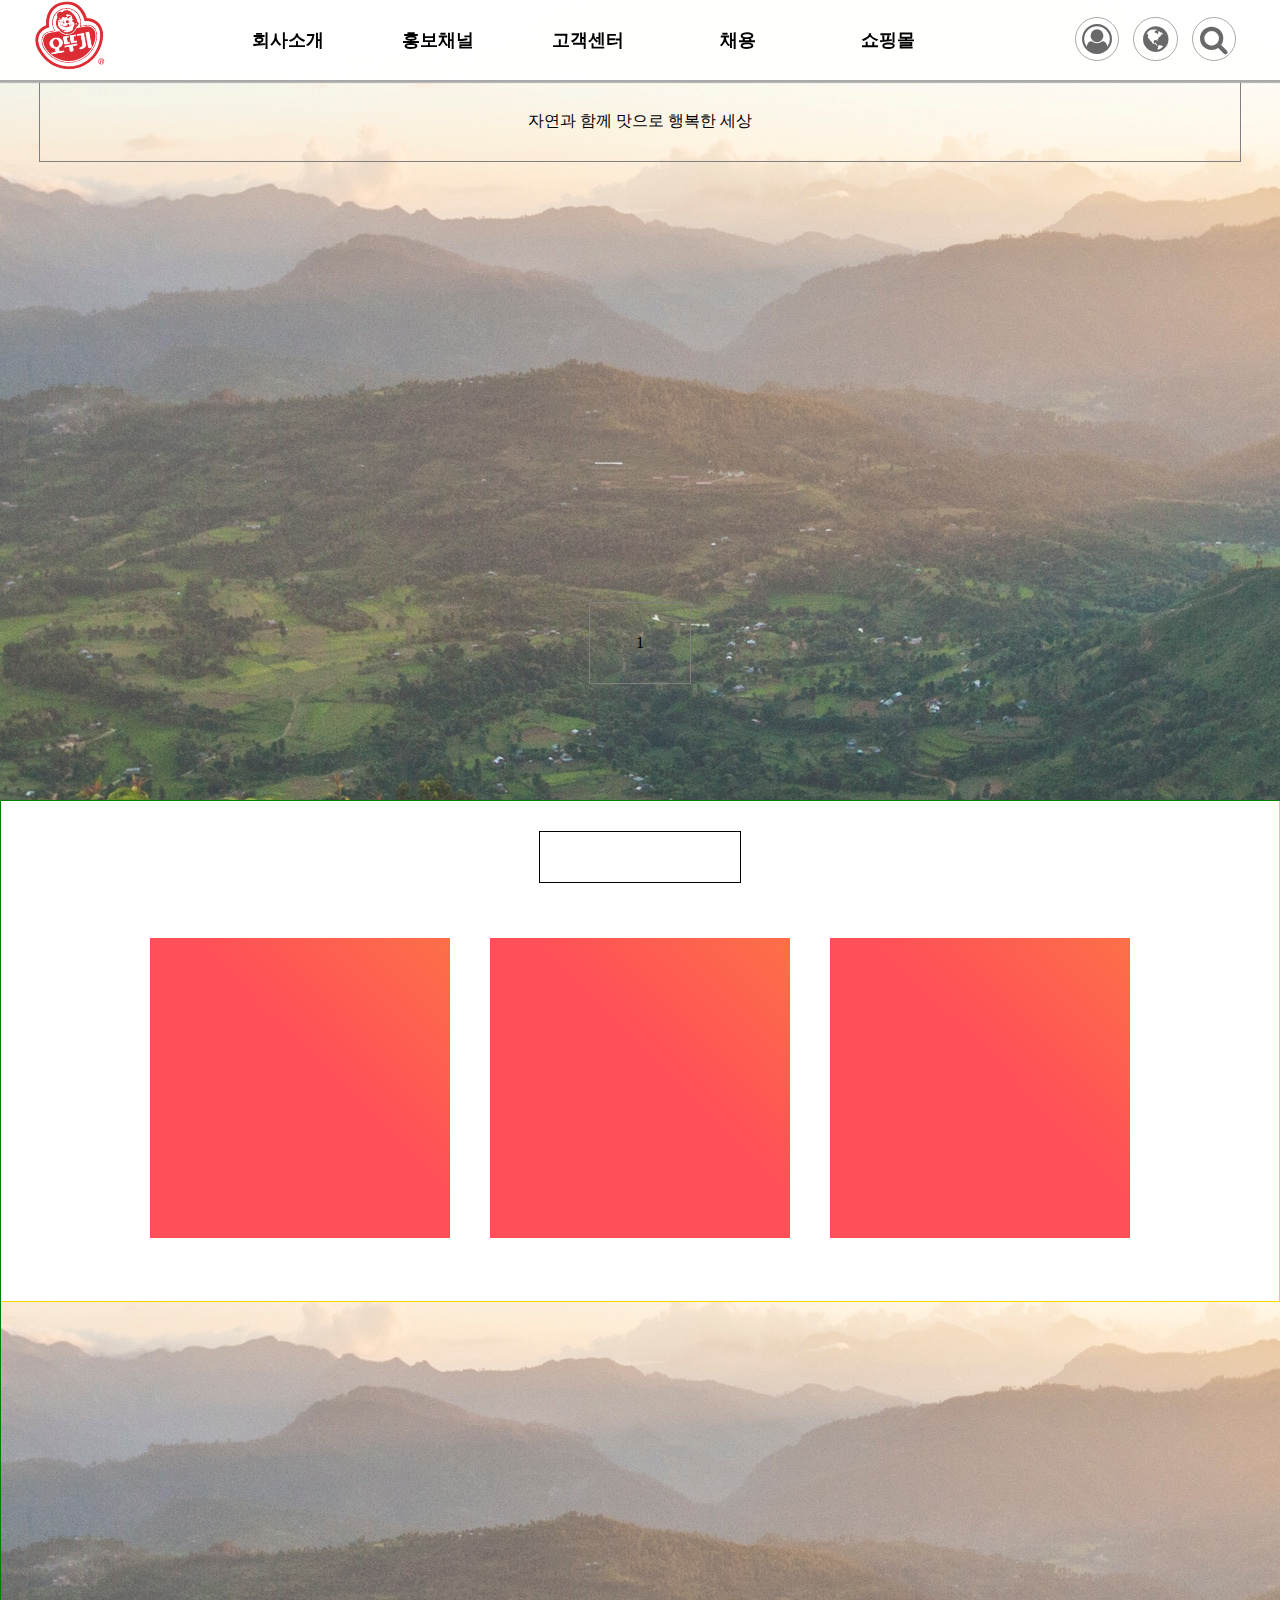
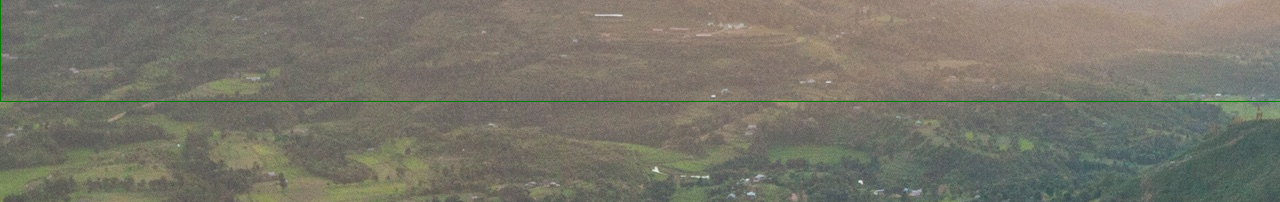
<file: index(2).html>
<!DOCTYPE html>
<html lang="ko">
<head>
    <meta charset="UTF-8">
    <title>오뚜기에 오신걸 환영합니다.</title>
    <link rel="stylesheet" href="index(2)-stylesheet.css" type="text/css">
    <link rel="shortcut icon" href="images/logo.png">
    <link rel="stylesheet" href="https://maxcdn.bootstrapcdn.com/font-awesome/4.7.0/css/font-awesome.min.css" type="text/css">
</head>
<body>
    <header>
        <div class="wrap">
            <a href="#" class="logo"></a>
            <nav id="topNavi">
                <ul class="depth1">
                    <li>
                        <a href="#"><span data-hover="회사소개">회사소개</span></a>
                        <div class="navi_icon">
                            <div class="icon"></div>
                            <div class="numb">01</div>
                        </div>
                        <ul class="depth2">
                            <li><a href="#" data-hover="(주)오뚜기 소개">(주)오뚜기 소개</a></li>
                            <li><a href="#" data-hover="연혁">연혁</a></li>
                            <li><a href="#" data-hover="CI">CI</a></li>
                            <li><a href="#" data-hover="투자정보">투자정보</a></li>
                            <li><a href="#" data-hover="오시는 길">오시는 길</a></li>
                        </ul>                
                    </li>
                    <li>
                        <a href="#"><span data-hover="홍보채널">홍보채널</span></a>
                        <div class="navi_icon">
                            <div class="icon"></div>
                            <div class="numb">02</div>
                        </div>
                        <ul class="depth2">
                            <li><a href="#" data-hover="뉴스">뉴스</a></li>
                            <li><a href="#" data-hover="미디어">미디어</a></li>
                            <li><a href="#" data-hover="SNS&amp;이벤트">SNS&amp;이벤트</a></li>
                            <li><a href="#" data-hover="행복이 가득한 집">행복이 가득한 집</a></li>
                            <li><a href="#" data-hover="견학신청">견학신청</a></li>
                        </ul>
                    </li>
                    <li>
                        <a href="#"><span data-hover="고객센터">고객센터</span></a>
                        <div class="navi_icon">
                            <div class="icon"></div>
                            <div class="numb">03</div>
                        </div>
                        <ul class="depth2">
                            <li><a href="#" data-hover="FAQ">FAQ</a></li>
                            <li><a href="#" data-hover="고객상담실">고객상담실</a></li>
                        </ul>
                    </li>
                    <li>
                        <a href="#"><span data-hover="채용">채용</span></a>
                        <div class="navi_icon">
                            <div class="icon"></div>
                            <div class="numb">04</div>
                        </div>
                        <ul class="depth2">
                            <li><a href="#" data-hover="채용공고">채용공고</a></li>
                            <li><a href="#" data-hover="인사제도">인사제도</a></li>
                            <li><a href="#" data-hover="직무소개">직무소개</a></li>
                            <li><a href="#" data-hover="FAQ">FAQ</a></li>
                            <li><a href="#" data-hover="입사지원">입사지원</a></li>
                        </ul>
                    </li>
                    <li><a href="#"><span data-hover="쇼핑몰">쇼핑몰</span></a></li>
                </ul>
                <div class="navi_layer">
                    <div class="white_bg"></div>
                </div>          
            </nav>
            <div class="naviRight">
                <a href="#"><i class="fa fa-user-circle-o" aria-hidden="true"></i></a>
                <a href="#"><i class="fa fa-globe" aria-hidden="true"></i></a>
                <a href="#"><i class="fa fa-search" aria-hidden="true"></i></a>
            </div>
        </div>
    </header>
    <section id="main">
        <aside class="slider">
            <div class= "slide1">
                <p class="slideText">자연과 함께 맛으로 행복한 세상</p>
                <div class="button">1</div>
            </div>
            <div class="slide2">
                <p class="slideText">365일 웃음 가득, 행복 가득 - 맛있는 생활</p>
                <div class="button">2</div>
            </div>
            <div class="slide3">
                <p class="slideText">최고의 맛을 향한 열정, 오뚜기 사람들</p>
                <div class="button">3</div>
            </div>
            <div class="slide4">
                <p class="slideText">맛있는 식품은 신선한 원료에서</p>
                <div class="button">4</div>
            </div>
            <div class="slide5">
                <p class="slideText">우수한 품질은 좋은 시설에</p>
                <div class="button">5</div>
            </div>
        </aside>
        <div class="block">
            
        </div>
        <!--<article id="a11">
            <p>자연과 함께 맛으로 행복한 세상</p>
        </article>-->       
    </section>
    
    <div class="wall">
        <div class="comp1"><i class="fa fa-child" aria-hidden="true"></i></div>
        <div class="comp2"><i class="fa fa-birthday-cake" aria-hidden="true"></i></div>
        <div class="comp3"><i class="fa fa-bug" aria-hidden="true"></i></div>
    </div>
    <section id="firstFloor">
        <p></p>
        <div class="aaa">
        <div class="gradient"></div>
        <div class="gradient"></div>
        <div class="gradient"></div>
        </div>
    </section>
    <section id="secondFloor">
        <div></div>
    </section>
</body>
</html>
</file>
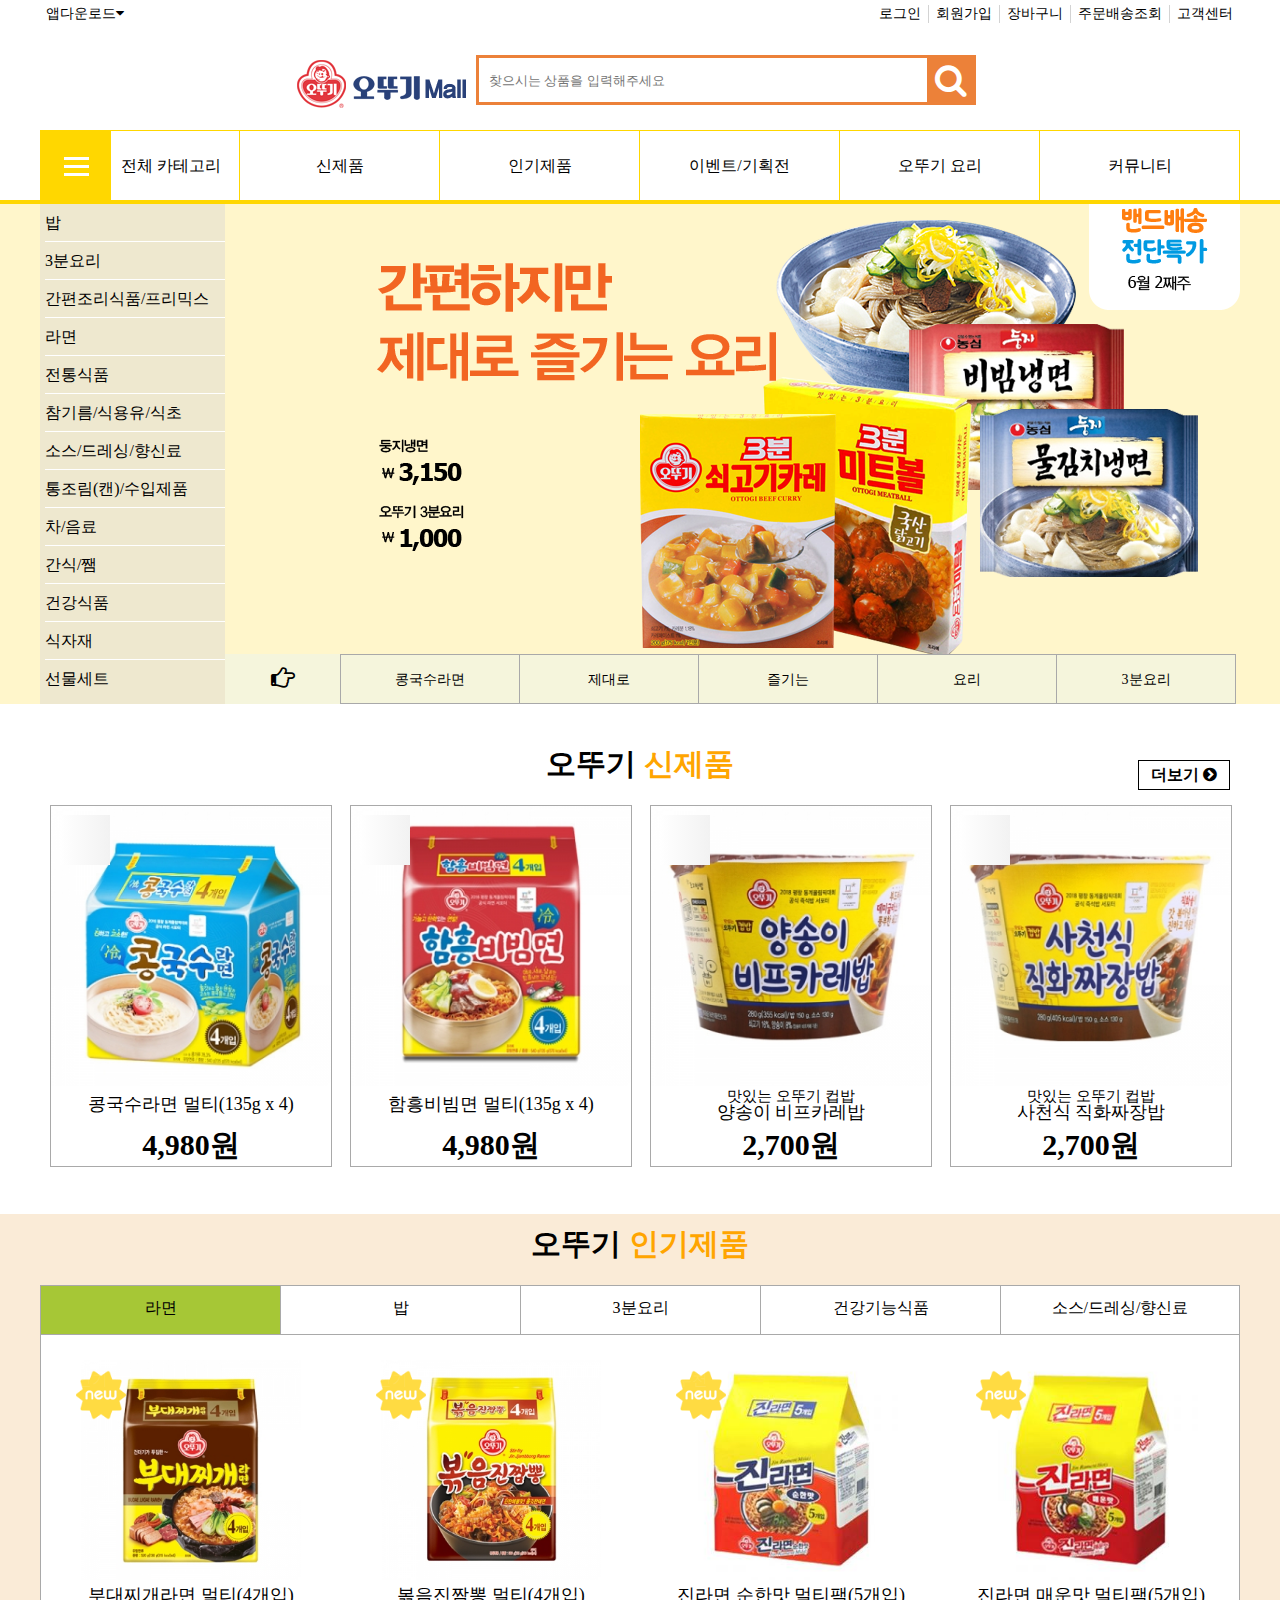
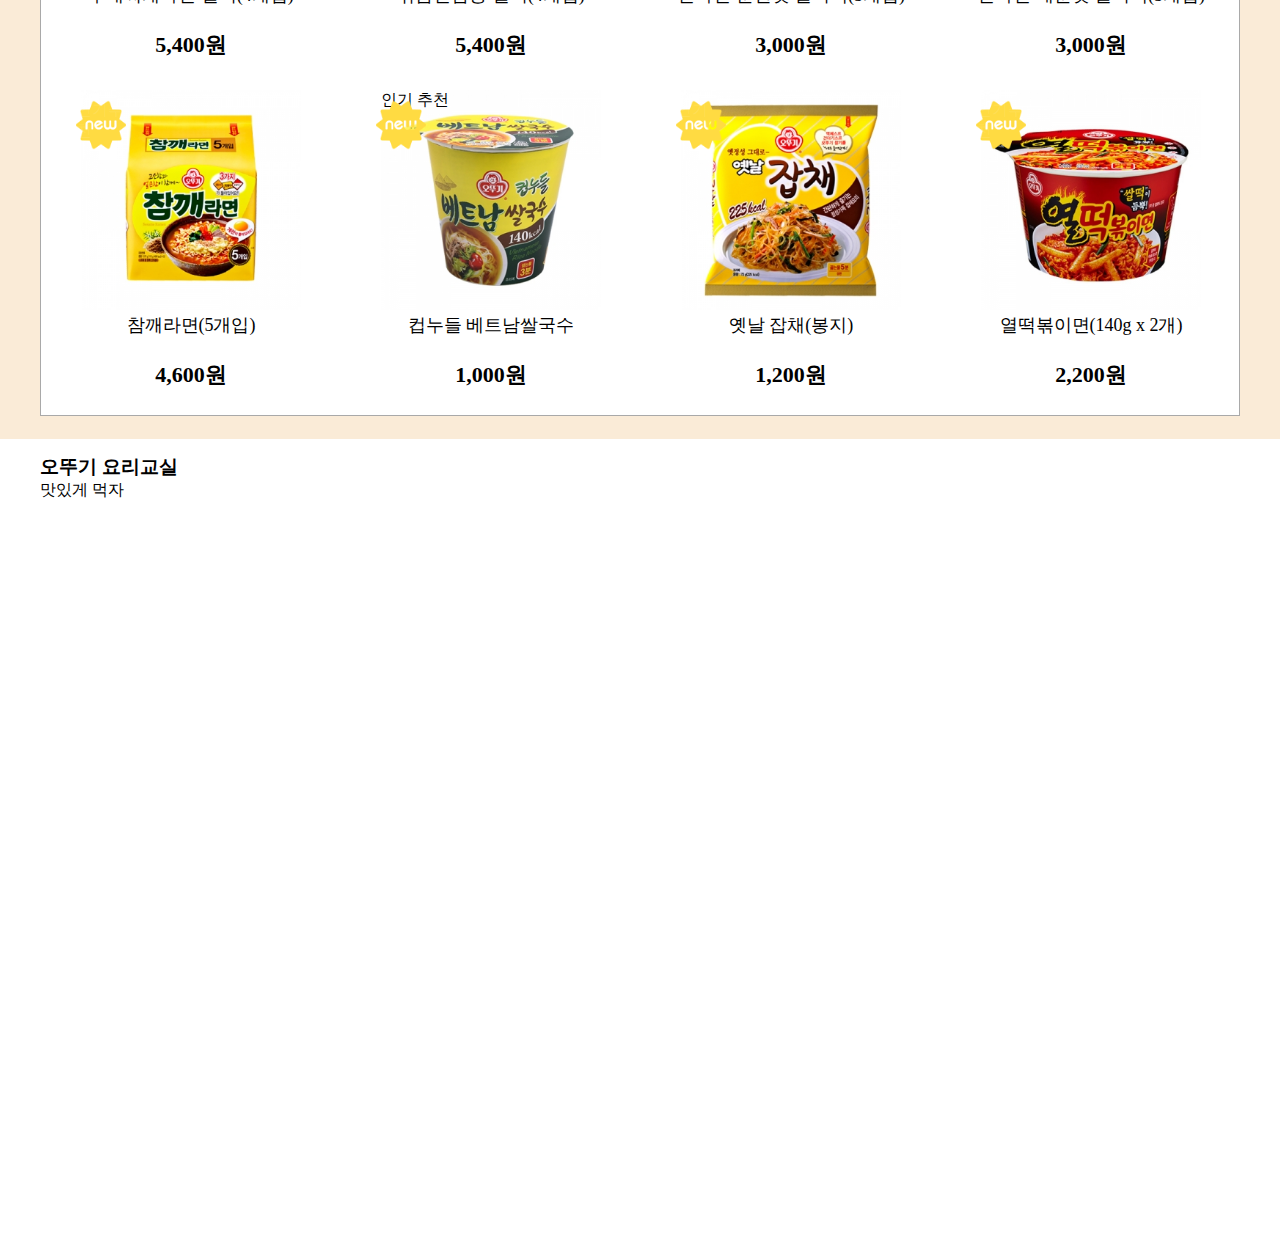
<file: sub2.html>
<!DOCTYPE html>
<html lang="ko">
<head>
    <meta charset="UTF-8">
    <title>오뚜기몰</title>
    <link rel="stylesheet" type="text/css" href="sub2-stylesheet.css">
    <link rel="shortcut icon" href="images/logo.png">
    <link rel="stylesheet" href="https://maxcdn.bootstrapcdn.com/font-awesome/4.7.0/css/font-awesome.min.css" type="text/css">
</head>
<body>
    <header>
        <div class="gnb">
            <input id="gnb-left" type="checkbox">
            <label for="gnb-left">앱다운로드<i class="fa fa-caret-down" aria-hidden="true"></i></label>
            <img src="images/qrcode.png">
            <ul class="gnb-right">
                <li><a href="#">로그인</a></li>
                <li><a href="#">회원가입</a></li>
                <li><a href="#">장바구니</a></li>
                <li><a href="#">주문배송조회</a></li>
                <li><a href="#">고객센터</a></li>
            </ul>
        </div>
        <div class="common-header">
            <a href="#" class="top-logo"></a>
            <input type="search" placeholder="찾으시는 상품을 입력해주세요"><i class="fa fa-search" aria-hidden="true"></i>
        </div>
        <nav id="top-navi">
            <input type="checkbox" href="#" class="menu-open" name="menu-open" id="menu-open" />
            <label class="menu-open-button" for="menu-open">
                <span class="lines line-1"></span>
                <span class="lines line-2"></span>
                <span class="lines line-3"></span>
                <span>전체 카테고리</span>
            </label>
            <div class="allCategory">
                <ul class="depth1">
                    <li><a href="#">밥</a>
                        <ul class="depth2">
                            <li><a href="#">씻어나온 쌀</a></li>
                            <li><a href="#">오뚜기 컵밥</a></li>
                            <li><a href="#">오뚜기 밥</a></li>
                            <li><a href="#">누룽지</a></li>
                        </ul>
                    </li>
                    <li><a href="#">3분요리</a>
                        <ul class="depth2">
                            <li><a href="#">3분 카레/짜장</a></li>
                            <li><a href="#">3분 소스/기타</a></li>
                            <li><a href="#">죽류</a></li>
                        </ul>
                    </li>
                    <li><a href="#">간편조리식품/프리믹스</a>
                        <ul class="depth2">
                            <li><a href="#">즉석국</a></li>
                            <li><a href="#">국/탕/찌개류</a></li>
                            <li><a href="#">밥친구</a></li>
                            <li><a href="#">카레/짜장</a></li>
                            <li><a href="#">스프/죽</a></li>
                            <li><a href="#">프리믹스</a></li>
                        </ul>
                    </li>
                    <li><a href="#">라면</a>
                        <ul class="depth2">
                            <li><a href="#">봉지면</a></li>
                            <li><a href="#">용기면</a></li>
                        </ul>
                    </li>
                    <li><a href="#">전통식품</a>
                        <ul class="depth2">
                            <li><a href="#">국수/당면</a></li>
                            <li><a href="#">미역/다시마</a></li>
                            <li><a href="#">벌꿀</a></li>
                            <li><a href="#">올리고당/물엿/쌀엿</a></li>
                            <li><a href="#">볶음참깨</a></li>
                            <li><a href="#">고추장/비빔장</a></li>
                        </ul>
                    </li>
                    <li><a href="#">참기름/식용유/식초</a>
                        <ul class="depth2">
                            <li><a href="#">참기름</a></li>
                            <li><a href="#">식용유</a></li>
                            <li><a href="#">고급유</a></li>
                            <li><a href="#">식초</a></li>
                        </ul>
                    </li>
                    <li><a href="#">소스/드레싱/향신료</a>
                        <ul class="depth2">
                            <li><a href="#">케챺/마요네스</a></li>
                            <li><a href="#">소스/시럽류</a></li>
                            <li><a href="#">드레싱류</a></li>
                            <li><a href="#">간장류</a></li>
                            <li><a href="#">국수장국</a></li>
                            <li><a href="#">향신료</a></li>
                        </ul>
                    </li>
                    <li><a href="#">통조림(캔)/수입제품</a>
                        <ul class="depth2">
                            <li><a href="#">참치/꽁치</a></li>
                            <li><a href="#">햄</a></li>
                            <li><a href="#">스위트콘/황도</a></li>
                            <li><a href="#">이금기</a></li>
                            <li><a href="#">타바스코</a></li>
                            <li><a href="#">파스타</a></li>
                        </ul>
                    </li>
                    <li><a href="#">차/음료</a>
                        <ul class="depth2">
                            <li><a href="#">액상차</a></li>
                            <li><a href="#">분말차</a></li>
                            <li><a href="#">침출차(티백)</a></li>
                            <li><a href="#">분말(자판용)</a></li>
                        </ul>
                    </li>
                    <li><a href="#">간식/쨈</a>
                        <ul class="depth2">
                            <li><a href="#">뿌셔뿌셔</a></li>
                            <li><a href="#">컵스프</a></li>
                            <li><a href="#">쨈류</a></li>
                        </ul>
                    </li>
                    <li><a href="#">건강식품</a>
                        <ul class="depth2">
                            <li><a href="#">건강기능식품</a></li>
                            <li><a href="#">일반식품</a></li>
                        </ul>
                    </li>
                    <li><a href="#">식자재</a>
                        <ul class="depth2">
                            <li><a href="#">카레/짜장/스프</a></li>
                            <li><a href="#">케챺/마요네스</a></li>
                            <li><a href="#">육류소스/양념장</a></li>
                            <li><a href="#">참치/스위트콘</a></li>
                            <li><a href="#">식초/미향</a></li>
                            <li><a href="#">참기름/고추맛기름</a></li>
                        </ul>
                    </li>
                    <li><a href="#">선물세트</a>
                        <ul class="depth2">
                            <li><a href="#">특선</a></li>
                            <li><a href="#">참기름</a></li>
                            <li><a href="#">참치</a></li>
                            <li><a href="#">특선고급유</a></li>
                            <li><a href="#">캔햄</a></li>
                            <li><a href="#">오뚜기차</a></li>
                            <li><a href="#">건강식품</a></li>
                        </ul>
                    </li>
                </ul>
            </div>
            <div class="cat-image">
                
            </div>
            <ul>
                <li><a href="#">신제품</a></li>
                <li><a href="#">인기제품</a></li>
                <li><a href="#">이벤트/기획전</a></li>
                <li><a href="#">오뚜기 요리</a></li>
                <li><a href="#">커뮤니티</a></li>
            </ul>
            <div class="stroke"></div>
        </nav> 
    </header>
    <section id="main">
        <ul class="mainMenu">
            <li><a href="#">밥</a>
                <div class="main-wrap-1">
                    <ul class="main-depth2">
                        <li><a href="#">씻어나온 쌀</a></li>
                        <li><a href="#">오뚜기 컵밥</a></li>
                        <li><a href="#">오뚜기 밥</a></li>
                        <li><a href="#">누룽지</a></li>
                    </ul>
                </div>
            </li>
            <li><a href="#">3분요리</a>
                <div class="main-wrap-2">
                    <ul class="main-depth2">
                        <li><a href="#">3분 카레/짜장</a></li>
                        <li><a href="#">3분 소스/기타</a></li>
                        <li><a href="#">죽류</a></li>
                    </ul>
                </div>
            </li>
            <li><a href="#">간편조리식품/프리믹스</a>
                <div class="main-wrap-3">
                    <ul class="main-depth2">
                        <li><a href="#">즉석국</a></li>
                        <li><a href="#">국/탕/찌개류</a></li>
                        <li><a href="#">밥친구</a></li>
                        <li><a href="#">카레/짜장</a></li>
                        <li><a href="#">스프/죽</a></li>
                        <li><a href="#">프리믹스</a></li>
                    </ul>
                </div>
            </li>
            <li><a href="#">라면</a>
                <div class="main-wrap-4"> 
                    <ul class="main-depth2">
                        <li><a href="#">봉지면</a></li>
                        <li><a href="#">용기면</a></li>
                    </ul>
                </div>
            </li>
            <li><a href="#">전통식품</a>
                <div class="main-wrap-5">
                    <ul class="main-depth2">
                        <li><a href="#">국수/당면</a></li>
                        <li><a href="#">미역/다시마</a></li>
                        <li><a href="#">벌꿀</a></li>
                        <li><a href="#">올리고당/물엿/쌀엿</a></li>
                        <li><a href="#">볶음참깨</a></li>
                        <li><a href="#">고추장/비빔장</a></li>
                    </ul>
                </div>
            </li>
            <li><a href="#">참기름/식용유/식초</a>
                <div class="main-wrap-6">
                    <ul class="main-depth2">
                        <li><a href="#">참기름</a></li>
                        <li><a href="#">식용유</a></li>
                        <li><a href="#">고급유</a></li>
                        <li><a href="#">식초</a></li>
                    </ul>
                </div>
            </li>
            <li><a href="#">소스/드레싱/향신료</a>
                <div class="main-wrap-7">
                    <ul class="main-depth2">
                        <li><a href="#">케챺/마요네스</a></li>
                        <li><a href="#">소스/시럽류</a></li>
                        <li><a href="#">드레싱류</a></li>
                        <li><a href="#">간장류</a></li>
                        <li><a href="#">국수장국</a></li>
                        <li><a href="#">향신료</a></li>
                    </ul>
                </div>
            </li>
            <li><a href="#">통조림(캔)/수입제품</a>
                <div class="main-wrap-8">
                    <ul class="main-depth2">
                        <li><a href="#">참치/꽁치</a></li>
                        <li><a href="#">햄</a></li>
                        <li><a href="#">스위트콘/황도</a></li>
                        <li><a href="#">이금기</a></li>
                        <li><a href="#">타바스코</a></li>
                        <li><a href="#">파스타</a></li>
                    </ul>
                </div>
            </li>
            <li><a href="#">차/음료</a>
                <div class="main-wrap-9">
                    <ul class="main-depth2">
                        <li><a href="#">액상차</a></li>
                        <li><a href="#">분말차</a></li>
                        <li><a href="#">침출차(티백)</a></li>
                        <li><a href="#">분말(자판용)</a></li>
                    </ul>
                </div>
            </li>
            <li><a href="#">간식/쨈</a>
                <div class="main-wrap-10">
                    <ul class="main-depth2">
                        <li><a href="#">뿌셔뿌셔</a></li>
                        <li><a href="#">컵스프</a></li>
                        <li><a href="#">쨈류</a></li>
                    </ul>
                </div>
            </li>
            <li><a href="#">건강식품</a>
                <div class="main-wrap-11">
                    <ul class="main-depth2">
                        <li><a href="#">건강기능식품</a></li>
                        <li><a href="#">일반식품</a></li>
                    </ul>
                </div>
            </li>
            <li><a href="#">식자재</a>
                <div class="main-wrap-12">
                    <ul class="main-depth2">
                        <li><a href="#">카레/짜장/스프</a></li>
                        <li><a href="#">케챺/마요네스</a></li>
                        <li><a href="#">육류소스/양념장</a></li>
                        <li><a href="#">참치/스위트콘</a></li>
                        <li><a href="#">식초/미향</a></li>
                        <li><a href="#">참기름/고추맛기름</a></li>
                    </ul>
                </div>
            </li>
            <li><a href="#">선물세트</a>
                <div class="main-wrap-13">
                    <ul class="main-depth2">
                        <li><a href="#">특선</a></li>
                        <li><a href="#">참기름</a></li>
                        <li><a href="#">참치</a></li>
                        <li><a href="#">특선고급유</a></li>
                        <li><a href="#">캔햄</a></li>
                        <li><a href="#">오뚜기차</a></li>
                        <li><a href="#">건강식품</a></li>
                    </ul>
                </div>
            </li>
        </ul>
        <span class="between"><i class="fa fa-hand-o-right" aria-hidden="true"></i></span>
        <div class="mainbanner">
            <ul>
                <li>
                    <span class="bg1Button">콩국수라면</span>
                    <div class="bannerWrap-a">
                        <a href="#">
                            <div class="banner bg1"></div>
                        </a>
                        <div class="bnBg layer1"></div>
                    </div>
                    <div class="lineEft long1"></div>
                </li>
                
                <li>
                    <span class="bg2Button">제대로</span>
                    <div class="bannerWrap-b">
                        <a href="#">
                            <div class="banner bg2"></div>
                        </a>
                        <div class="bnBg layer2"></div>
                    </div>
                    <div class="lineEft long2"></div>
                </li>
                <li>
                    <span class="bg3Button">즐기는</span>
                    <div class="bannerWrap-c">
                        <a href="#">
                            <div class="banner bg3"></div>
                        </a>
                        <div class="bnBg layer3"></div>
                    </div>
                    <div class="lineEft long3"></div>
                </li>
                <li>
                    <span class="bg4Button">요리</span>
                    <div class="bannerWrap-d">
                        <a href="#">
                            <div class="banner bg4"></div>
                        </a>
                        <div class="bnBg layer4"></div>
                    </div>
                    <div class="lineEft long4"></div>
                </li>
                <li>
                    <span class="bg5Button">3분요리</span>
                    <div class="bannerWrap-e">
                        <a href="#">
                            <div class="banner bg5"></div>
                        </a>
                        <div class="bnBg layer5"></div>
                    </div>
                    <div class="lineEft long5"></div>
                </li>
            </ul> 
        </div>
    </section>
    <section id="firstFloor">
        <h3>오뚜기 <b>신제품</b></h3>
        <a href="#"><b>더보기</b> <i class="fa fa-chevron-circle-right" aria-hidden="true"></i></a>
        <ul>
            <li>
                <span class="new"><div class="shimmer-shm1"></div></span>
                <a href="#">
                    <div class="product-dp1"></div>
                    <span class="pdt-Name">콩국수라면 멀티(135g x 4)</span> 
                    <span class="pdt-Price"><strong>4,980원</strong></span>
                </a>
                <div class="btn-on">
                    <a href="#"><span></span></a>
                    <a href="#"><span></span></a>
                    <a href="#"><span></span></a>
                </div>
            </li>
            <li>
                <span class="new"><div class="shimmer-shm2"></div></span>
                <a href="#">
                    <div class="product-dp2"></div>
                    <span class="pdt-Name">함흥비빔면 멀티(135g x 4)</span> 
                    <span class="pdt-Price"><strong>4,980원</strong></span>
                </a>
                <div class="btn-on">
                    <a href="#"><span></span></a>
                    <a href="#"><span></span></a>
                    <a href="#"><span></span></a>
                </div>
            </li>
            <li>
                <span class="new"><div class="shimmer-shm3"></div></span>
                <a href="#">
                    <div class="product-dp3"></div>
                    <span class="pdt-Name"><small>맛있는 오뚜기 컵밥</small><br>양송이 비프카레밥</span> 
                    <span class="pdt-Price"><strong>2,700원</strong></span>
                </a>
                <div class="btn-on">
                    <a href="#"><span></span></a>
                    <a href="#"><span></span></a>
                    <a href="#"><span></span></a>
                </div>
            </li>
            <li>
                <span class="new"><div class="shimmer-shm4"></div></span>
                <a href="#">
                    <div class="product-dp4"></div>
                    <span class="pdt-Name"><small>맛있는 오뚜기 컵밥</small><br>사천식 직화짜장밥</span> 
                    <span class="pdt-Price"><strong>2,700원</strong></span>
                </a>
                <div class="btn-on">
                    <a href="#"><span></span></a>
                    <a href="#"><span></span></a>
                    <a href="#"><span></span></a>
                </div>
            </li>
        </ul>
    </section>
    <section id="secondFloor">
        <div class="Floor2bg"></div>
        <h3>오뚜기 <b>인기제품</b></h3>
        <input id="popular1" name="popularadio" type="radio" checked>
        <label for="popular1">라면</label>
        <input id="popular2" name="popularadio" type="radio">
        <label for="popular2">밥</label>
        <input id="popular3" name="popularadio" type="radio">
        <label for="popular3">3분요리</label>
        <input id="popular4" name="popularadio" type="radio">
        <label for="popular4">건강기능식품</label>
        <input id="popular5" name="popularadio" type="radio">
        <label for="popular5">소스/드레싱/향신료</label>
        <ul class="popular">
            <li class="p1">
                <ul>
                    <li class="p-p11">
                        <span class="new">인기</span>
                        <a href="#">
                            <div class="popul-Pd11"></div>
                            <span class="Pdname">부대찌개라면 멀티(4개입)</span> 
                            <span class="Pdprice"><strong>5,400원</strong></span>
                        </a>
                    </li>
                    <li class="p-p11">
                        <span class="new">인기</span>
                        <a href="#">
                            <div class="popul-Pd12"></div>
                            <span class="Pdname">볶음진짬뽕 멀티(4개입)</span> 
                            <span class="Pdprice"><strong>5,400원</strong></span>
                        </a>
                    </li>
                    <li class="p-p11">
                        <span class="new">추천</span>
                        <a href="#">
                            <div class="popul-Pd13"></div>
                            <span class="Pdname">진라면 순한맛 멀티팩(5개입)</span> 
                            <span class="Pdprice"><strong>3,000원</strong></span>
                        </a>
                    </li>
                    <li class="p-p11">
                        <span class="new"></span>
                        <a href="#">
                            <div class="popul-Pd14"></div>
                            <span class="Pdname">진라면 매운맛 멀티팩(5개입)</span> 
                            <span class="Pdprice"><strong>3,000원</strong></span>
                        </a>
                    </li>
                    <li class="p-p11">
                        <span class="new">인기추천</span>
                        <a href="#">
                            <div class="popul-Pd15"></div>
                            <span class="Pdname">참깨라면(5개입)</span> 
                            <span class="Pdprice"><strong>4,600원</strong></span>
                        </a>
                    </li>
                    <li class="p-p11">
                        <span class="new"></span>
                        <a href="#">
                            <div class="popul-Pd16">인기 추천</div>
                            <span class="Pdname">컵누들 베트남쌀국수</span> 
                            <span class="Pdprice"><strong>1,000원</strong></span>
                        </a>
                    </li>
                    <li class="p-p11">
                        <span class="new">인기</span>
                        <a href="#">
                            <div class="popul-Pd17"></div>
                            <span class="Pdname">옛날 잡채(봉지)</span> 
                            <span class="Pdprice"><strong>1,200원</strong></span>
                        </a>
                    </li>
                    <li class="p-p11">
                        <span class="new">인기추천</span>
                        <a href="#">
                            <div class="popul-Pd18"></div>
                            <span class="Pdname">열떡볶이면(140g x 2개)</span> 
                            <span class="Pdprice"><strong>2,200원</strong></span>
                        </a>
                    </li>
                </ul>
            </li>
            <li class="p2">
                <ul>
                    <li class="p-p11">
                        <span class="new"></span>
                        <a href="#">
                            <div class="popul-Pd21"></div>
                            <span class="Pdname">전복죽(상온)</span> 
                            <span class="Pdprice"><strong>3,000원</strong></span>
                        </a>
                    </li>
                    <li class="p-p11">
                        <span class="new"></span>
                        <a href="#">
                            <div class="popul-Pd22"></div>
                            <span class="Pdname">옛날 구수한 누룽지 60G</span> 
                            <span class="Pdprice"><strong>1,400원</strong></span>
                        </a>
                    </li>
                    <li class="p-p11">
                        <span class="new"></span>
                        <a href="#">
                            <div class="popul-Pd23"></div>
                            <span class="Pdname">씻어나온 가바백미 10KG</span> 
                            <span class="Pdprice"><strong>32,500원</strong></span>
                        </a>
                    </li>
                    <li class="p-p11">
                        <span class="new"></span>
                        <a href="#">
                            <div class="popul-Pd24"></div>
                            <span class="Pdname"><small>맛있는 오뚜기 컵밥</small><br>김치참치덮밥 280g</span> 
                            <span class="Pdprice"><strong>2,900원</strong></span>
                        </a>
                    </li>
                    <li class="p-p11">
                        <span class="new"></span>
                        <a href="#">
                            <div class="popul-Pd25"></div>
                            <span class="Pdname">옛날 구수한 누룽지 300G(5봉)</span> 
                            <span class="Pdprice"><strong>5,30원</strong></span>
                        </a>
                    </li>
                    <li class="p-p11">
                        <span class="new"></span>
                        <a href="#">
                            <div class="popul-Pd26"></div>
                            <span class="Pdname">통단팥죽(상온) 285g</span> 
                            <span class="Pdprice"><strong>2,700원</strong></span>
                        </a>
                    </li>
                    <li class="p-p11">
                        <span class="new"></span>
                        <a href="#">
                            <div class="popul-Pd27"></div>
                            <span class="Pdname">맛있는 오뚜기밥 오곡 210g</span> 
                            <span class="Pdprice"><strong>1,380원</strong></span>
                        </a>
                    </li>
                    <li class="p-p11">
                        <span class="new"></span>
                        <a href="#">
                            <div class="popul-Pd28"></div>
                            <span class="Pdname">오뚜기 밥 210g 1박스(24개입)</span> 
                            <span class="Pdprice"><strong>19,200원</strong></span>
                        </a>
                    </li>
                </ul>
            </li>
            <li class="p3">
                <ul>
                    <li class="p-p11">
                        <span class="new"></span>
                        <a href="#">
                            <div class="popul-Pd31"></div>
                            <span class="Pdname">달콤한 데리야끼 치킨</span> 
                            <span class="Pdprice"><strong>2,000원</strong></span>
                        </a>
                    </li>
                    <li class="p-p11">
                        <span class="new"></span>
                        <a href="#">
                            <div class="popul-Pd32"></div>
                            <span class="Pdname">칼칼한 돼지고기김치찜</span> 
                            <span class="Pdprice"><strong>2,300원</strong></span>
                        </a>
                    </li>
                    <li class="p-p11">
                        <span class="new"></span>
                        <a href="#">
                            <div class="popul-Pd33"></div>
                            <span class="Pdname">3분 쇠고기짜장 200G</span> 
                            <span class="Pdprice"><strong>1,000원</strong></span>
                        </a>
                    </li>
                    <li class="p-p11">
                        <span class="new"></span>
                        <a href="#">
                            <div class="popul-Pd34"></div>
                            <span class="Pdname">3분 햄버그스테이크 140G</span> 
                            <span class="Pdprice"><strong>1,600원</strong></span>
                        </a>
                    </li>
                    <li class="p-p11">
                        <span class="new"></span>
                        <a href="#">
                            <div class="popul-Pd35"></div>
                            <span class="Pdname">3분 미트볼 150g</span> 
                            <span class="Pdprice"><strong>1,600원</strong></span>
                        </a>
                    </li>
                    <li class="p-p11">
                        <span class="new"></span>
                        <a href="#">
                            <div class="popul-Pd36"></div>
                            <span class="Pdname">3분 쇠고기카레 280g</span> 
                            <span class="Pdprice"><strong>1,000원</strong></span>
                        </a>
                    </li>
                    <li class="p-p11">
                        <span class="new"></span>
                        <a href="#">
                            <div class="popul-Pd37"></div>
                            <span class="Pdname">매콤한 스위트 칠리치킨</span> 
                            <span class="Pdprice"><strong>2,000원</strong></span>
                        </a>
                    </li>
                    <li class="p-p11">
                        <span class="new"></span>
                        <a href="#">
                            <div class="popul-Pd38"></div>
                            <span class="Pdname">3분 낙지덮밥소스 150g</span> 
                            <span class="Pdprice"><strong>1,700원</strong></span>
                        </a>
                    </li>
                </ul>
            </li>
            <li class="p4">
                <ul>
                    <li class="p-p11">
                        <span class="new"></span>
                        <a href="#">
                            <div class="popul-Pd41"></div>
                            <span class="Pdname">강황120g</span> 
                            <span class="Pdprice"><strong>7,000원</strong></span>
                        </a>
                    </li>
                    <li class="p-p11">
                        <span class="new"></span>
                        <a href="#">
                            <div class="popul-Pd42"></div>
                            <span class="Pdname">강황 48g</span> 
                            <span class="Pdprice"><strong>3,600원</strong></span>
                        </a>
                    </li>
                    <li class="p-p11">
                        <span class="new"></span>
                        <a href="#">
                            <div class="popul-Pd43"></div>
                            <span class="Pdname">8년숙성 흑초</span> 
                            <span class="Pdprice"><strong>15,000원</strong></span>
                        </a>
                    </li>
                    <li class="p-p11">
                        <span class="new"></span>
                        <a href="#">
                            <div class="popul-Pd44"></div>
                            <span class="Pdname">6년근홍삼진액플러스</span> 
                            <span class="Pdprice"><strong>39,700원</strong></span>
                        </a>
                    </li>
                    <li class="p-p11">
                        <span class="new"></span>
                        <a href="#">
                            <div class="popul-Pd45"></div>
                            <span class="Pdname">고려홍삼다린액골드</span> 
                            <span class="Pdprice"><strong>56,700원</strong></span>
                        </a>
                    </li>
                    <li class="p-p11">
                        <span class="new"></span>
                        <a href="#">
                            <div class="popul-Pd46"></div>
                            <span class="Pdname">백세강황환 240환</span> 
                            <span class="Pdprice"><strong>35,000원</strong></span>
                        </a>
                    </li>
                    <li class="p-p11">
                        <span class="new"></span>
                        <a href="#">
                            <div class="popul-Pd47"></div>
                            <span class="Pdname">백세강황환 360환</span> 
                            <span class="Pdprice"><strong>45,000원</strong></span>
                        </a>
                    </li>
                    <li class="p-p11">
                        <span class="new"></span>
                        <a href="#">
                            <div class="popul-Pd48"></div>
                            <span class="Pdname">진생업 홍삼앰플</span> 
                            <span class="Pdprice"><strong>51,000원</strong></span>
                        </a>
                    </li>
                </ul>
            </li>
            <li class="p5">
                <ul>
                    <li class="p-p11">
                        <span class="new"></span>
                        <a href="#">
                            <div class="popul-Pd51"></div>
                            <span class="Pdname">콩국수라면 멀티(135g x 4)</span> 
                            <span class="Pdprice"><strong>4,980원</strong></span>
                        </a>
                    </li>
                    <li class="p-p11">
                        <span class="new"></span>
                        <a href="#">
                            <div class="popul-Pd52"></div>
                            <span class="Pdname">콩국수라면 멀티(135g x 4)</span> 
                            <span class="Pdprice"><strong>4,980원</strong></span>
                        </a>
                    </li>
                    <li class="p-p11">
                        <span class="new"></span>
                        <a href="#">
                            <div class="popul-Pd53"></div>
                            <span class="Pdname">콩국수라면 멀티(135g x 4)</span> 
                            <span class="Pdprice"><strong>4,980원</strong></span>
                        </a>
                    </li>
                    <li class="p-p11">
                        <span class="new"></span>
                        <a href="#">
                            <div class="popul-Pd54"></div>
                            <span class="Pdname">콩국수라면 멀티(135g x 4)</span> 
                            <span class="Pdprice"><strong>4,980원</strong></span>
                        </a>
                    </li>
                    <li class="p-p11">
                        <span class="new"></span>
                        <a href="#">
                            <div class="popul-Pd55"></div>
                            <span class="Pdname">콩국수라면 멀티(135g x 4)</span> 
                            <span class="Pdprice"><strong>4,980원</strong></span>
                        </a>
                    </li>
                    <li class="p-p11">
                        <span class="new"></span>
                        <a href="#">
                            <div class="popul-Pd56"></div>
                            <span class="Pdname">콩국수라면 멀티(135g x 4)</span> 
                            <span class="Pdprice"><strong>4,980원</strong></span>
                        </a>
                    </li>
                    <li class="p-p11">
                        <span class="new"></span>
                        <a href="#">
                            <div class="popul-Pd57"></div>
                            <span class="Pdname">콩국수라면 멀티(135g x 4)</span> 
                            <span class="Pdprice"><strong>4,980원</strong></span>
                        </a>
                    </li>
                    <li class="p-p11">
                        <span class="new"></span>
                        <a href="#">
                            <div class="popul-Pd58"></div>
                            <span class="Pdname">콩국수라면 멀티(135g x 4)</span> 
                            <span class="Pdprice"><strong>4,980원</strong></span>
                        </a>
                    </li>
                </ul>
            </li>
        </ul>    
    </section>
    <section id="thirdFloor">
        <h3>오뚜기 요리교실</h3>
        <span>맛있게 먹자</span>
    </section>
</body>
</html>
</file>
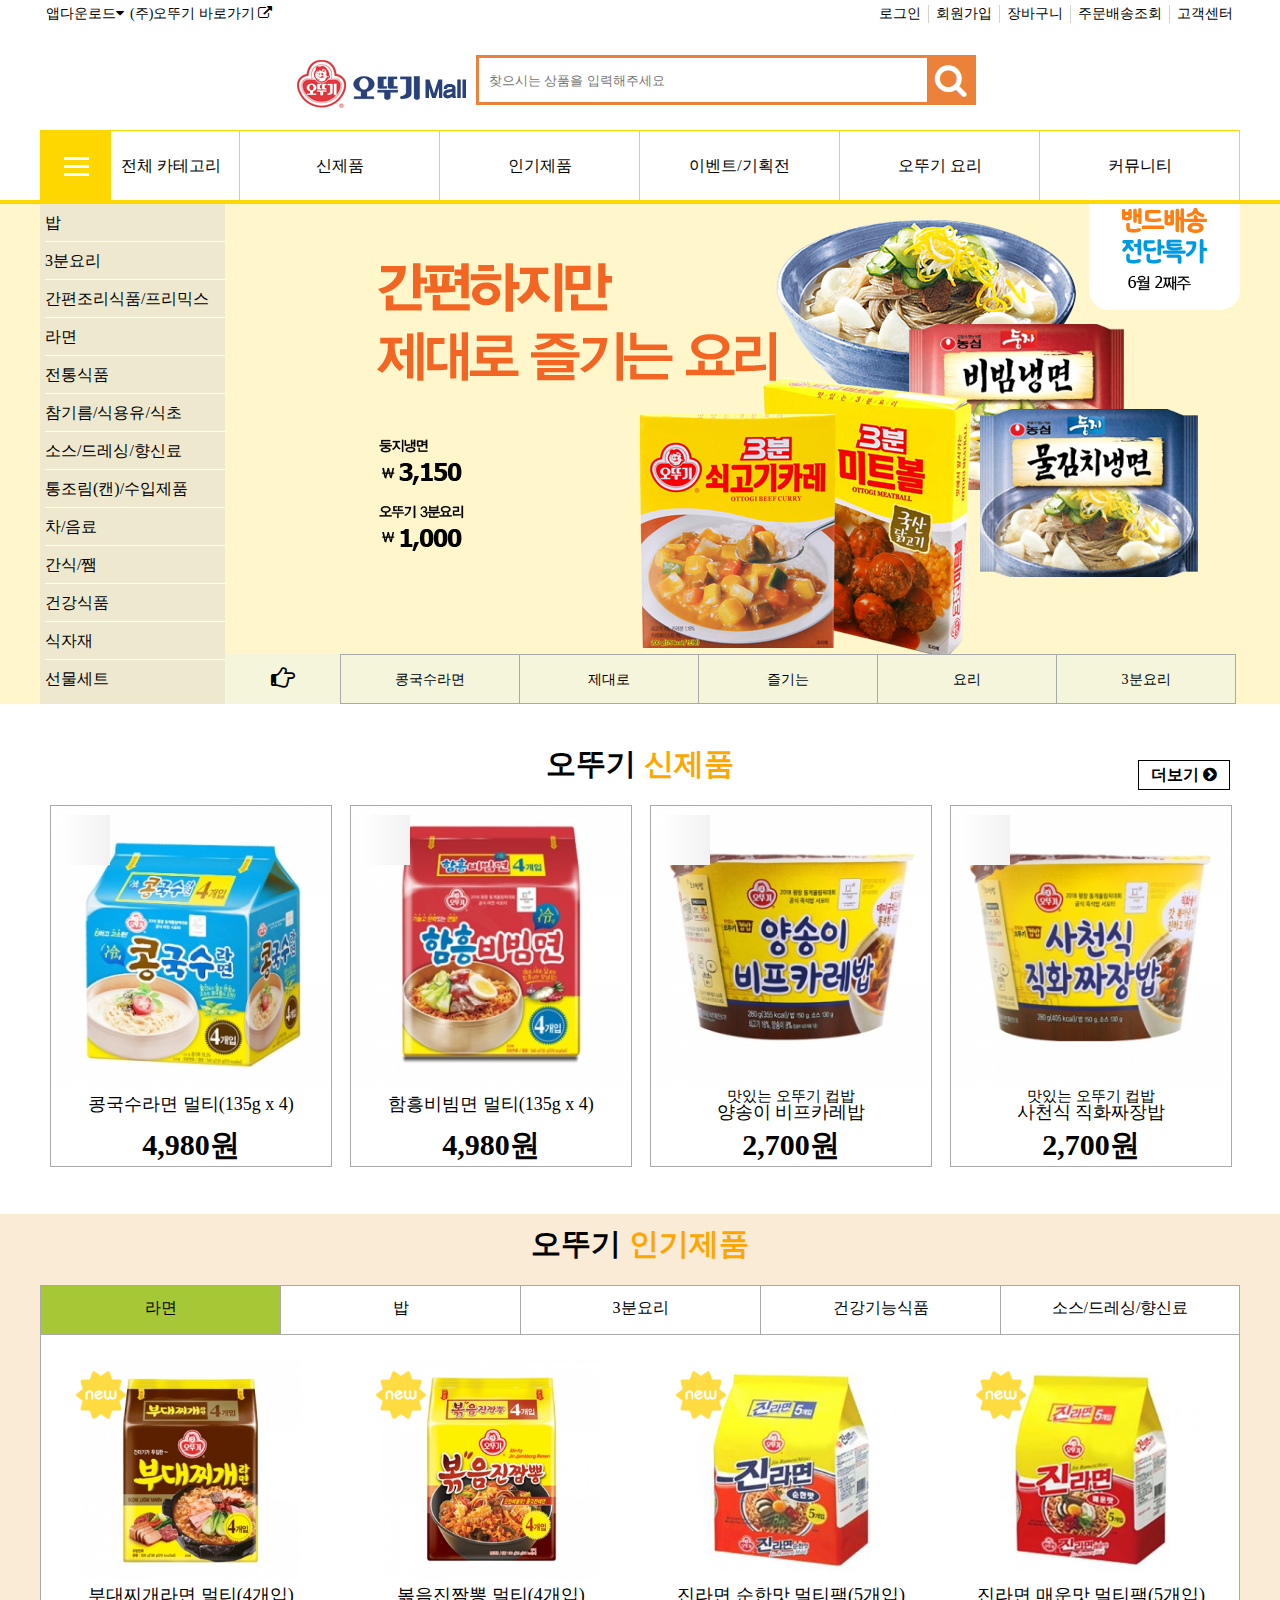
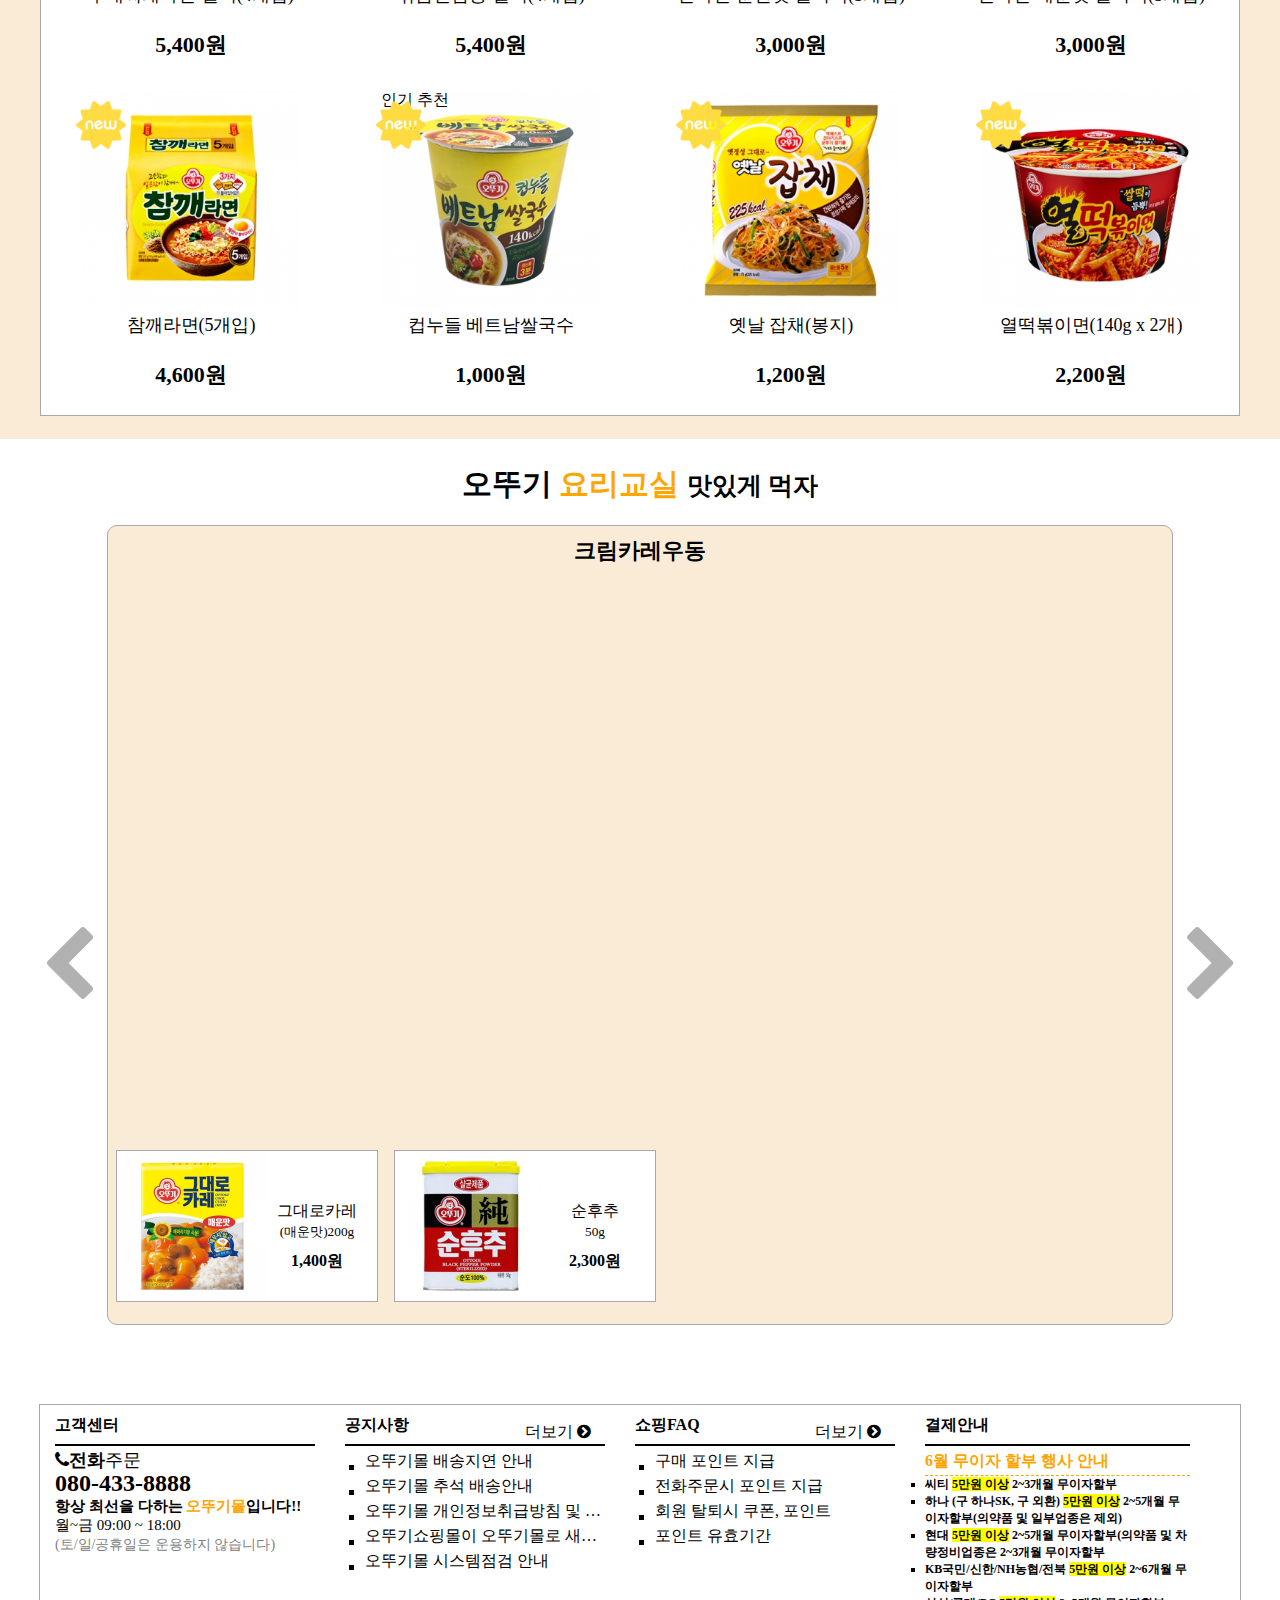
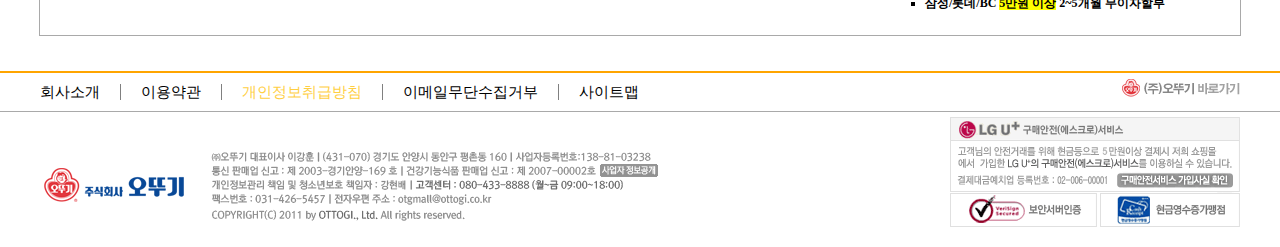
<file: sub/sub2.html>
<!DOCTYPE html>
<html lang="ko">
<head>
    <meta charset="UTF-8">
    <title>오뚜기몰</title>
    <link rel="stylesheet" type="text/css" href="sub2-stylesheet.css">
    <link rel="shortcut icon" href="images/logo.png">
    <link rel="stylesheet" href="https://maxcdn.bootstrapcdn.com/font-awesome/4.7.0/css/font-awesome.min.css" type="text/css">
</head>
<body>
    <header>
        <div class="gnb">
            <span class="brand">(주)오뚜기 바로가기 <i class="fa fa-external-link" aria-hidden="true"></i></span>
            <input id="gnb-left" type="checkbox">
            <label for="gnb-left">앱다운로드<i class="fa fa-caret-down" aria-hidden="true"></i></label>
            <img src="images/qrcode.png">
            <ul class="gnb-right">
                <li><a href="#">로그인</a></li>
                <li><a href="#">회원가입</a></li>
                <li><a href="#">장바구니</a></li>
                <li><a href="#">주문배송조회</a></li>
                <li><a href="#">고객센터</a></li>
            </ul>
        </div>
        <div class="common-header">
            <a href="#" class="top-logo"></a>
            <input type="search" placeholder="찾으시는 상품을 입력해주세요"><i class="fa fa-search" aria-hidden="true"></i>
        </div>
        <nav id="top-navi">
            <input type="checkbox" href="#" class="menu-open" name="menu-open" id="menu-open" />
            <label class="menu-open-button" for="menu-open">
                <span class="lines line-1"></span>
                <span class="lines line-2"></span>
                <span class="lines line-3"></span>
                <span>전체 카테고리</span>
            </label>
            <div class="allCategory">
                <ul class="depth1">
                    <li><a href="#">밥</a>
                        <ul class="depth2">
                            <li><a href="#">씻어나온 쌀</a></li>
                            <li><a href="#">오뚜기 컵밥</a></li>
                            <li><a href="#">오뚜기 밥</a></li>
                            <li><a href="#">누룽지</a></li>
                        </ul>
                    </li>
                    <li><a href="#">3분요리</a>
                        <ul class="depth2">
                            <li><a href="#">3분 카레/짜장</a></li>
                            <li><a href="#">3분 소스/기타</a></li>
                            <li><a href="#">죽류</a></li>
                        </ul>
                    </li>
                    <li><a href="#">간편조리식품/프리믹스</a>
                        <ul class="depth2">
                            <li><a href="#">즉석국</a></li>
                            <li><a href="#">국/탕/찌개류</a></li>
                            <li><a href="#">밥친구</a></li>
                            <li><a href="#">카레/짜장</a></li>
                            <li><a href="#">스프/죽</a></li>
                            <li><a href="#">프리믹스</a></li>
                        </ul>
                    </li>
                    <li><a href="#">라면</a>
                        <ul class="depth2">
                            <li><a href="#">봉지면</a></li>
                            <li><a href="#">용기면</a></li>
                        </ul>
                    </li>
                    <li><a href="#">전통식품</a>
                        <ul class="depth2">
                            <li><a href="#">국수/당면</a></li>
                            <li><a href="#">미역/다시마</a></li>
                            <li><a href="#">벌꿀</a></li>
                            <li><a href="#">올리고당/물엿/쌀엿</a></li>
                            <li><a href="#">볶음참깨</a></li>
                            <li><a href="#">고추장/비빔장</a></li>
                        </ul>
                    </li>
                    <li><a href="#">참기름/식용유/식초</a>
                        <ul class="depth2">
                            <li><a href="#">참기름</a></li>
                            <li><a href="#">식용유</a></li>
                            <li><a href="#">고급유</a></li>
                            <li><a href="#">식초</a></li>
                        </ul>
                    </li>
                    <li><a href="#">소스/드레싱/향신료</a>
                        <ul class="depth2">
                            <li><a href="#">케챺/마요네스</a></li>
                            <li><a href="#">소스/시럽류</a></li>
                            <li><a href="#">드레싱류</a></li>
                            <li><a href="#">간장류</a></li>
                            <li><a href="#">국수장국</a></li>
                            <li><a href="#">향신료</a></li>
                        </ul>
                    </li>
                    <li><a href="#">통조림(캔)/수입제품</a>
                        <ul class="depth2">
                            <li><a href="#">참치/꽁치</a></li>
                            <li><a href="#">햄</a></li>
                            <li><a href="#">스위트콘/황도</a></li>
                            <li><a href="#">이금기</a></li>
                            <li><a href="#">타바스코</a></li>
                            <li><a href="#">파스타</a></li>
                        </ul>
                    </li>
                    <li><a href="#">차/음료</a>
                        <ul class="depth2">
                            <li><a href="#">액상차</a></li>
                            <li><a href="#">분말차</a></li>
                            <li><a href="#">침출차(티백)</a></li>
                            <li><a href="#">분말(자판용)</a></li>
                        </ul>
                    </li>
                    <li><a href="#">간식/쨈</a>
                        <ul class="depth2">
                            <li><a href="#">뿌셔뿌셔</a></li>
                            <li><a href="#">컵스프</a></li>
                            <li><a href="#">쨈류</a></li>
                        </ul>
                    </li>
                    <li><a href="#">건강식품</a>
                        <ul class="depth2">
                            <li><a href="#">건강기능식품</a></li>
                            <li><a href="#">일반식품</a></li>
                        </ul>
                    </li>
                    <li><a href="#">식자재</a>
                        <ul class="depth2">
                            <li><a href="#">카레/짜장/스프</a></li>
                            <li><a href="#">케챺/마요네스</a></li>
                            <li><a href="#">육류소스/양념장</a></li>
                            <li><a href="#">참치/스위트콘</a></li>
                            <li><a href="#">식초/미향</a></li>
                            <li><a href="#">참기름/고추맛기름</a></li>
                        </ul>
                    </li>
                    <li><a href="#">선물세트</a>
                        <ul class="depth2">
                            <li><a href="#">특선</a></li>
                            <li><a href="#">참기름</a></li>
                            <li><a href="#">참치</a></li>
                            <li><a href="#">특선고급유</a></li>
                            <li><a href="#">캔햄</a></li>
                            <li><a href="#">오뚜기차</a></li>
                            <li><a href="#">건강식품</a></li>
                        </ul>
                    </li>
                </ul>
            </div>
            <div class="cat-image">
                
            </div>
            <ul>
                <li><a href="#">신제품</a></li>
                <li><a href="#">인기제품</a></li>
                <li><a href="#">이벤트/기획전</a></li>
                <li><a href="#">오뚜기 요리</a></li>
                <li><a href="#">커뮤니티</a></li>
            </ul>
            <div class="stroke"></div>
        </nav> 
    </header>
    <section id="main">
        <ul class="mainMenu">
            <li><a href="#">밥</a>
                <div class="main-wrap-1">
                    <ul class="main-depth2">
                        <li><a href="#">씻어나온 쌀</a></li>
                        <li><a href="#">오뚜기 컵밥</a></li>
                        <li><a href="#">오뚜기 밥</a></li>
                        <li><a href="#">누룽지</a></li>
                    </ul>
                </div>
            </li>
            <li><a href="#">3분요리</a>
                <div class="main-wrap-2">
                    <ul class="main-depth2">
                        <li><a href="#">3분 카레/짜장</a></li>
                        <li><a href="#">3분 소스/기타</a></li>
                        <li><a href="#">죽류</a></li>
                    </ul>
                </div>
            </li>
            <li><a href="#">간편조리식품/프리믹스</a>
                <div class="main-wrap-3">
                    <ul class="main-depth2">
                        <li><a href="#">즉석국</a></li>
                        <li><a href="#">국/탕/찌개류</a></li>
                        <li><a href="#">밥친구</a></li>
                        <li><a href="#">카레/짜장</a></li>
                        <li><a href="#">스프/죽</a></li>
                        <li><a href="#">프리믹스</a></li>
                    </ul>
                </div>
            </li>
            <li><a href="#">라면</a>
                <div class="main-wrap-4"> 
                    <ul class="main-depth2">
                        <li><a href="#">봉지면</a></li>
                        <li><a href="#">용기면</a></li>
                    </ul>
                </div>
            </li>
            <li><a href="#">전통식품</a>
                <div class="main-wrap-5">
                    <ul class="main-depth2">
                        <li><a href="#">국수/당면</a></li>
                        <li><a href="#">미역/다시마</a></li>
                        <li><a href="#">벌꿀</a></li>
                        <li><a href="#">올리고당/물엿/쌀엿</a></li>
                        <li><a href="#">볶음참깨</a></li>
                        <li><a href="#">고추장/비빔장</a></li>
                    </ul>
                </div>
            </li>
            <li><a href="#">참기름/식용유/식초</a>
                <div class="main-wrap-6">
                    <ul class="main-depth2">
                        <li><a href="#">참기름</a></li>
                        <li><a href="#">식용유</a></li>
                        <li><a href="#">고급유</a></li>
                        <li><a href="#">식초</a></li>
                    </ul>
                </div>
            </li>
            <li><a href="#">소스/드레싱/향신료</a>
                <div class="main-wrap-7">
                    <ul class="main-depth2">
                        <li><a href="#">케챺/마요네스</a></li>
                        <li><a href="#">소스/시럽류</a></li>
                        <li><a href="#">드레싱류</a></li>
                        <li><a href="#">간장류</a></li>
                        <li><a href="#">국수장국</a></li>
                        <li><a href="#">향신료</a></li>
                    </ul>
                </div>
            </li>
            <li><a href="#">통조림(캔)/수입제품</a>
                <div class="main-wrap-8">
                    <ul class="main-depth2">
                        <li><a href="#">참치/꽁치</a></li>
                        <li><a href="#">햄</a></li>
                        <li><a href="#">스위트콘/황도</a></li>
                        <li><a href="#">이금기</a></li>
                        <li><a href="#">타바스코</a></li>
                        <li><a href="#">파스타</a></li>
                    </ul>
                </div>
            </li>
            <li><a href="#">차/음료</a>
                <div class="main-wrap-9">
                    <ul class="main-depth2">
                        <li><a href="#">액상차</a></li>
                        <li><a href="#">분말차</a></li>
                        <li><a href="#">침출차(티백)</a></li>
                        <li><a href="#">분말(자판용)</a></li>
                    </ul>
                </div>
            </li>
            <li><a href="#">간식/쨈</a>
                <div class="main-wrap-10">
                    <ul class="main-depth2">
                        <li><a href="#">뿌셔뿌셔</a></li>
                        <li><a href="#">컵스프</a></li>
                        <li><a href="#">쨈류</a></li>
                    </ul>
                </div>
            </li>
            <li><a href="#">건강식품</a>
                <div class="main-wrap-11">
                    <ul class="main-depth2">
                        <li><a href="#">건강기능식품</a></li>
                        <li><a href="#">일반식품</a></li>
                    </ul>
                </div>
            </li>
            <li><a href="#">식자재</a>
                <div class="main-wrap-12">
                    <ul class="main-depth2">
                        <li><a href="#">카레/짜장/스프</a></li>
                        <li><a href="#">케챺/마요네스</a></li>
                        <li><a href="#">육류소스/양념장</a></li>
                        <li><a href="#">참치/스위트콘</a></li>
                        <li><a href="#">식초/미향</a></li>
                        <li><a href="#">참기름/고추맛기름</a></li>
                    </ul>
                </div>
            </li>
            <li><a href="#">선물세트</a>
                <div class="main-wrap-13">
                    <ul class="main-depth2">
                        <li><a href="#">특선</a></li>
                        <li><a href="#">참기름</a></li>
                        <li><a href="#">참치</a></li>
                        <li><a href="#">특선고급유</a></li>
                        <li><a href="#">캔햄</a></li>
                        <li><a href="#">오뚜기차</a></li>
                        <li><a href="#">건강식품</a></li>
                    </ul>
                </div>
            </li>
        </ul>
        <span class="between"><i class="fa fa-hand-o-right" aria-hidden="true"></i></span>
        <div class="mainbanner">
            <ul>
                <li>
                    <span class="bg1Button">콩국수라면</span>
                    <div class="bannerWrap-a">
                        <a href="#">
                            <div class="banner bg1"></div>
                        </a>
                        <div class="bnBg layer1"></div>
                    </div>
                    <div class="lineEft long1"></div>
                </li>
                
                <li>
                    <span class="bg2Button">제대로</span>
                    <div class="bannerWrap-b">
                        <a href="#">
                            <div class="banner bg2"></div>
                        </a>
                        <div class="bnBg layer2"></div>
                    </div>
                    <div class="lineEft long2"></div>
                </li>
                <li>
                    <span class="bg3Button">즐기는</span>
                    <div class="bannerWrap-c">
                        <a href="#">
                            <div class="banner bg3"></div>
                        </a>
                        <div class="bnBg layer3"></div>
                    </div>
                    <div class="lineEft long3"></div>
                </li>
                <li>
                    <span class="bg4Button">요리</span>
                    <div class="bannerWrap-d">
                        <a href="#">
                            <div class="banner bg4"></div>
                        </a>
                        <div class="bnBg layer4"></div>
                    </div>
                    <div class="lineEft long4"></div>
                </li>
                <li>
                    <span class="bg5Button">3분요리</span>
                    <div class="bannerWrap-e">
                        <a href="#">
                            <div class="banner bg5"></div>
                        </a>
                        <div class="bnBg layer5"></div>
                    </div>
                    <div class="lineEft long5"></div>
                </li>
            </ul> 
        </div>
    </section>
    <section id="firstFloor">
        <h3>오뚜기 <b>신제품</b></h3>
        <a href="#"><b>더보기</b> <i class="fa fa-chevron-circle-right" aria-hidden="true"></i></a>
        <ul>
            <li>
                <span class="new"><div class="shimmer-shm1"></div></span>
                <a href="#">
                    <div class="product-dp1"></div>
                    <span class="pdt-Name">콩국수라면 멀티(135g x 4)</span> 
                    <span class="pdt-Price"><strong>4,980원</strong></span>
                </a>
                <div class="btn-on">
                    <a href="#"><span></span></a>
                    <a href="#"><span></span></a>
                    <a href="#"><span></span></a>
                </div>
            </li>
            <li>
                <span class="new"><div class="shimmer-shm2"></div></span>
                <a href="#">
                    <div class="product-dp2"></div>
                    <span class="pdt-Name">함흥비빔면 멀티(135g x 4)</span> 
                    <span class="pdt-Price"><strong>4,980원</strong></span>
                </a>
                <div class="btn-on">
                    <a href="#"><span></span></a>
                    <a href="#"><span></span></a>
                    <a href="#"><span></span></a>
                </div>
            </li>
            <li>
                <span class="new"><div class="shimmer-shm3"></div></span>
                <a href="#">
                    <div class="product-dp3"></div>
                    <span class="pdt-Name"><small>맛있는 오뚜기 컵밥</small><br>양송이 비프카레밥</span> 
                    <span class="pdt-Price"><strong>2,700원</strong></span>
                </a>
                <div class="btn-on">
                    <a href="#"><span></span></a>
                    <a href="#"><span></span></a>
                    <a href="#"><span></span></a>
                </div>
            </li>
            <li>
                <span class="new"><div class="shimmer-shm4"></div></span>
                <a href="#">
                    <div class="product-dp4"></div>
                    <span class="pdt-Name"><small>맛있는 오뚜기 컵밥</small><br>사천식 직화짜장밥</span> 
                    <span class="pdt-Price"><strong>2,700원</strong></span>
                </a>
                <div class="btn-on">
                    <a href="#"><span></span></a>
                    <a href="#"><span></span></a>
                    <a href="#"><span></span></a>
                </div>
            </li>
        </ul>
    </section>
    <section id="secondFloor">
        <div class="Floor2bg"></div>
        <h3>오뚜기 <b>인기제품</b></h3>
        <input id="popular1" name="popularadio" type="radio" checked>
        <label for="popular1">라면</label>
        <input id="popular2" name="popularadio" type="radio">
        <label for="popular2">밥</label>
        <input id="popular3" name="popularadio" type="radio">
        <label for="popular3">3분요리</label>
        <input id="popular4" name="popularadio" type="radio">
        <label for="popular4">건강기능식품</label>
        <input id="popular5" name="popularadio" type="radio">
        <label for="popular5">소스/드레싱/향신료</label>
        <ul class="popular">
            <li class="p1">
                <ul>
                    <li class="p-p11">
                        <span class="new">인기</span>
                        <a href="#">
                            <div class="popul-Pd11"></div>
                            <span class="Pdname">부대찌개라면 멀티(4개입)</span> 
                            <span class="Pdprice"><strong>5,400원</strong></span>
                        </a>
                    </li>
                    <li class="p-p11">
                        <span class="new">인기</span>
                        <a href="#">
                            <div class="popul-Pd12"></div>
                            <span class="Pdname">볶음진짬뽕 멀티(4개입)</span> 
                            <span class="Pdprice"><strong>5,400원</strong></span>
                        </a>
                    </li>
                    <li class="p-p11">
                        <span class="new">추천</span>
                        <a href="#">
                            <div class="popul-Pd13"></div>
                            <span class="Pdname">진라면 순한맛 멀티팩(5개입)</span> 
                            <span class="Pdprice"><strong>3,000원</strong></span>
                        </a>
                    </li>
                    <li class="p-p11">
                        <span class="new"></span>
                        <a href="#">
                            <div class="popul-Pd14"></div>
                            <span class="Pdname">진라면 매운맛 멀티팩(5개입)</span> 
                            <span class="Pdprice"><strong>3,000원</strong></span>
                        </a>
                    </li>
                    <li class="p-p11">
                        <span class="new">인기추천</span>
                        <a href="#">
                            <div class="popul-Pd15"></div>
                            <span class="Pdname">참깨라면(5개입)</span> 
                            <span class="Pdprice"><strong>4,600원</strong></span>
                        </a>
                    </li>
                    <li class="p-p11">
                        <span class="new"></span>
                        <a href="#">
                            <div class="popul-Pd16">인기 추천</div>
                            <span class="Pdname">컵누들 베트남쌀국수</span> 
                            <span class="Pdprice"><strong>1,000원</strong></span>
                        </a>
                    </li>
                    <li class="p-p11">
                        <span class="new">인기</span>
                        <a href="#">
                            <div class="popul-Pd17"></div>
                            <span class="Pdname">옛날 잡채(봉지)</span> 
                            <span class="Pdprice"><strong>1,200원</strong></span>
                        </a>
                    </li>
                    <li class="p-p11">
                        <span class="new">인기추천</span>
                        <a href="#">
                            <div class="popul-Pd18"></div>
                            <span class="Pdname">열떡볶이면(140g x 2개)</span> 
                            <span class="Pdprice"><strong>2,200원</strong></span>
                        </a>
                    </li>
                </ul>
            </li>
            <li class="p2">
                <ul>
                    <li class="p-p11">
                        <span class="new"></span>
                        <a href="#">
                            <div class="popul-Pd21"></div>
                            <span class="Pdname">전복죽(상온)</span> 
                            <span class="Pdprice"><strong>3,000원</strong></span>
                        </a>
                    </li>
                    <li class="p-p11">
                        <span class="new"></span>
                        <a href="#">
                            <div class="popul-Pd22"></div>
                            <span class="Pdname">옛날 구수한 누룽지 60G</span> 
                            <span class="Pdprice"><strong>1,400원</strong></span>
                        </a>
                    </li>
                    <li class="p-p11">
                        <span class="new"></span>
                        <a href="#">
                            <div class="popul-Pd23"></div>
                            <span class="Pdname">씻어나온 가바백미 10KG</span> 
                            <span class="Pdprice"><strong>32,500원</strong></span>
                        </a>
                    </li>
                    <li class="p-p11">
                        <span class="new"></span>
                        <a href="#">
                            <div class="popul-Pd24"></div>
                            <span class="Pdname"><small>맛있는 오뚜기 컵밥</small><br>김치참치덮밥 280g</span> 
                            <span class="Pdprice"><strong>2,900원</strong></span>
                        </a>
                    </li>
                    <li class="p-p11">
                        <span class="new"></span>
                        <a href="#">
                            <div class="popul-Pd25"></div>
                            <span class="Pdname">옛날 구수한 누룽지 300G(5봉)</span> 
                            <span class="Pdprice"><strong>5,30원</strong></span>
                        </a>
                    </li>
                    <li class="p-p11">
                        <span class="new"></span>
                        <a href="#">
                            <div class="popul-Pd26"></div>
                            <span class="Pdname">통단팥죽(상온) 285g</span> 
                            <span class="Pdprice"><strong>2,700원</strong></span>
                        </a>
                    </li>
                    <li class="p-p11">
                        <span class="new"></span>
                        <a href="#">
                            <div class="popul-Pd27"></div>
                            <span class="Pdname">맛있는 오뚜기밥 오곡 210g</span> 
                            <span class="Pdprice"><strong>1,380원</strong></span>
                        </a>
                    </li>
                    <li class="p-p11">
                        <span class="new"></span>
                        <a href="#">
                            <div class="popul-Pd28"></div>
                            <span class="Pdname">오뚜기 밥 210g 1박스(24개입)</span> 
                            <span class="Pdprice"><strong>19,200원</strong></span>
                        </a>
                    </li>
                </ul>
            </li>
            <li class="p3">
                <ul>
                    <li class="p-p11">
                        <span class="new"></span>
                        <a href="#">
                            <div class="popul-Pd31"></div>
                            <span class="Pdname">달콤한 데리야끼 치킨</span> 
                            <span class="Pdprice"><strong>2,000원</strong></span>
                        </a>
                    </li>
                    <li class="p-p11">
                        <span class="new"></span>
                        <a href="#">
                            <div class="popul-Pd32"></div>
                            <span class="Pdname">칼칼한 돼지고기김치찜</span> 
                            <span class="Pdprice"><strong>2,300원</strong></span>
                        </a>
                    </li>
                    <li class="p-p11">
                        <span class="new"></span>
                        <a href="#">
                            <div class="popul-Pd33"></div>
                            <span class="Pdname">3분 쇠고기짜장 200G</span> 
                            <span class="Pdprice"><strong>1,000원</strong></span>
                        </a>
                    </li>
                    <li class="p-p11">
                        <span class="new"></span>
                        <a href="#">
                            <div class="popul-Pd34"></div>
                            <span class="Pdname">3분 햄버그스테이크 140G</span> 
                            <span class="Pdprice"><strong>1,600원</strong></span>
                        </a>
                    </li>
                    <li class="p-p11">
                        <span class="new"></span>
                        <a href="#">
                            <div class="popul-Pd35"></div>
                            <span class="Pdname">3분 미트볼 150g</span> 
                            <span class="Pdprice"><strong>1,600원</strong></span>
                        </a>
                    </li>
                    <li class="p-p11">
                        <span class="new"></span>
                        <a href="#">
                            <div class="popul-Pd36"></div>
                            <span class="Pdname">3분 쇠고기카레 280g</span> 
                            <span class="Pdprice"><strong>1,000원</strong></span>
                        </a>
                    </li>
                    <li class="p-p11">
                        <span class="new"></span>
                        <a href="#">
                            <div class="popul-Pd37"></div>
                            <span class="Pdname">매콤한 스위트 칠리치킨</span> 
                            <span class="Pdprice"><strong>2,000원</strong></span>
                        </a>
                    </li>
                    <li class="p-p11">
                        <span class="new"></span>
                        <a href="#">
                            <div class="popul-Pd38"></div>
                            <span class="Pdname">3분 낙지덮밥소스 150g</span> 
                            <span class="Pdprice"><strong>1,700원</strong></span>
                        </a>
                    </li>
                </ul>
            </li>
            <li class="p4">
                <ul>
                    <li class="p-p11">
                        <span class="new"></span>
                        <a href="#">
                            <div class="popul-Pd41"></div>
                            <span class="Pdname">강황120g</span> 
                            <span class="Pdprice"><strong>7,000원</strong></span>
                        </a>
                    </li>
                    <li class="p-p11">
                        <span class="new"></span>
                        <a href="#">
                            <div class="popul-Pd42"></div>
                            <span class="Pdname">강황 48g</span> 
                            <span class="Pdprice"><strong>3,600원</strong></span>
                        </a>
                    </li>
                    <li class="p-p11">
                        <span class="new"></span>
                        <a href="#">
                            <div class="popul-Pd43"></div>
                            <span class="Pdname">8년숙성 흑초</span> 
                            <span class="Pdprice"><strong>15,000원</strong></span>
                        </a>
                    </li>
                    <li class="p-p11">
                        <span class="new"></span>
                        <a href="#">
                            <div class="popul-Pd44"></div>
                            <span class="Pdname">6년근홍삼진액플러스</span> 
                            <span class="Pdprice"><strong>39,700원</strong></span>
                        </a>
                    </li>
                    <li class="p-p11">
                        <span class="new"></span>
                        <a href="#">
                            <div class="popul-Pd45"></div>
                            <span class="Pdname">고려홍삼다린액골드</span> 
                            <span class="Pdprice"><strong>56,700원</strong></span>
                        </a>
                    </li>
                    <li class="p-p11">
                        <span class="new"></span>
                        <a href="#">
                            <div class="popul-Pd46"></div>
                            <span class="Pdname">백세강황환 240환</span> 
                            <span class="Pdprice"><strong>35,000원</strong></span>
                        </a>
                    </li>
                    <li class="p-p11">
                        <span class="new"></span>
                        <a href="#">
                            <div class="popul-Pd47"></div>
                            <span class="Pdname">백세강황환 360환</span> 
                            <span class="Pdprice"><strong>45,000원</strong></span>
                        </a>
                    </li>
                    <li class="p-p11">
                        <span class="new"></span>
                        <a href="#">
                            <div class="popul-Pd48"></div>
                            <span class="Pdname">진생업 홍삼앰플</span> 
                            <span class="Pdprice"><strong>51,000원</strong></span>
                        </a>
                    </li>
                </ul>
            </li>
            <li class="p5">
                <ul>
                    <li class="p-p11">
                        <span class="new"></span>
                        <a href="#">
                            <div class="popul-Pd51"></div>
                            <span class="Pdname">오뚜기 케챺 800g</span> 
                            <span class="Pdprice"><strong>2,800원</strong></span>
                        </a>
                    </li>
                    <li class="p-p11">
                        <span class="new"></span>
                        <a href="#">
                            <div class="popul-Pd52"></div>
                            <span class="Pdname">스위트칠리 소스 280g</span> 
                            <span class="Pdprice"><strong>2,600원</strong></span>
                        </a>
                    </li>
                    <li class="p-p11">
                        <span class="new"></span>
                        <a href="#">ㅁ
                            <div class="popul-Pd53"></div>
                            <span class="Pdname">오뚜기 비빔장 300g</span> 
                            <span class="Pdprice"><strong>2,300원</strong></span>
                        </a>
                    </li>
                    <li class="p-p11">
                        <span class="new"></span>
                        <a href="#">
                            <div class="popul-Pd54"></div>
                            <span class="Pdname">타바스코 핫소스 150ml</span> 
                            <span class="Pdprice"><strong>6,550원</strong></span>
                        </a>
                    </li>
                    <li class="p-p11">
                        <span class="new"></span>
                        <a href="#">
                            <div class="popul-Pd55"></div>
                            <span class="Pdname">골드마요네스 800g</span> 
                            <span class="Pdprice"><strong>5,100원</strong></span>
                        </a>
                    </li>
                    <li class="p-p11">
                        <span class="new"></span>
                        <a href="#">
                            <div class="popul-Pd56"></div>
                            <span class="Pdname">오뚜기 허니머스타드 265g</span> 
                            <span class="Pdprice"><strong>1,370원</strong></span>
                        </a>
                    </li>
                    <li class="p-p11">
                        <span class="new"></span>
                        <a href="#">
                            <div class="popul-Pd57"></div>
                            <span class="Pdname">오뚜기 돈까스 소스 415g</span> 
                            <span class="Pdprice"><strong>1,000원</strong></span>
                        </a>
                    </li>
                    <li class="p-p11">
                        <span class="new"></span>
                        <a href="#">
                            <div class="popul-Pd58"></div>
                            <span class="Pdname">스파게티소스 미트 685g</span> 
                            <span class="Pdprice"><strong>4,350원</strong></span>
                        </a>
                    </li>
                </ul>
            </li>
        </ul>    
    </section>
    <section id="thirdFloor">
        <h3>오뚜기 <b>요리교실</b> <small> 맛있게 먹자</small></h3>
        <div class="cookWrap">
            <input id="cooking-c1" name="recipeBox" type="radio" checked>
            <input id="cooking-c2" name="recipeBox" type="radio">
            <input id="cooking-c3" name="recipeBox" type="radio">
            <div class="recipe card1">
                <label for="cooking-c3" class="fa fa-chevron-left"></label>
                <div>
                <h4>크림카레우동</h4>
                <iframe width="1000" height="550" src="https://www.youtube.com/embed/l8FvGNJcvss?rel=0&amp;vq=hd1080;" frameborder="0" allowfullscreen></iframe>
                <div class="videoPd1">
                    <span class="vPdname">그대로카레<br><small>(매운맛)200g</small></span> 
                    <span class="vPdprice"><strong>1,400원</strong></span> 
                </div>
                <div class="videoPd2">
                    <span class="vPdname">순후추 <br><small>50g</small></span> 
                    <span class="vPdprice"><strong>2,300원</strong></span> 
                </div>
                </div>
                <label for="cooking-c2" class="fa fa-chevron-right"></label>
            </div>
            <div class="recipe card2">
                <label for="cooking-c1" class="fa fa-chevron-left"></label>
                <div>
                    <h4>프리미엄굴소스 삼겹살파스타</h4>
                    <iframe width="1000" height="550" src="https://www.youtube.com/embed/MJyAJu-tep0?rel=0&amp;vq=hd1080;" frameborder="0" allowfullscreen></iframe>
                    <div class="videoPd3">
                        <span class="vPd1name">이금기 프리미엄굴소스327g</span> 
                        <span class="vPd1price"><strong>4,800원</strong></span> 
                    </div>
                    <div class="videoPd4">
                        <span class="vPd2name">오뚜기 프레스코<br>스파게티500g</span> 
                        <span class="vPd2price"><strong>2,300원</strong></span> 
                    </div>
                </div>
                <label for="cooking-c3" class="fa fa-chevron-right"></label>
            </div>
            <div class="recipe card3">
                <label for="cooking-c2" class="fa fa-chevron-left"></label>
                <div>
                    <h4>치즈콘닭</h4>
                    <iframe width="1000" height="550" src="https://www.youtube.com/embed/4T09WMuZocw?rel=0&amp;vq=hd1080;" frameborder="0" allowfullscreen></iframe>
                    <div class="videoPd5">
                        <span class="vPd1name">스위트콘 340g</span> 
                        <span class="vPd1price"><strong>1,400원</strong></span> 
                    </div>
                    <div class="videoPd6">
                        <span class="vPd2name">1/2 하프마요 315g</span> 
                        <span class="vPd2price"><strong>2,300원</strong></span> 
                    </div>
                    <div class="videoPd2">
                        <span class="vPd2name">순후추 <br><small>50g</small></span> 
                        <span class="vPd2price"><strong>2,300원</strong></span> 
                    </div>
                </div>
                <label for="cooking-c1" class="fa fa-chevron-right"></label>
            </div>
        </div>
    </section>
    <section id="fourthFloor">
        <article id="call">
            <h4>고객센터</h4>
            <span class="fa fa-phone"><b>전화</b>주문</span>
            <span>080-433-8888</span>
            <span>항상 최선을 다하는 <i>오뚜기몰</i>입니다!!</span>
            <span>월~금 09:00 ~ 18:00</span>
            <span>(토/일/공휴일은 운용하지 않습니다)</span>
        </article>
        <article id="notice">
            <h4>공지사항</h4>
            <a href="#">더보기 <i class="fa fa-chevron-circle-right" aria-hidden="true"></i></a>
            <ul>
                <li><a href="#">오뚜기몰 배송지연 안내</a></li>
                <li><a href="#">오뚜기몰 추석 배송안내</a></li>
                <li><a href="#">오뚜기몰 개인정보취급방침 및 이용약관 개정 안내</a></li>
                <li><a href="#">오뚜기쇼핑몰이 오뚜기몰로 새롭게 오픈하였습니다.</a></li>
                <li><a href="#">오뚜기몰 시스템점검 안내</a></li>
            </ul>
        </article>
        <article id="faq">
            <h4>쇼핑FAQ</h4>
            <a href="#">더보기 <i class="fa fa-chevron-circle-right" aria-hidden="true"></i></a>
            <ul>
                <li><a href="#">구매 포인트 지급</a></li>
                <li><a href="#">전화주문시 포인트 지급</a></li>
                <li><a href="#">회원 탈퇴시 쿠폰, 포인트</a></li>
                <li><a href="#">포인트 유효기간</a></li>
            </ul>
        </article>
        <article id="creditCard">
            <h4>결제안내</h4>
            <p>6월 무이자 할부 행사 안내</p>
            <ul>
                <li><a href="#">씨티 <mark>5만원 이상</mark> 2~3개월 무이자할부</a></li>
                <li><a href="#">하나 (구 하나SK, 구 외환) <mark>5만원 이상</mark> 2~5개월 무이자할부(의약품 및 일부업종은 제외)</a></li>
                <li><a href="#">현대 <mark>5만원 이상</mark> 2~5개월 무이자할부(의약품 및 차량정비업종은 2~3개월 무이자할부</a></li>
                <li><a href="#">KB국민/신한/NH농협/전북 <mark>5만원 이상</mark> 2~6개월 무이자할부</a></li>
                <li><a href="#">삼성/롯데/BC <mark>5만원 이상</mark> 2~5개월 무이자할부</a></li>
            </ul>
        </article>
    </section>
    <footer>
        <div class="f1">
            <div>
            <ul>
                <li><a href="#">회사소개</a></li>
                <li><a href="#">이용약관</a></li>
                <li><a href="#">개인정보취급방침</a></li>
                <li><a href="#">이메일무단수집거부</a></li>
                <li><a href="#">사이트맵</a></li>
            </ul>
            <span></span>
            </div>
        </div>
        <div class="f2">
            <span></span>
            <span></span>
        </div>
    </footer>
</body>
</html>
</file>
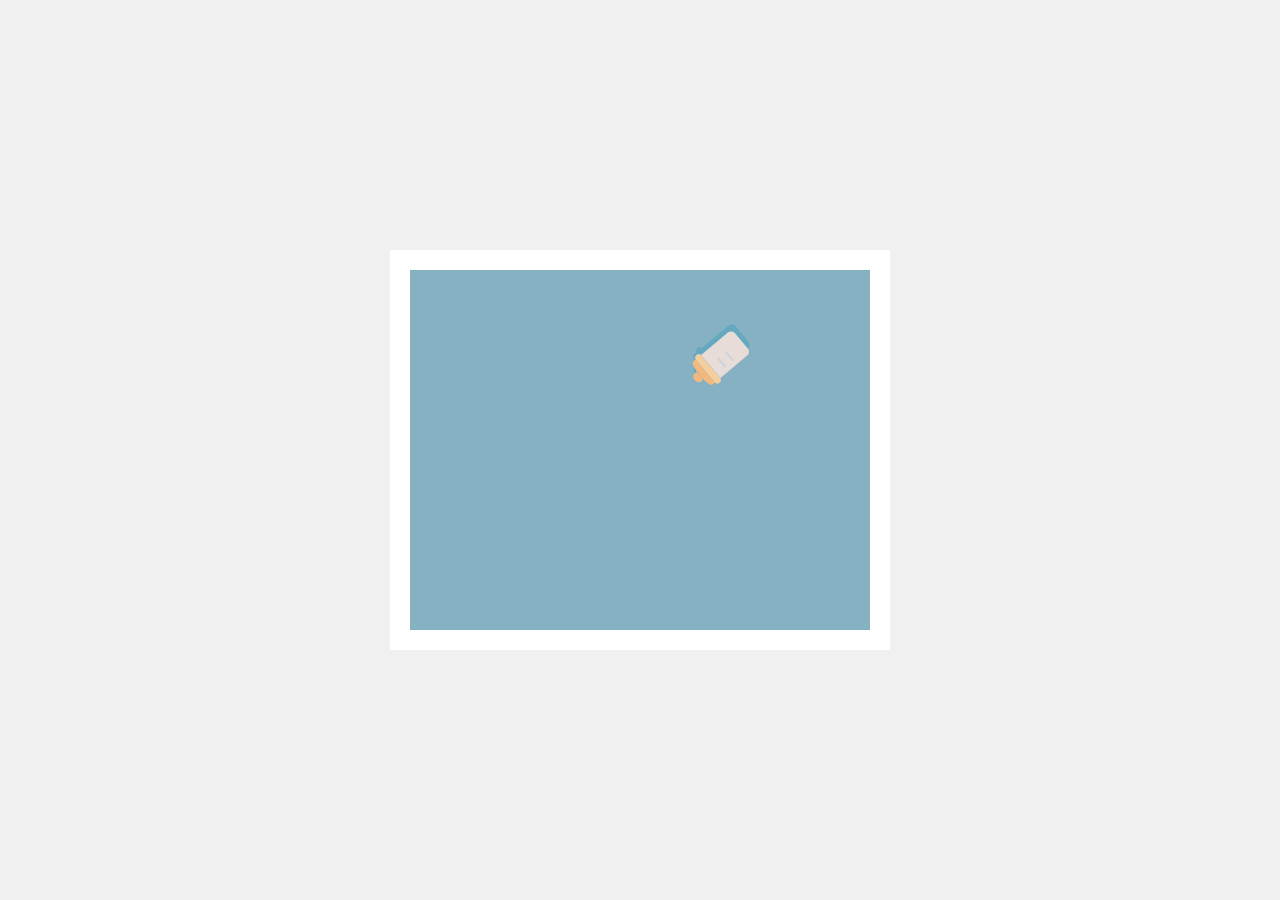
<file: 소스/로고.html>
<!DOCTYPE html>
<html lang="en">
<head>
    <meta charset="UTF-8">
    <title>Document</title>
    <style>
        body {
  background: #f0f0f0;
}

#wrap {
  margin: -200px 0 0 -250px;
  width: 500px;
  height: 400px;
  background: #86b1c2;
  border: 20px solid #FFF;
  box-sizing: border-box;
  position: absolute;
  top: 50%;
  left: 50%;
}
        .milk_bottle {
  margin: -120px 0 0 60px;
  position: absolute;
  top: 50%;
  left: 50%;
  transform: rotate(-130deg);
  -webkit-transform: rotate(-130deg);
  animation: bottlemove 1.7s ease-in-out infinite;
  -webkit-animation: bottlemove 1.7s ease-in-out infinite;
}

.milk_bottle .bottle {
  margin-left: 3px;
  width: 30px;
  height: 40px;
  background: #e8dcd8;
  border-bottom-left-radius: 5px;
  border-bottom-right-radius: 5px;
  box-shadow: 5px 5px 0 #65a9c1;
  position: relative;
  z-index: 4;
}

.milk_bottle .bottle:before {
  content: "";
  display: block;
  width: 12px;
  height: 2px;
  background: #cdd3d7;
  position: absolute;
  top: 10px;
  left: 5px;
  animation: bottledetailmove 1.7s ease-in-out infinite;
  -webkit-animation: bottledetailmove 1.7s ease-in-out infinite;
}

.milk_bottle .bottle:after {
  content: "";
  display: block;
  width: 12px;
  height: 2px;
  background: #cdd3d7;
  position: absolute;
  top: 20px;
  left: 5px;
  animation: bottledetailmove 1.7s ease-in-out infinite;
  -webkit-animation: bottledetailmove 1.7s ease-in-out infinite;
}

.milk_bottle .tube_bottom {
  width: 36px;
  height: 7px;
  background: #f3cf9f;
  border-radius: 5px;
  box-shadow: 5px 5px 0 #65a9c1;
  position: relative;
  z-index: 3;
}

.milk_bottle .tube_middle {
  margin: 0 auto;
  width: 30px;
  height: 7px;
  background: #f1b980;
  border-top-left-radius: 400%;
  border-top-right-radius: 400%;
  box-shadow: 5px 5px 0 #65a9c1;
}

.milk_bottle .tube_top {
  margin: 0 auto;
  width: 10px;
  height: 7px;
  background: #f1b980;
  border-top-left-radius: 50%;
  border-top-right-radius: 50%;
  box-shadow: 5px 5px 0 #65a9c1;
}
        @keyframes bottlemove {
  0% {
    top: 50%;
    transform: rotate(-130deg);
  }
  50% {
    top: 47%;
    transform: rotate(-115deg);
  }
  100% {
    top: 50%;
    transform: rotate(-130deg);
  }
}

@-webkit-keyframes bottlemove {
  0% {
    top: 50%;
    transform: rotate(-130deg);
  }
  50% {
    top: 47%;
    transform: rotate(-115deg);
  }
  100% {
    top: 50%;
    transform: rotate(-130deg);
  }
}

@keyframes bottledetailmove {
  0% {
    left: 5px;
  }
  50% {
    left: 15px;
  }
  100% {
    left: 5px;
  }
}

@-webkit-keyframes bottledetailmove {
  0% {
    left: 5px;
  }
  50% {
    left: 15px;
  }
  100% {
    left: 5px;
  }
}
    </style>
</head>
<body>
<div id="wrap">
  <div class="milk_bottle">
    <div class="tube_top"></div>
    <div class="tube_middle"></div>
    <div class="tube_bottom"></div>
    <div class="bottle"></div>
  </div>
</div>
</body>
</html>
</file>
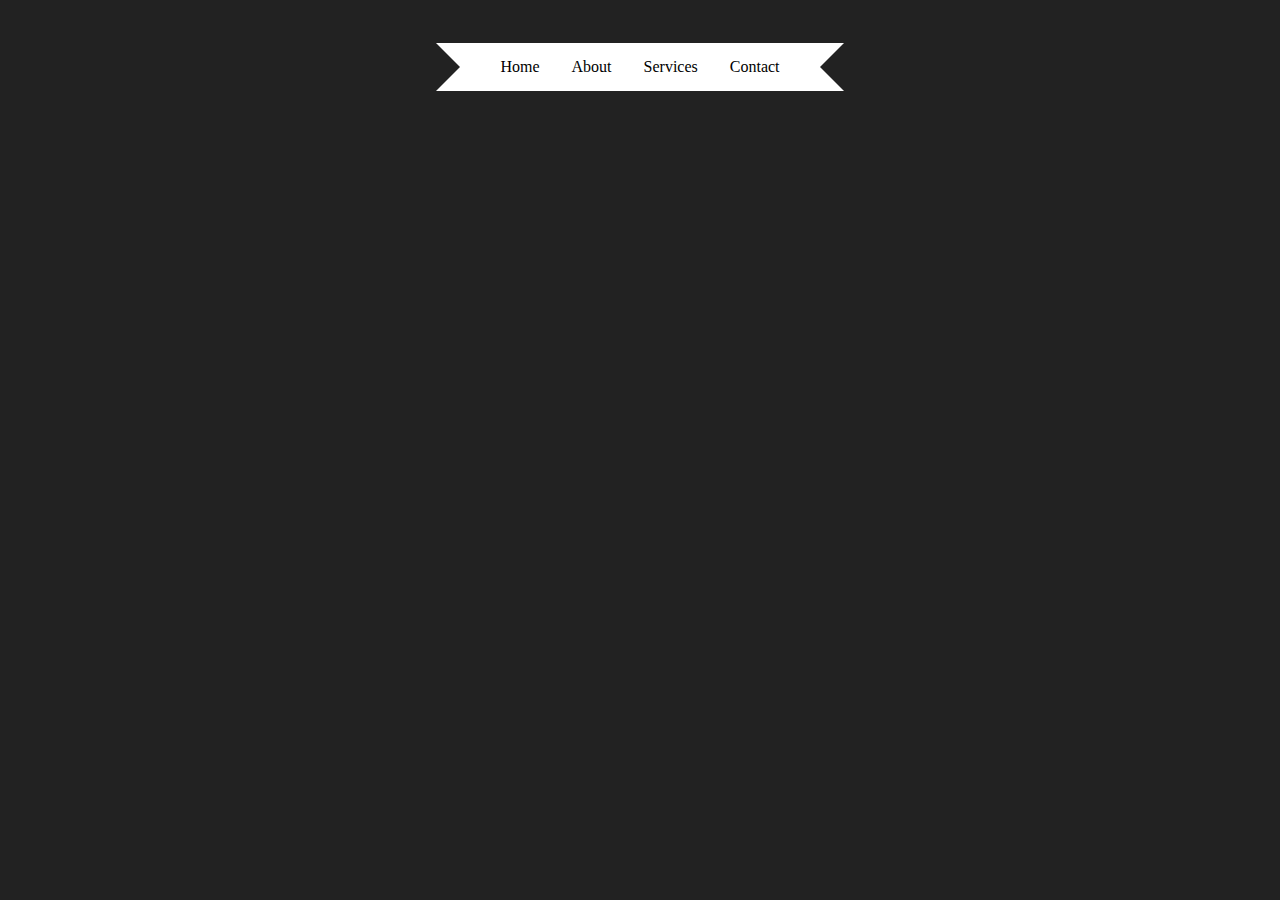
<file: 소스/리본메뉴.html>
<!DOCTYPE html>
<html>
<head>
	<meta charset='utf-8'>
	<title>CSS Ribbon</title>
	<style>
		* { 
			margin:0; 
			padding:0;
		}

		body {
			background:#222;
			padding:35px 0 0;
			margin:auto;
			text-align:center;
		}

		.ribbon {
			display:inline-block;
		}

		.ribbon:after, .ribbon:before {
			margin-top:0.5em;
			content: "";
			float:left;
			border:1.5em solid #fff;
		}

		.ribbon:after {
			border-right-color:transparent;
		}

		.ribbon:before {
			border-left-color:transparent;
		}

		.ribbon a:link, .ribbon a:visited { 
			color:#000;
			text-decoration:none;
			float:left;
			height:3.5em;
			overflow:hidden;
		}

		.ribbon span {
			background:#fff;
			display:inline-block;
			line-height:3em;
			padding:0 1em;
			margin-top:0.5em;
			position:relative;

			-webkit-transition: background-color 0.2s, margin-top 0.2s;  /* Saf3.2+, Chrome */
			-moz-transition: background-color 0.2s, margin-top 0.2s;  /* FF4+ */
			-ms-transition: background-color 0.2s, margin-top 0.2s;  /* IE10 */
			-o-transition: background-color 0.2s, margin-top 0.2s;  /* Opera 10.5+ */
			transition: background-color 0.2s, margin-top 0.2s;
		}

		.ribbon a:hover span {
			background:#FFD204;
			margin-top:0;
		}

		.ribbon span:before {
			content: "";
			position:absolute;
			top:3em;
			left:0;
			border-right:0.5em solid #9B8651;
			border-bottom:0.5em solid #fff;
		}

		.ribbon span:after {
			content: "";
			position:absolute;
			top:3em;
			right:0;
			border-left:0.5em solid #9B8651;
			border-bottom:0.5em solid #fff;
		}

	</style>
</head>
<body>
	<div class='ribbon'>
		<a href='#'><span>Home</span></a>
		<a href='#'><span>About</span></a>
		<a href='#'><span>Services</span></a>
		<a href='#'><span>Contact</span></a>
	</div>
</body>
</html>
</file>
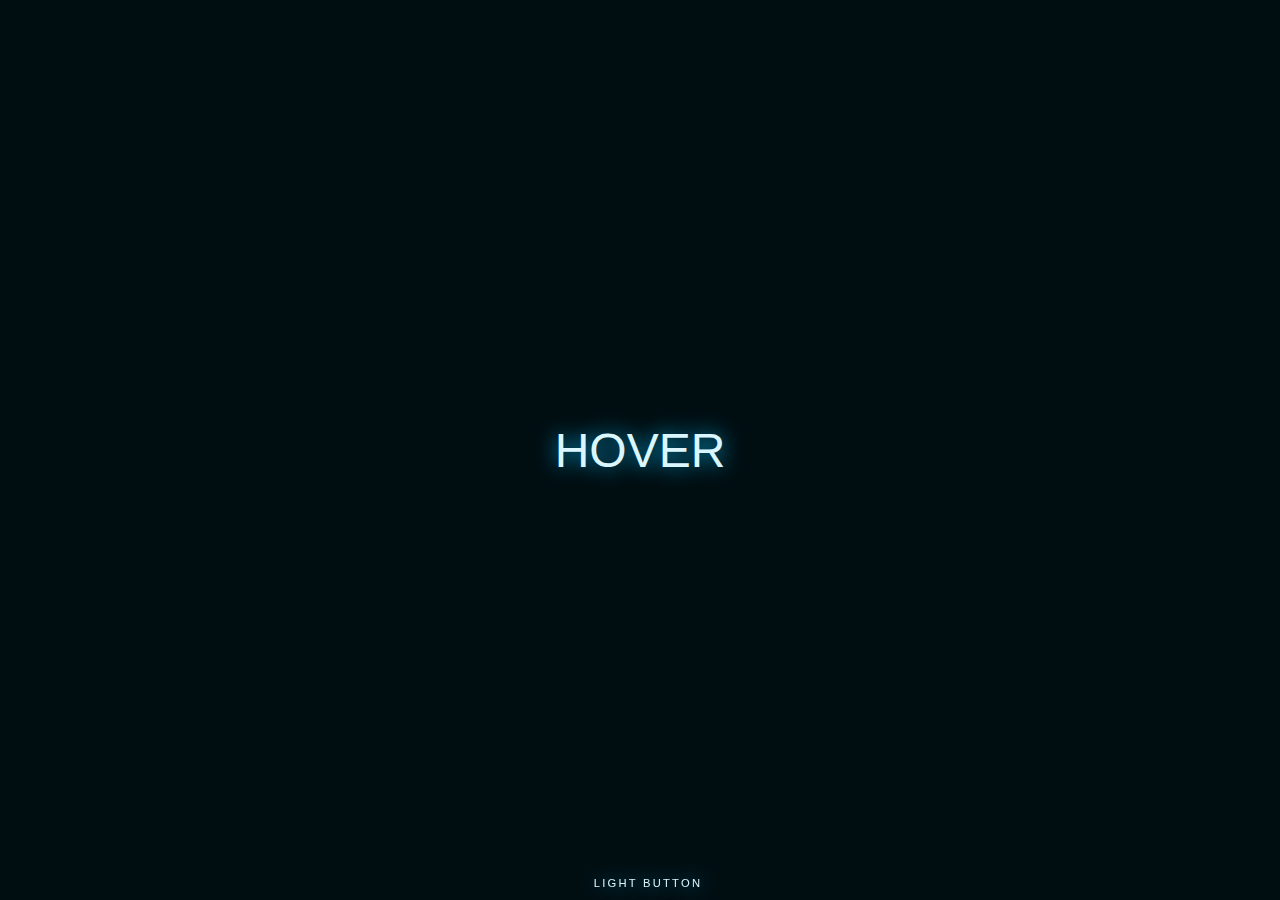
<file: 소스/마우스hover소스.html>
<!doctype html>
<html lang="kr">
	<head>
	<meta charset="UTF-8">
	<title>마우스hover소</title>

<style>
body {
  font-family: "Squada One",sans-serif;
  background: #000e12;
  color: #daf6ff;
}

.bluelight {
  display: table;
  width: 200px;
  height: 200px;
  position: absolute;
  left: 50%;
  top: 50%;
  transform: translate(-50%, -50%);
}
.bluelight a {
  display: table-cell;
  font-size: 3em;
  text-decoration: none;
  text-align: center;
  vertical-align: middle;
  border-radius: 50%;
  transition: background 1s, border-width 0.5s cubic-bezier(0.075, 0.82, 0.165, 1), text-shadow 0.5s;
  color: #daf6ff;
  text-shadow: 0 0 20px #0aafe6, 0 0 20px rgba(10, 175, 230, 0);
  box-shadow: 0 0 0 rgba(10, 175, 230, 0), inset 0 0 0 rgba(10, 175, 230, 0);
  background-image: radial-gradient(ellipse cover at center, rgba(10, 175, 230, 0) 0%, rgba(10, 175, 230, 0) 90%);
  border: 0 dotted rgba(10, 175, 230, 0);
}
.bluelight a:hover {
  color: #fff;
  text-shadow: 0 0 50px #0aafe6, 0 0 50px #0aafe6;
  background-image: radial-gradient(ellipse cover at center, rgba(10, 175, 230, 0.3) 0%, rgba(10, 175, 230, 0) 60%);
}
.bluelight:before, .bluelight:after, .bluelight a:before, .bluelight a:after {
  transition: 0.2s ease-in-out;
  content: "";
  display: block;
  position: absolute;
  border-radius: 50%;
  border: 60px dashed transparent;
  left: 50%;
  top: 50%;
  transform: translate(-50%, -50%);
}
.bluelight:before {
  animation: rotate 20s linear 0s infinite;
  width: 180%;
  height: 180%;
  border: 3px dotted rgba(10, 175, 230, 0);
  z-index: -1;
}
.bluelight:after {
  animation: rotate 10s linear 0s infinite reverse;
  border: 80px dashed rgba(10, 175, 230, 0);
  width: 160%;
  height: 160%;
  z-index: -2;
}
.bluelight a:before {
  animation: rotate 5s ease-in-out 0s infinite alternate;
  width: 120%;
  height: 120%;
  border: 50px dashed rgba(10, 175, 230, 0);
}
.bluelight a:after {
  animation: rotate 5s linear 0s infinite;
  border: 18px dashed rgba(10, 175, 230, 0);
  width: 120%;
  height: 120%;
}
.bluelight:hover:before {
  border-color: rgba(10, 175, 230, 0.3);
}
.bluelight:hover:after {
  border-color: rgba(10, 175, 230, 0.1);
}
.bluelight:hover a:before {
  border-color: rgba(10, 175, 230, 0.3);
}
.bluelight:hover a:after {
  border-color: rgba(10, 175, 230, 0.3);
}

@keyframes rotate {
  0% {
    transform: translate(-50%, -50%) rotate(0deg);
  }
  100% {
    transform: translate(-50%, -50%) rotate(360deg);
  }
}
p.caption {
  font-size: 0.7em;
  text-align: center;
  position: fixed;
  width: 100%;
  bottom: 0;
  letter-spacing: 0.2em;
  text-shadow: 0 0 20px #0aafe6, 0 0 20px rgba(10, 175, 230, 0);
}

</style>
</head>
<body>

<div class="bluelight">
	<a href="#">HOVER</a>
</div>
<p class="caption">LIGHT BUTTON</p>

</body>
</html>
</file>
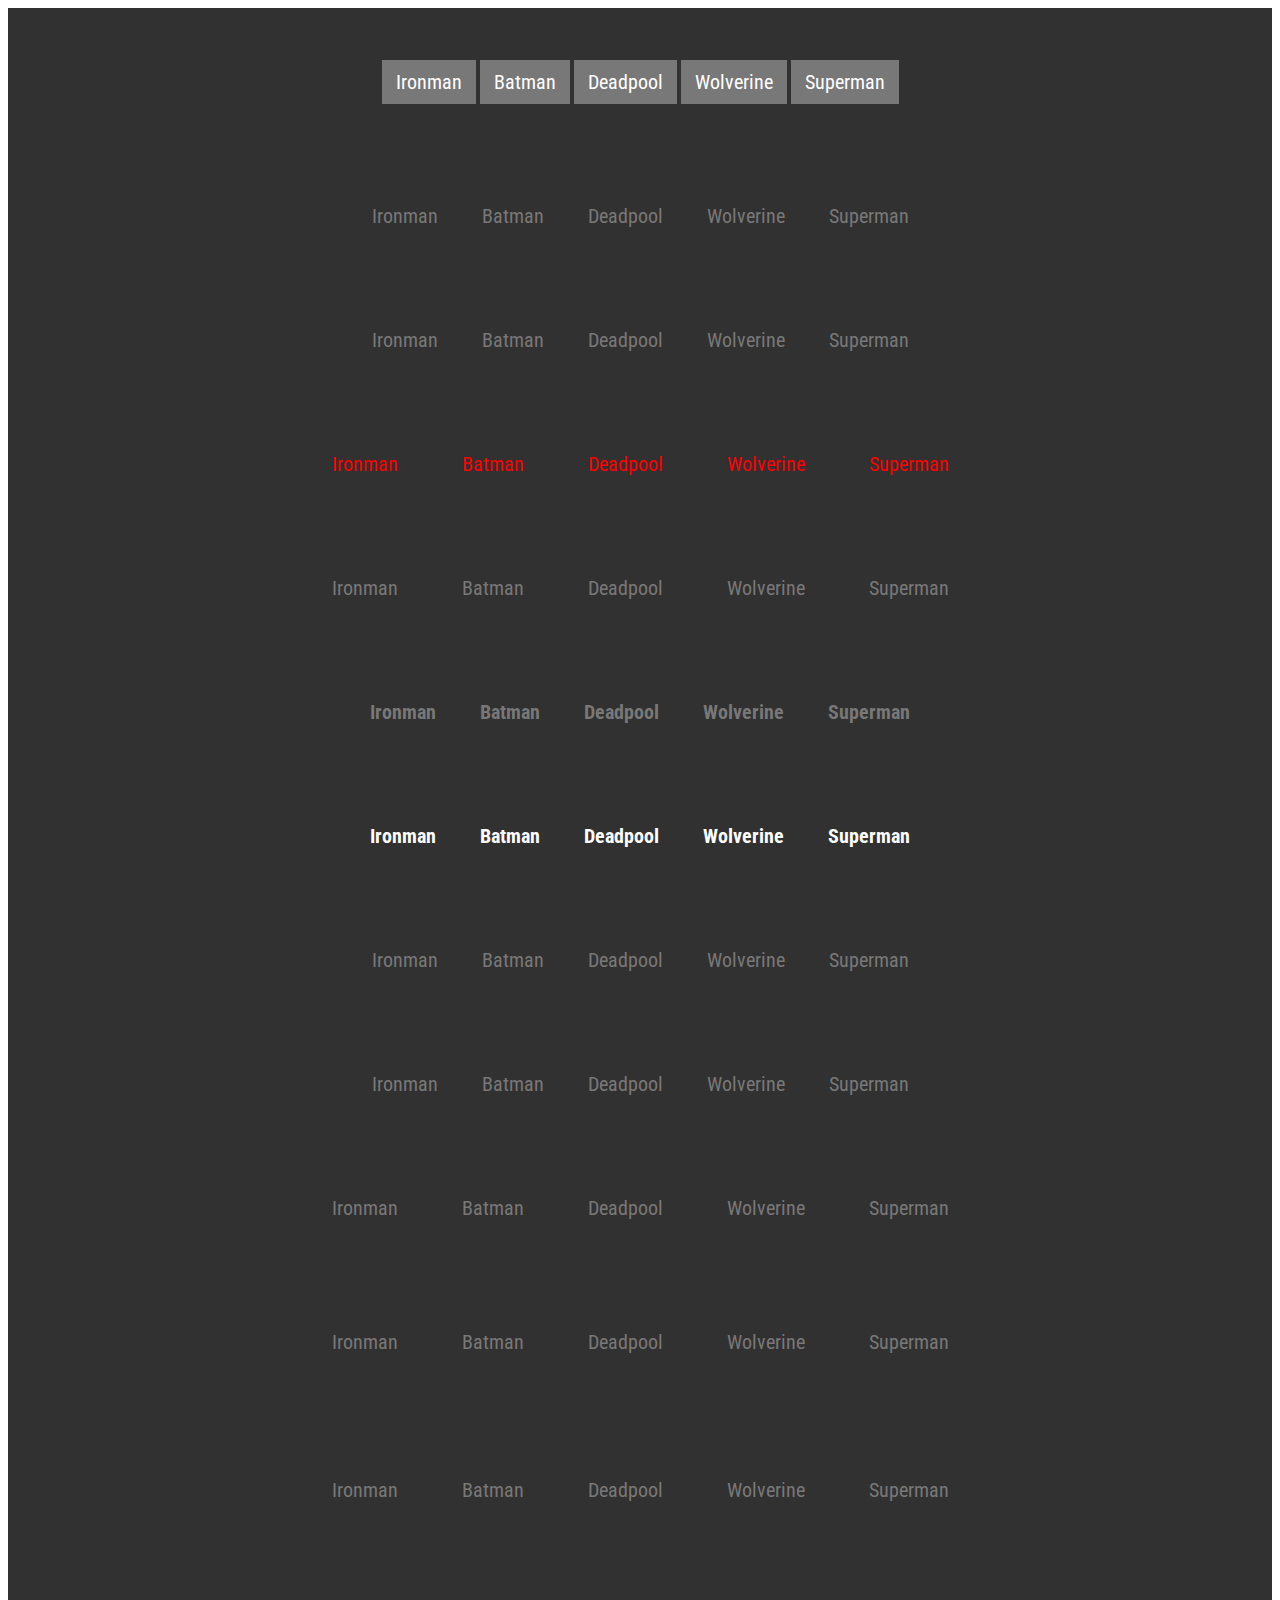
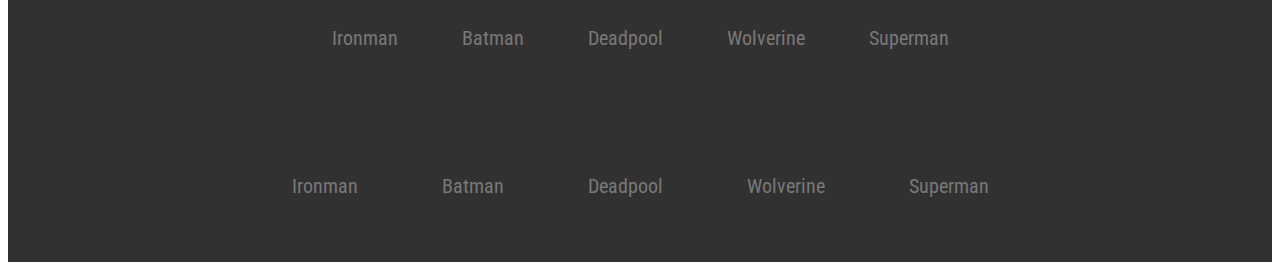
<file: 소스/메뉴 여러가지 소스.html>
<!doctype html>
<html>
<head>
	<meta charset="UTF-8">
	<title>hover 효과 소스</title>
<style>
@import url(http://fonts.googleapis.com/css?family=Roboto+Condensed);
a {
  font-family: 'Roboto Condensed', sans-serif;
  font-size: 20px;
  text-decoration: none;
}

.links {
  *zoom: 1;
  padding: 50px;
  -moz-box-sizing: border-box;
  -webkit-box-sizing: border-box;
  box-sizing: border-box;
  text-align: center;
  background: #313131;
}
.links:before, .links:after {
  content: "";
  display: table;
}
.links:after {
  clear: both;
}

.link-effect-1 {
  text-align: center;
}
.link-effect-1 a {
  -moz-perspective: 900px;
  -webkit-perspective: 900px;
  perspective: 900px;
  color: white;
  font-family: 'Roboto Condensed', sans-serif;
  font-size: 20px;
  line-height: 44px;
}
.link-effect-1 a span {
  position: relative;
  padding: 0 14px;
  background: #797878;
  display: inline-block;
  vertical-align: middle;
  *vertical-align: auto;
  *zoom: 1;
  *display: inline;
  -moz-transition: 0.3s;
  -o-transition: 0.3s;
  -webkit-transition: 0.3s;
  transition: 0.3s;
  -moz-transform-origin: 50% 0 50%;
  -ms-transform-origin: 50% 0 50%;
  -webkit-transform-origin: 50% 0 50%;
  transform-origin: 50% 0 50%;
  -moz-transform-style: preserve-3d;
  -webkit-transform-style: preserve-3d;
  transform-style: preserve-3d;
}
.link-effect-1 a span::before {
  position: absolute;
  top: 100%;
  left: 0;
  width: 100%;
  height: 100%;
  background: #565555;
  content: attr(data-hover);
  -moz-transition: background 0.3s;
  -o-transition: background 0.3s;
  -webkit-transition: background 0.3s;
  transition: background 0.3s;
  -moz-transform: rotateX(-90deg);
  -ms-transform: rotateX(-90deg);
  -webkit-transform: rotateX(-90deg);
  transform: rotateX(-90deg);
  -moz-transform-origin: 50% 0 50%;
  -ms-transform-origin: 50% 0 50%;
  -webkit-transform-origin: 50% 0 50%;
  transform-origin: 50% 0 50%;
}
.link-effect-1 a:hover span, .link-effect-1 a:focus span {
  -moz-transform: rotateX(90deg) translateY(-22px);
  -ms-transform: rotateX(90deg) translateY(-22px);
  -webkit-transform: rotateX(90deg) translateY(-22px);
  transform: rotateX(90deg) translateY(-22px);
}
.link-effect-1 a:hover span::before, .link-effect-1 a:focus span::before {
  background: #666464;
}

/* Effect 5: same word slide in */
.link-effect-2 {
  overflow: hidden;
}
.link-effect-2 a {
  overflow: hidden;
  padding: 20px;
  height: 1em;
  color: #797878;
  font-weight: 400;
}
.link-effect-2 a span {
  position: relative;
  display: inline-block;
  -moz-transition: 0.3s;
  -o-transition: 0.3s;
  -webkit-transition: 0.3s;
  transition: 0.3s;
}
.link-effect-2 a span::before {
  color: white;
  position: absolute;
  top: 100%;
  content: attr(data-hover);
  font-weight: 800;
  -moz-transform: translate3d(0, 0, 0);
  -ms-transform: translate3d(0, 0, 0);
  -webkit-transform: translate3d(0, 0, 0);
  transform: translate3d(0, 0, 0);
}
.link-effect-2 a:hover span {
  -moz-transform: translateY(-100%);
  -ms-transform: translateY(-100%);
  -webkit-transform: translateY(-100%);
  transform: translateY(-100%);
}

.link-effect-3 a {
  padding: 10px 0;
  margin: 0 20px;
  color: #797878;
  text-shadow: none;
  position: relative;
}
.link-effect-3 a::before {
  position: absolute;
  top: 0;
  left: 0;
  overflow: hidden;
  padding: 10px 0;
  max-width: 0;
  border-bottom: 2px solid #fff;
  color: #fff;
  content: attr(data-hover);
  -webkit-transition: max-width 0.5s;
  -moz-transition: max-width 0.5s;
  transition: max-width 0.5s;
}
.link-effect-3 a:hover::before {
  max-width: 100%;
}

.link-effect-4 a {
  padding: 0 10px;
  margin: 0 20px;
  color: red;
  text-shadow: none;
  position: relative;
}
.link-effect-4 a::before {
  position: absolute;
  top: 0;
  left: 0;
  overflow: hidden;
  padding: 0 10px;
  max-height: 0;
  color: blue;
  content: attr(data-hover);
  -webkit-transition: max-height 0.5s;
  -moz-transition: max-height 0.5s;
  transition: max-height 0.5s;
}
.link-effect-4 a:hover::before {
  max-height: 100%;
}

.link-effect-5 a {
  padding: 0 10px;
  margin: 0 20px;
  color: #797878;
  text-shadow: none;
  position: relative;
}
.link-effect-5 a::before {
  position: absolute;
  top: 0;
  left: 0;
  overflow: hidden;
  padding: 0 10px;
  color: #fff;
  content: attr(data-hover);
  -moz-transition: ease-out 0.3s;
  -o-transition: ease-out 0.3s;
  -webkit-transition: ease-out 0.3s;
  transition: ease-out 0.3s;
  -moz-transform: scale(1.4, 1.4);
  -ms-transform: scale(1.4, 1.4);
  -webkit-transform: scale(1.4, 1.4);
  transform: scale(1.4, 1.4);
  opacity: 0;
}
.link-effect-5 a:hover::before {
  -moz-transform: scale(1, 1);
  -ms-transform: scale(1, 1);
  -webkit-transform: scale(1, 1);
  transform: scale(1, 1);
  opacity: 1;
}

.link-effect-6 a {
  color: rgba(0, 0, 0, 0.4);
  font-weight: 700;
  text-shadow: none;
  margin: 0 20px;
}
.link-effect-6 a::before {
  color: #797878;
  content: attr(data-hover);
  position: absolute;
  -webkit-transition: -webkit-transform 0.3s, opacity 0.3s;
  -moz-transition: -moz-transform 0.3s, opacity 0.3s;
  transition: transform 0.3s, opacity 0.3s;
}
.link-effect-6 a:hover::before {
  -webkit-transform: scale(0.9);
  -moz-transform: scale(0.9);
  transform: scale(0.9);
  opacity: 0;
}

.link-effect-7 {
  -moz-perspective: 900px;
  -webkit-perspective: 900px;
  perspective: 900px;
}
.link-effect-7 a {
  color: rgba(0, 0, 0, 0.4);
  font-weight: 700;
  text-shadow: none;
  margin: 0 20px;
  -moz-transition: 0.3s;
  -o-transition: 0.3s;
  -webkit-transition: 0.3s;
  transition: 0.3s;
}
.link-effect-7 a::before {
  color: white;
  content: attr(data-hover);
  position: absolute;
  -moz-transition: 0.3s;
  -o-transition: 0.3s;
  -webkit-transition: 0.3s;
  transition: 0.3s;
  -moz-transform-origin: 50% 0 50%;
  -ms-transform-origin: 50% 0 50%;
  -webkit-transform-origin: 50% 0 50%;
  transform-origin: 50% 0 50%;
  -moz-transform-style: preserve-3d;
  -webkit-transform-style: preserve-3d;
  transform-style: preserve-3d;
}
.link-effect-7 a:hover {
  color: #797878;
}
.link-effect-7 a:hover::before {
  -moz-transform: translateY(22px) rotateX(-90deg);
  -ms-transform: translateY(22px) rotateX(-90deg);
  -webkit-transform: translateY(22px) rotateX(-90deg);
  transform: translateY(22px) rotateX(-90deg);
}

.link-effect-8 a {
  color: #797878;
  margin: 0 20px;
  padding: 5px 0;
  position: relative;
  -moz-transition: ease-out 0.3s 0.1s;
  -o-transition: ease-out 0.3s 0.1s;
  -webkit-transition: ease-out 0.3s;
  -webkit-transition-delay: 0.1s;
  transition: ease-out 0.3s 0.1s;
}
.link-effect-8 a::before {
  height: 2px;
  width: 100%;
  background: #797878;
  content: "";
  position: absolute;
  left: 0;
  top: 0;
  visibility: hidden;
  -moz-transition: 0.3s;
  -o-transition: 0.3s;
  -webkit-transition: 0.3s;
  transition: 0.3s;
}
.link-effect-8 a::after {
  height: 2px;
  width: 100%;
  background: #797878;
  content: "";
  position: absolute;
  left: 0;
  top: 100%;
  visibility: hidden;
  -moz-transition: 0.3s;
  -o-transition: 0.3s;
  -webkit-transition: 0.3s;
  transition: 0.3s;
}
.link-effect-8 a:hover {
  color: white;
}
.link-effect-8 a:hover::before {
  visibility: visible;
  top: 100%;
  background: white;
}
.link-effect-8 a:hover::after {
  visibility: visible;
  top: 0;
  background: white;
}

.link-effect-9 a {
  color: #797878;
  margin: 0 20px;
  padding: 10px 0;
  position: relative;
  -moz-transition: ease-out 0.3s 0.1s;
  -o-transition: ease-out 0.3s 0.1s;
  -webkit-transition: ease-out 0.3s;
  -webkit-transition-delay: 0.1s;
  transition: ease-out 0.3s 0.1s;
}
.link-effect-9 a::after {
  height: 2px;
  width: 100%;
  background: white;
  content: "";
  position: absolute;
  left: 0px;
  bottom: 0;
  -moz-transform: scaleX(0);
  -ms-transform: scaleX(0);
  -webkit-transform: scaleX(0);
  transform: scaleX(0);
  -moz-transition: 0.3s;
  -o-transition: 0.3s;
  -webkit-transition: 0.3s;
  transition: 0.3s;
}
.link-effect-9 a:hover::after {
  -moz-transform: scaleX(1);
  -ms-transform: scaleX(1);
  -webkit-transform: scaleX(1);
  transform: scaleX(1);
}

.link-effect-10 a {
  color: #797878;
  margin: 0 20px;
  padding: 10px;
  position: relative;
  -moz-transition: ease-out 0.3s 0.1s;
  -o-transition: ease-out 0.3s 0.1s;
  -webkit-transition: ease-out 0.3s;
  -webkit-transition-delay: 0.1s;
  transition: ease-out 0.3s 0.1s;
}
.link-effect-10 a span::before {
  height: 100%;
  width: 2px;
  background: white;
  content: "";
  position: absolute;
  left: 0;
  top: 0;
  -moz-transform: scaleY(0);
  -ms-transform: scaleY(0);
  -webkit-transform: scaleY(0);
  transform: scaleY(0);
  -moz-transition: 0.3s;
  -o-transition: 0.3s;
  -webkit-transition: 0.3s;
  transition: 0.3s;
}
.link-effect-10 a span::after {
  height: 100%;
  width: 2px;
  background: white;
  content: "";
  position: absolute;
  right: 0;
  top: 0;
  -moz-transform: scaleY(0);
  -ms-transform: scaleY(0);
  -webkit-transform: scaleY(0);
  transform: scaleY(0);
  -moz-transition: 0.3s;
  -o-transition: 0.3s;
  -webkit-transition: 0.3s;
  transition: 0.3s;
}
.link-effect-10 a::before {
  height: 2px;
  width: 100%;
  background: white;
  content: "";
  position: absolute;
  left: 0;
  top: 0;
  -moz-transform: scaleX(0);
  -ms-transform: scaleX(0);
  -webkit-transform: scaleX(0);
  transform: scaleX(0);
  -moz-transition: 0.3s;
  -o-transition: 0.3s;
  -webkit-transition: 0.3s;
  transition: 0.3s;
}
.link-effect-10 a::after {
  height: 2px;
  width: 100%;
  background: white;
  content: "";
  position: absolute;
  left: 0px;
  bottom: 0;
  -moz-transform: scaleX(0);
  -ms-transform: scaleX(0);
  -webkit-transform: scaleX(0);
  transform: scaleX(0);
  -moz-transition: 0.3s;
  -o-transition: 0.3s;
  -webkit-transition: 0.3s;
  transition: 0.3s;
}
.link-effect-10 a:hover {
  color: white;
}
.link-effect-10 a:hover::before, .link-effect-10 a:hover::after {
  -moz-transform: scaleX(1);
  -ms-transform: scaleX(1);
  -webkit-transform: scaleX(1);
  transform: scaleX(1);
}
.link-effect-10 a:hover span::before, .link-effect-10 a:hover span::after {
  -moz-transform: scaleY(1);
  -ms-transform: scaleY(1);
  -webkit-transform: scaleY(1);
  transform: scaleY(1);
}

.link-effect-11 a {
  color: #797878;
  margin: 0 20px;
  padding: 10px;
  position: relative;
  overflow: hidden;
  display: inline-block;
  -moz-transition: ease-out 0.3s 0.1s;
  -o-transition: ease-out 0.3s 0.1s;
  -webkit-transition: ease-out 0.3s;
  -webkit-transition-delay: 0.1s;
  transition: ease-out 0.3s 0.1s;
}
.link-effect-11 a span::before {
  width: 100%;
  height: 2px;
  background: white;
  content: "";
  position: absolute;
  left: 0;
  top: 0;
  -moz-transition: 0.3s;
  -o-transition: 0.3s;
  -webkit-transition: 0.3s;
  transition: 0.3s;
  -moz-transform: translateX(-100%);
  -ms-transform: translateX(-100%);
  -webkit-transform: translateX(-100%);
  transform: translateX(-100%);
}
.link-effect-11 a span::after {
  width: 100%;
  height: 2px;
  background: white;
  content: "";
  position: absolute;
  right: 0;
  bottom: 0;
  -moz-transition: 0.3s;
  -o-transition: 0.3s;
  -webkit-transition: 0.3s;
  transition: 0.3s;
  -moz-transform: translateX(100%);
  -ms-transform: translateX(100%);
  -webkit-transform: translateX(100%);
  transform: translateX(100%);
}
.link-effect-11 a::before {
  width: 2px;
  height: 100%;
  background: white;
  content: "";
  position: absolute;
  left: 0;
  top: 0;
  -moz-transform: translateY(-100%);
  -ms-transform: translateY(-100%);
  -webkit-transform: translateY(-100%);
  transform: translateY(-100%);
  -moz-transition: 0.3s;
  -o-transition: 0.3s;
  -webkit-transition: 0.3s;
  transition: 0.3s;
}
.link-effect-11 a::after {
  width: 2px;
  height: 100%;
  background: white;
  content: "";
  position: absolute;
  right: 0px;
  bottom: 0;
  -moz-transform: translateY(100%);
  -ms-transform: translateY(100%);
  -webkit-transform: translateY(100%);
  transform: translateY(100%);
  -moz-transition: 0.3s;
  -o-transition: 0.3s;
  -webkit-transition: 0.3s;
  transition: 0.3s;
}
.link-effect-11 a:hover {
  color: white;
}
.link-effect-11 a:hover::before, .link-effect-11 a:hover::after {
  -moz-transform: translateX(0);
  -ms-transform: translateX(0);
  -webkit-transform: translateX(0);
  transform: translateX(0);
}
.link-effect-11 a:hover span::before, .link-effect-11 a:hover span::after {
  -moz-transform: translateX(0);
  -ms-transform: translateX(0);
  -webkit-transform: translateX(0);
  transform: translateX(0);
}

.link-effect-12 a {
  color: #797878;
  margin: 0 20px;
  padding: 10px;
  position: relative;
  overflow: hidden;
  display: inline-block;
  -moz-transition: ease-out 0.3s 0.1s;
  -o-transition: ease-out 0.3s 0.1s;
  -webkit-transition: ease-out 0.3s;
  -webkit-transition-delay: 0.1s;
  transition: ease-out 0.3s 0.1s;
}
.link-effect-12 a span::before {
  width: 100%;
  height: 2px;
  background: white;
  content: "";
  position: absolute;
  left: 0;
  top: 0;
  -moz-transition: 0.1s;
  -o-transition: 0.1s;
  -webkit-transition: 0.1s;
  transition: 0.1s;
  -moz-transform: translateX(-100%);
  -ms-transform: translateX(-100%);
  -webkit-transform: translateX(-100%);
  transform: translateX(-100%);
}
.link-effect-12 a span::after {
  width: 100%;
  height: 2px;
  background: white;
  content: "";
  position: absolute;
  right: 0;
  bottom: 0;
  -moz-transition: 0.1s 0.2s;
  -o-transition: 0.1s 0.2s;
  -webkit-transition: 0.1s;
  -webkit-transition-delay: 0.2s;
  transition: 0.1s 0.2s;
  -moz-transform: translateX(100%);
  -ms-transform: translateX(100%);
  -webkit-transform: translateX(100%);
  transform: translateX(100%);
}
.link-effect-12 a::before {
  width: 2px;
  height: 100%;
  background: white;
  content: "";
  position: absolute;
  left: 0;
  top: 0;
  -moz-transform: translateY(100%);
  -ms-transform: translateY(100%);
  -webkit-transform: translateY(100%);
  transform: translateY(100%);
  -moz-transition: 0.1s 0.3s;
  -o-transition: 0.1s 0.3s;
  -webkit-transition: 0.1s;
  -webkit-transition-delay: 0.3s;
  transition: 0.1s 0.3s;
}
.link-effect-12 a::after {
  width: 2px;
  height: 100%;
  background: white;
  content: "";
  position: absolute;
  right: 0px;
  bottom: 0;
  -moz-transform: translateY(-100%);
  -ms-transform: translateY(-100%);
  -webkit-transform: translateY(-100%);
  transform: translateY(-100%);
  -moz-transition: 0.1s 0.1s;
  -o-transition: 0.1s 0.1s;
  -webkit-transition: 0.1s;
  -webkit-transition-delay: 0.1s;
  transition: 0.1s 0.1s;
}
.link-effect-12 a:hover {
  color: white;
}
.link-effect-12 a:hover::before, .link-effect-12 a:hover::after {
  -moz-transform: translateX(0);
  -ms-transform: translateX(0);
  -webkit-transform: translateX(0);
  transform: translateX(0);
}
.link-effect-12 a:hover span::before, .link-effect-12 a:hover span::after {
  -moz-transform: translateX(0);
  -ms-transform: translateX(0);
  -webkit-transform: translateX(0);
  transform: translateX(0);
}

.link-effect-13 a {
  color: #797878;
  margin: 0 20px;
  padding: 10px;
  position: relative;
  overflow: hidden;
  display: inline-block;
  -moz-transition: ease-out 0.3s 0.3s;
  -o-transition: ease-out 0.3s 0.3s;
  -webkit-transition: ease-out 0.3s;
  -webkit-transition-delay: 0.3s;
  transition: ease-out 0.3s 0.3s;
}
.link-effect-13 a span::before {
  width: 100%;
  height: 2px;
  background: white;
  content: "";
  position: absolute;
  left: 0;
  top: 0;
  -moz-transform: translateX(-100%);
  -ms-transform: translateX(-100%);
  -webkit-transform: translateX(-100%);
  transform: translateX(-100%);
  -moz-transition: 0.3s;
  -o-transition: 0.3s;
  -webkit-transition: 0.3s;
  transition: 0.3s;
}
.link-effect-13 a span::after {
  width: 100%;
  height: 2px;
  background: white;
  content: "";
  position: absolute;
  right: 0;
  bottom: 0;
  -moz-transform: translateX(100%);
  -ms-transform: translateX(100%);
  -webkit-transform: translateX(100%);
  transform: translateX(100%);
  -moz-transition: 0.3s;
  -o-transition: 0.3s;
  -webkit-transition: 0.3s;
  transition: 0.3s;
}
.link-effect-13 a::before {
  width: 2px;
  height: 100%;
  background: white;
  content: "";
  position: absolute;
  left: 0;
  top: 0;
  -moz-transform: translateY(100%);
  -ms-transform: translateY(100%);
  -webkit-transform: translateY(100%);
  transform: translateY(100%);
  -moz-transition: 0.3s;
  -o-transition: 0.3s;
  -webkit-transition: 0.3s;
  transition: 0.3s;
}
.link-effect-13 a::after {
  width: 2px;
  height: 100%;
  background: white;
  content: "";
  position: absolute;
  right: 0px;
  bottom: 0;
  -moz-transform: translateY(-100%);
  -ms-transform: translateY(-100%);
  -webkit-transform: translateY(-100%);
  transform: translateY(-100%);
  -moz-transition: 0.3s;
  -o-transition: 0.3s;
  -webkit-transition: 0.3s;
  transition: 0.3s;
}
.link-effect-13 a:hover {
  color: white;
}
.link-effect-13 a:hover::before, .link-effect-13 a:hover::after {
  -moz-transform: translateX(0);
  -ms-transform: translateX(0);
  -webkit-transform: translateX(0);
  transform: translateX(0);
}
.link-effect-13 a:hover span::before, .link-effect-13 a:hover span::after {
  -moz-transform: translateX(0);
  -ms-transform: translateX(0);
  -webkit-transform: translateX(0);
  transform: translateX(0);
}

.link-effect-14 a {
  color: #797878;
  margin: 0 20px;
  padding: 10px 20px;
  position: relative;
  overflow: hidden;
  display: inline-block;
  -moz-transition: ease-out 0.3s;
  -o-transition: ease-out 0.3s;
  -webkit-transition: ease-out 0.3s;
  transition: ease-out 0.3s;
}
.link-effect-14 a span::before {
  width: 5px;
  height: 5px;
  background: transparent;
  content: "";
  position: absolute;
  left: 0;
  top: 0;
  border-top: 2px solid white;
  border-left: 2px solid white;
  -moz-transition: 0.3s;
  -o-transition: 0.3s;
  -webkit-transition: 0.3s;
  transition: 0.3s;
  opacity: 0;
}
.link-effect-14 a span::after {
  width: 5px;
  height: 5px;
  background: transparent;
  content: "";
  position: absolute;
  right: 0;
  bottom: 0;
  border-right: 2px solid white;
  border-bottom: 2px solid white;
  -moz-transition: 0.3s;
  -o-transition: 0.3s;
  -webkit-transition: 0.3s;
  transition: 0.3s;
  opacity: 0;
}
.link-effect-14 a::before {
  width: 5px;
  height: 5px;
  background: transparent;
  content: "";
  position: absolute;
  right: 0;
  top: 0;
  border-right: 2px solid white;
  border-top: 2px solid white;
  -moz-transition: 0.3s;
  -o-transition: 0.3s;
  -webkit-transition: 0.3s;
  transition: 0.3s;
  opacity: 0;
}
.link-effect-14 a::after {
  width: 5px;
  height: 5px;
  background: transparent;
  content: "";
  position: absolute;
  left: 0;
  bottom: 0;
  border-left: 2px solid white;
  border-bottom: 2px solid white;
  -moz-transition: 0.3s;
  -o-transition: 0.3s;
  -webkit-transition: 0.3s;
  transition: 0.3s;
  opacity: 0;
}
.link-effect-14 a:hover {
  color: white;
}
.link-effect-14 a:hover::before {
  opacity: 1;
  right: 5px;
  top: 5px;
}
.link-effect-14 a:hover::after {
  opacity: 1;
  left: 5px;
  bottom: 5px;
}
.link-effect-14 a:hover span::before {
  opacity: 1;
  left: 5px;
  top: 5px;
}
.link-effect-14 a:hover span::after {
  opacity: 1;
  right: 5px;
  bottom: 5px;
}

</style>
</head>
<body>

<div id="content">
            <section class="links">
                <nav class="link-effect-1">
                    <a href="#"><span data-hover="Ironman">Ironman</span></a>
                    <a href="#"><span data-hover="Batman">Batman</span></a>
                    <a href="#"><span data-hover="Deadpool">Deadpool</span></a>
                    <a href="#"><span data-hover="Wolverine">Wolverine</span></a>
                    <a href="#"><span data-hover="Superman">Superman</span></a>
                </nav>
            </section>
            <section class="links">
                <nav class="link-effect-2" id="link-effect-2">
                    <a href="#link-effect-2"><span data-hover="Ironman">Ironman</span></a>
                    <a href="#link-effect-2"><span data-hover="Batman">Batman</span></a>
                    <a href="#link-effect-2"><span data-hover="Deadpool">Deadpool</span></a>
                    <a href="#link-effect-2"><span data-hover="Wolverine">Wolverine</span></a>
                    <a href="#link-effect-2"><span data-hover="Superman">Superman</span></a>
                </nav>
            </section>
            <section class="links">
                <nav class="link-effect-3" id="link-effect-3">
                    <a href="#link-effect-4" data-hover="Ironman">Ironman</a>
                    <a href="#link-effect-4" data-hover="Batman">Batman</a>
                    <a href="#link-effect-4" data-hover="Deadpool">Deadpool</a>
                    <a href="#link-effect-4" data-hover="Wolverine">Wolverine</a>
                    <a href="#link-effect-4" data-hover="Superman">Superman</a>
                </nav>
            </section>
            <section class="links">
                <nav class="link-effect-4" id="link-effect-4">
                    <a href="#link-effect-3" data-hover="Ironman">Ironman</a>
                    <a href="#link-effect-3" data-hover="Batman">Batman</a>
                    <a href="#link-effect-3" data-hover="Deadpool">Deadpool</a>
                    <a href="#link-effect-3" data-hover="Wolverine">Wolverine</a>
                    <a href="#link-effect-3" data-hover="Superman">Superman</a>
                </nav>
            </section>
            <section class="links">
                <nav class="link-effect-5" id="link-effect-5">
                    <a href="#link-effect-5" data-hover="Ironman">Ironman</a>
                    <a href="#link-effect-5" data-hover="Batman">Batman</a>
                    <a href="#link-effect-5" data-hover="Deadpool">Deadpool</a>
                    <a href="#link-effect-5" data-hover="Wolverine">Wolverine</a>
                    <a href="#link-effect-5" data-hover="Superman">Superman</a>
                </nav>
            </section>
            <section class="links">
                <nav class="link-effect-6" id="link-effect-6">
                    <a href="#link-effect-6" data-hover="Ironman">Ironman</a>
                    <a href="#link-effect-6" data-hover="Batman">Batman</a>
                    <a href="#link-effect-6" data-hover="Deadpool">Deadpool</a>
                    <a href="#link-effect-6" data-hover="Wolverine">Wolverine</a>
                    <a href="#link-effect-6" data-hover="Superman">Superman</a>
                </nav>
            </section>
            <section class="links">
                <nav class="link-effect-7" id="link-effect-7">
                    <a href="#link-effect-7" data-hover="Ironman">Ironman</a>
                    <a href="#link-effect-7" data-hover="Batman">Batman</a>
                    <a href="#link-effect-7" data-hover="Deadpool">Deadpool</a>
                    <a href="#link-effect-7" data-hover="Wolverine">Wolverine</a>
                    <a href="#link-effect-7" data-hover="Superman">Superman</a>
                </nav>
            </section>
            <section class="links">
                <nav class="link-effect-8" id="link-effect-8">
                    <a href="#link-effect-8">Ironman</a>
                    <a href="#link-effect-8">Batman</a>
                    <a href="#link-effect-8">Deadpool</a>
                    <a href="#link-effect-8">Wolverine</a>
                    <a href="#link-effect-8">Superman</a>
                </nav>
            </section>
            <section class="links">
                <nav class="link-effect-9" id="link-effect-9">
                    <a href="#link-effect-9">Ironman</a>
                    <a href="#link-effect-9">Batman</a>
                    <a href="#link-effect-9">Deadpool</a>
                    <a href="#link-effect-9">Wolverine</a>
                    <a href="#link-effect-9">Superman</a>
                </nav>
            </section>
            <section class="links">
                <nav class="link-effect-10" id="link-effect-10">
                    <a href="#link-effect-10"><span>Ironman</span></a>
                    <a href="#link-effect-10"><span>Batman</span></a>
                    <a href="#link-effect-10"><span>Deadpool</span></a>
                    <a href="#link-effect-10"><span>Wolverine</span></a>
                    <a href="#link-effect-10"><span>Superman</span></a>
                </nav>
            </section>
            <section class="links">
                <nav class="link-effect-11" id="link-effect-11">
                    <a href="#link-effect-11"><span>Ironman</span></a>
                    <a href="#link-effect-11"><span>Batman</span></a>
                    <a href="#link-effect-11"><span>Deadpool</span></a>
                    <a href="#link-effect-11"><span>Wolverine</span></a>
                    <a href="#link-effect-11"><span>Superman</span></a>
                </nav>
            </section>
            <section class="links">
                <nav class="link-effect-12" id="link-effect-12">
                    <a href="#link-effect-12"><span>Ironman</span></a>
                    <a href="#link-effect-12"><span>Batman</span></a>
                    <a href="#link-effect-12"><span>Deadpool</span></a>
                    <a href="#link-effect-12"><span>Wolverine</span></a>
                    <a href="#link-effect-12"><span>Superman</span></a>
                </nav>
            </section>
            <section class="links">
                <nav class="link-effect-13" id="link-effect-13">
                    <a href="#link-effect-13"><span>Ironman</span></a>
                    <a href="#link-effect-13"><span>Batman</span></a>
                    <a href="#link-effect-13"><span>Deadpool</span></a>
                    <a href="#link-effect-13"><span>Wolverine</span></a>
                    <a href="#link-effect-13"><span>Superman</span></a>
                </nav>
            </section>
            <section class="links">
                <nav class="link-effect-14" id="link-effect-14">
                    <a href="#link-effect-14"><span>Ironman</span></a>
                    <a href="#link-effect-14"><span>Batman</span></a>
                    <a href="#link-effect-14"><span>Deadpool</span></a>
                    <a href="#link-effect-14"><span>Wolverine</span></a>
                    <a href="#link-effect-14"><span>Superman</span></a>
                </nav>
            </section>
           
        </div>  
</body>
</html>
</file>
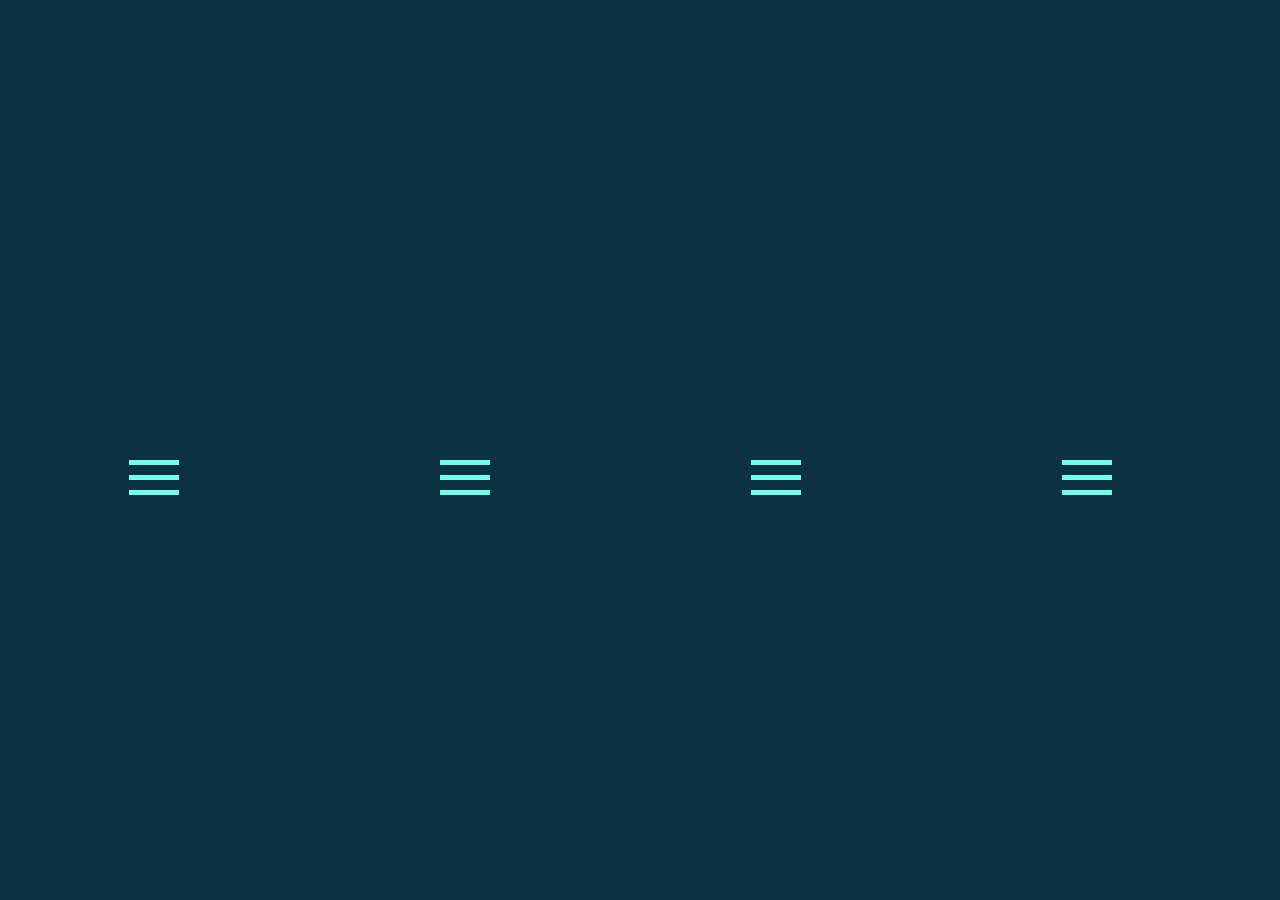
<file: 소스/메뉴아이콘버튼소스.html>
<!doctype html>
<html lang="kr">
	<head>
	<meta charset="UTF-8">
	<title>메뉴아이콘버튼소스</title>

<style rel="stylesheet">
 html, body {
      height: 100%;
      width: 100%;
      margin: 0;
      background: #0B3142;
    }

    main {
      position: relative;
      top: 50%;
    }

    .con,
    .special-con {
      cursor: pointer;
      display: inline-block;
    }

    .bar {
      display: block;
      height: 5px;
      width: 50px;
      background: #6FFFE9;
      margin: 10px auto;
    }

    .con {
      width: auto;
      margin: 0 auto;
      -webkit-transition: all .7s ease;
      -moz-transition: all .7s ease;
      -ms-transition: all .7s ease;
      -o-transition: all .7s ease;
      transition: all .7s ease;
    }

    .col {
      display: inline-block;
      width: 24%;
      text-align: center;
      height: auto;
      position: relative;
    }

    .middle {
      margin: 0 auto;
    }

    .bar {
      -webkit-transition: all .7s ease;
      -moz-transition: all .7s ease;
      -ms-transition: all .7s ease;
      -o-transition: all .7s ease;
      transition: all .7s ease;
    }

    .con:hover .top{
      -webkit-transform: translateY(15px) rotateZ(45deg);
      -moz-transform: translateY(15px) rotateZ(45deg);
      -ms-transform: translateY(15px) rotateZ(45deg);
      -o-transform: translateY(15px) rotateZ(45deg);
      transform: translateY(15px) rotateZ(45deg);
      
    }

    .con:hover .bottom {
      -webkit-transform: translateY(-15px) rotateZ(-45deg);
      -moz-transform: translateY(-15px) rotateZ(-45deg);
      -ms-transform: translateY(-15px) rotateZ(-45deg);
      -o-transform: translateY(-15px) rotateZ(-45deg);
      transform: translateY(-15px) rotateZ(-45deg);
    }

    .con:hover .middle {
      width: 0;
    }  

    .con:hover .arrow-top {
      -webkit-transform: rotateZ(45deg) translateY(11px);
      -moz-transform: rotateZ(45deg) translateY(11px);
      -ms-transform: rotateZ(45deg) translateY(11px);
      -o-transform: rotateZ(45deg) translateY(11px);
      transform: rotateZ(45deg) translateY(11px);
      width: 25px;

    }

    .con:hover .arrow-middle {
      -webkit-transform: translateX(-25px);
      -moz-transform: translateX(-25px);
      -ms-transform: translateX(-25px);
      -o-transform: translateX(-25px);
      transform: translateX(-25px);
      
    }

    .con:hover .arrow-bottom {
      -webkit-transform: rotateZ(-45deg) translateY(-11px);
      -moz-transform: rotateZ(-45deg) translateY(-11px);
      -ms-transform: rotateZ(-45deg) translateY(-11px);
      -o-transform: rotateZ(-45deg) translateY(-11px);
      transform: rotateZ(-45deg) translateY(-11px);
      width: 25px;

    }

    .con:hover .arrow-top-r {
     -webkit-transform: rotateZ(-45deg) translateY(11px);
     -moz-transform: rotateZ(-45deg) translateY(11px);
     -ms-transform: rotateZ(-45deg) translateY(11px);
     -o-transform: rotateZ(-45deg) translateY(11px);
     transform: rotateZ(-45deg) translateY(11px);
     width: 25px;
   }

   .con:hover .arrow-middle-r {
    -webkit-transform: translateX(25px);
    -moz-transform: translateX(25px);
    -ms-transform: translateX(25px);
    -o-transform: translateX(25px);
    transform: translateX(25px);  
  }

  .con:hover .arrow-bottom-r {
    -webkit-transform: rotateZ(45deg) translateY(-11px);
    -moz-transform: rotateZ(45deg) translateY(-11px);
    -ms-transform: rotateZ(45deg) translateY(-11px);
    -o-transform: rotateZ(45deg) translateY(-11px);
    transform: rotateZ(45deg) translateY(-11px);
    width: 25px;

  }

  .con:hover .arrow-top-fall {
    -webkit-transform: translateY(15px);
    -moz-transform: translateY(15px);
    -ms-transform: translateY(15px);
    -o-transform: translateY(15px);
    transform: translateY(15px);
  }

  .con:hover .arrow-bottom-fall {
    -webkit-transform: translateY(-15px);
    -moz-transform: translateY(-15px);
    -ms-transform: translateY(-15px);
    -o-transform: translateY(-15px);
    transform: translateY(-15px);
  }

  .special-con {
    margin: 0 auto;
    -webkit-transition: all .7s ease;
    -moz-transition: all .7s ease;
    -ms-transition: all .7s ease;
    -o-transition: all .7s ease;
    transition: all .7s ease;
  }

  .special-con:hover .arrow-top-fall {
   -webkit-transition: all .7s ease-in-out;
   -moz-transition: all .7s ease-in-out;
   -ms-transition: all .7s ease-in-out;
   -o-transition: all .7s ease-in-out;
   transition: all .7s ease-in-out;
   -webkit-transform: translateY(15px);
   -moz-transform: translateY(15px);
   -ms-transform: translateY(15px);
   -o-transform: translateY(15px);
   transform: translateY(15px);
 }

 .arrow-bottom-fall,
 .arrow-top-fall {
   -webkit-transition: all .7s ease-in-out;
   -moz-transition: all .7s ease-in-out;
   -ms-transition: all .7s ease-in-out;
   -o-transition: all .7s ease-in-out;
   transition: all .7s ease-in-out;
 }

 .special-con:hover .arrow-bottom-fall {
  -webkit-transform: translateY(-15px);
  -moz-transform: translateY(-15px);
  -ms-transform: translateY(-15px);
  -o-transform: translateY(-15px);
  transform: translateY(-15px);
  -webkit-transition: all .7s ease-in-out;
  -moz-transition: all .7s ease-in-out;
  -ms-transition: all .7s ease-in-out;
  -o-transition: all .7s ease-in-out;
  transition: all .7s ease-in-out;
}

.ua {
  position: absolute;
  right: 30px;
  bottom: 20px;
  color:  #6FFFE9;;
  font-size: 2em;
}

.fa {
   -webkit-transition: all 1s ease;
   -moz-transition: all 1s ease;
   -ms-transition: all 1s ease;
   -o-transition: all 1s ease;
   transition: all 1s ease;
}

.ua:hover .fa {
   color: #6FFFE9;;
   -webkit-transform: scale(1.5);
   -moz-transform: scale(1.5);
   -ms-transform: scale(1.5);
   -o-transform: scale(1.5);
   transform: scale(1.5);
   -webkit-transition: all 1s ease;
   -moz-transition: all 1s ease;
   -ms-transition: all 1s ease;
   -o-transition: all 1s ease;
   transition: all 1s ease;
}
</style>
</head>
<body>

 <main>
   <div class="col">
    <div class="con">
      <div class="bar top"></div>
      <div class="bar middle"></div>
      <div class="bar bottom"></div>
    </div>
  </div>
  <div class="col">
   <div class="con">
    <div class="bar arrow-top"></div>
    <div class="bar arrow-middle"></div>
    <div class="bar arrow-bottom"></div>
  </div>
</div>

<div class="col">
  <div class="con">
    <div class="bar arrow-top-r"></div>
    <div class="bar arrow-middle-r"></div>
    <div class="bar arrow-bottom-r"></div>
  </div>
</div>

<div class="col">
  <div class="special-con">
    <div class="bar arrow-top-fall"></div>
    <div class="bar arrow-middle-fall"></div>
    <div class="bar arrow-bottom-fall"></div>
  </div>
</div>
</main>

  <a href="http://codepen.io/tonkec//" class="ua" target="_blank">
<i class="fa fa-user"></i></a>
</body>
</html>
</file>
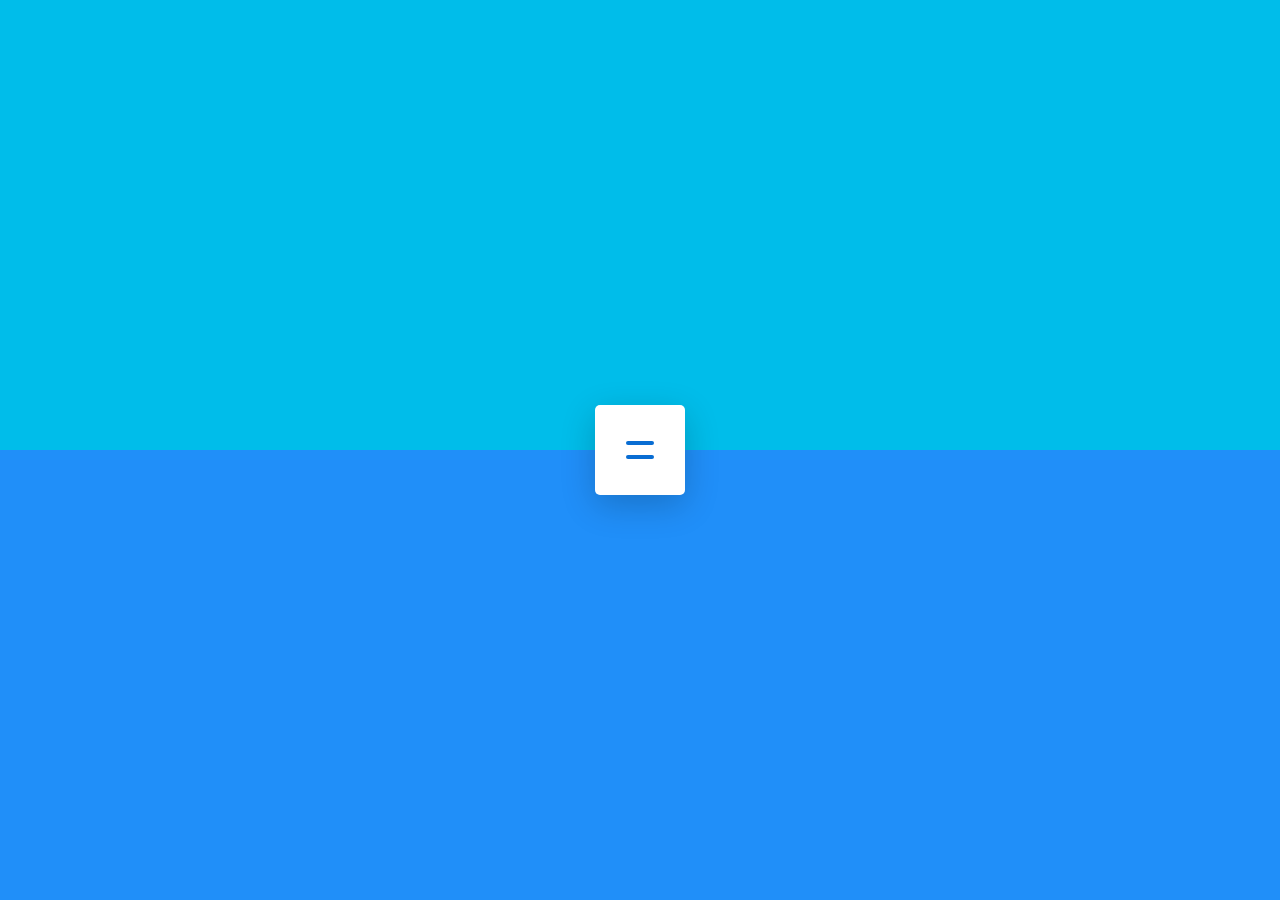
<file: 소스/메뉴펼쳐지는 효과.html>
<!doctype html>
<html lang="kr">
	<head>
	<meta charset="UTF-8">
	<title>메뉴펼쳐지는 효과</title>

<style type="text/css">
*, *:before, *:after {
  box-sizing: border-box;
  margin: 0;
  padding: 0;
}

html, body {
  height: 100%;
}

body:before, body:after {
  content: "";
  display: block;
  height: 50%;
  background: #00bdea;
}
body:after {
  background: #208FF9;
}

/* -------------------------------- */
.nav {
  overflow: hidden;
  position: absolute;
  left: 50%;
  top: 50%;
  width: auto;
  height: 90px;
  margin-top: -45px;
  background: #fff;
  border-radius: 5px;
  -webkit-transform: translate3d(-50%, 0, 0);
          transform: translate3d(-50%, 0, 0);
  box-shadow: 0 10px 35px rgba(0, 0, 0, 0.2);
}
.nav__cb {
  z-index: -1000;
  position: absolute;
  left: 0;
  top: 0;
  opacity: 0;
}
.nav__content {
  position: relative;
  width: 90px;
  height: 100%;
  -webkit-transition: width 1s cubic-bezier(0.49, -0.3, 0.68, 1.23);
  transition: width 1s cubic-bezier(0.49, -0.3, 0.68, 1.23);
}
.nav__cb:checked ~ .nav__content {
  -webkit-transition: width 1s cubic-bezier(0.48, 0.43, 0.29, 1.3);
  transition: width 1s cubic-bezier(0.48, 0.43, 0.29, 1.3);
  width: 410px;
}
.nav__items {
  position: relative;
  width: 410px;
  height: 100%;
  padding-left: 20px;
  padding-right: 110px;
  list-style-type: none;
  font-size: 0;
}
.nav__item {
  display: inline-block;
  vertical-align: top;
  width: 70px;
  text-align: center;
  color: #6C7784;
  font-size: 14px;
  line-height: 90px;
  font-family: Helvetica, Arial, sans-serif;
  font-weight: bold;
  -webkit-perspective: 1000px;
          perspective: 1000px;
  -webkit-transition: color 0.3s;
  transition: color 0.3s;
  cursor: pointer;
}
.nav__item:hover {
  color: #00bdea;
}
.nav__item-text {
  display: block;
  height: 100%;
  -webkit-transform: rotateY(-70deg);
          transform: rotateY(-70deg);
  opacity: 0;
  -webkit-transition: opacity 0.7s, -webkit-transform 0.7s cubic-bezier(0.48, 0.43, 0.7, 2.5);
  transition: opacity 0.7s, -webkit-transform 0.7s cubic-bezier(0.48, 0.43, 0.7, 2.5);
  transition: transform 0.7s cubic-bezier(0.48, 0.43, 0.7, 2.5), opacity 0.7s;
  transition: transform 0.7s cubic-bezier(0.48, 0.43, 0.7, 2.5), opacity 0.7s, -webkit-transform 0.7s cubic-bezier(0.48, 0.43, 0.7, 2.5);
}
.nav__cb:checked ~ .nav__content .nav__item-text {
  -webkit-transform: rotateY(0);
          transform: rotateY(0);
  opacity: 1;
  -webkit-transition: opacity 0.2s, -webkit-transform 0.7s cubic-bezier(0.48, 0.43, 0.7, 2.5);
  transition: opacity 0.2s, -webkit-transform 0.7s cubic-bezier(0.48, 0.43, 0.7, 2.5);
  transition: transform 0.7s cubic-bezier(0.48, 0.43, 0.7, 2.5), opacity 0.2s;
  transition: transform 0.7s cubic-bezier(0.48, 0.43, 0.7, 2.5), opacity 0.2s, -webkit-transform 0.7s cubic-bezier(0.48, 0.43, 0.7, 2.5);
}
.nav__item:nth-child(1) .nav__item-text {
  -webkit-transition-delay: 0.3s;
          transition-delay: 0.3s;
}
.nav__cb:checked ~ .nav__content .nav__item:nth-child(1) .nav__item-text {
  -webkit-transition-delay: 0s;
          transition-delay: 0s;
}
.nav__item:nth-child(2) .nav__item-text {
  -webkit-transition-delay: 0.2s;
          transition-delay: 0.2s;
}
.nav__cb:checked ~ .nav__content .nav__item:nth-child(2) .nav__item-text {
  -webkit-transition-delay: 0.1s;
          transition-delay: 0.1s;
}
.nav__item:nth-child(3) .nav__item-text {
  -webkit-transition-delay: 0.1s;
          transition-delay: 0.1s;
}
.nav__cb:checked ~ .nav__content .nav__item:nth-child(3) .nav__item-text {
  -webkit-transition-delay: 0.2s;
          transition-delay: 0.2s;
}
.nav__item:nth-child(4) .nav__item-text {
  -webkit-transition-delay: 0s;
          transition-delay: 0s;
}
.nav__cb:checked ~ .nav__content .nav__item:nth-child(4) .nav__item-text {
  -webkit-transition-delay: 0.3s;
          transition-delay: 0.3s;
}
.nav__btn {
  position: absolute;
  right: 0;
  top: 0;
  width: 90px;
  height: 90px;
  padding: 36px 31px;
  cursor: pointer;
}
.nav__btn:before, .nav__btn:after {
  content: "";
  display: block;
  width: 28px;
  height: 4px;
  border-radius: 2px;
  background: #096DD3;
  -webkit-transform-origin: 50% 50%;
          transform-origin: 50% 50%;
  -webkit-transition: background-color 0.3s, -webkit-transform 1s cubic-bezier(0.48, 0.43, 0.29, 1.3);
  transition: background-color 0.3s, -webkit-transform 1s cubic-bezier(0.48, 0.43, 0.29, 1.3);
  transition: transform 1s cubic-bezier(0.48, 0.43, 0.29, 1.3), background-color 0.3s;
  transition: transform 1s cubic-bezier(0.48, 0.43, 0.29, 1.3), background-color 0.3s, -webkit-transform 1s cubic-bezier(0.48, 0.43, 0.29, 1.3);
}
.nav__btn:before {
  margin-bottom: 10px;
}
.nav__btn:hover:before, .nav__btn:hover:after {
  background: #00bdea;
}
.nav__cb:checked ~ .nav__btn:before {
  -webkit-transform: translateY(7px) rotate(-225deg);
          transform: translateY(7px) rotate(-225deg);
}
.nav__cb:checked ~ .nav__btn:after {
  -webkit-transform: translateY(-7px) rotate(225deg);
          transform: translateY(-7px) rotate(225deg);
}

</style>
</head>
<body>
<nav class="nav">
  <input type="checkbox" class="nav__cb" id="menu-cb"/>
  <div class="nav__content">
    <ul class="nav__items">
      <li class="nav__item">
        <span class="nav__item-text">
          Home
        </span>
      </li>
      <li class="nav__item">
        <span class="nav__item-text">
          Works
        </span>
      </li>
      <li class="nav__item">
        <span class="nav__item-text">
          About
        </span>
      </li>
      <li class="nav__item">
        <span class="nav__item-text">
          Contact
        </span>
      </li>
    </ul>
  </div>
  <label class="nav__btn" for="menu-cb"></label>
</nav>

</body>
</html>
</file>
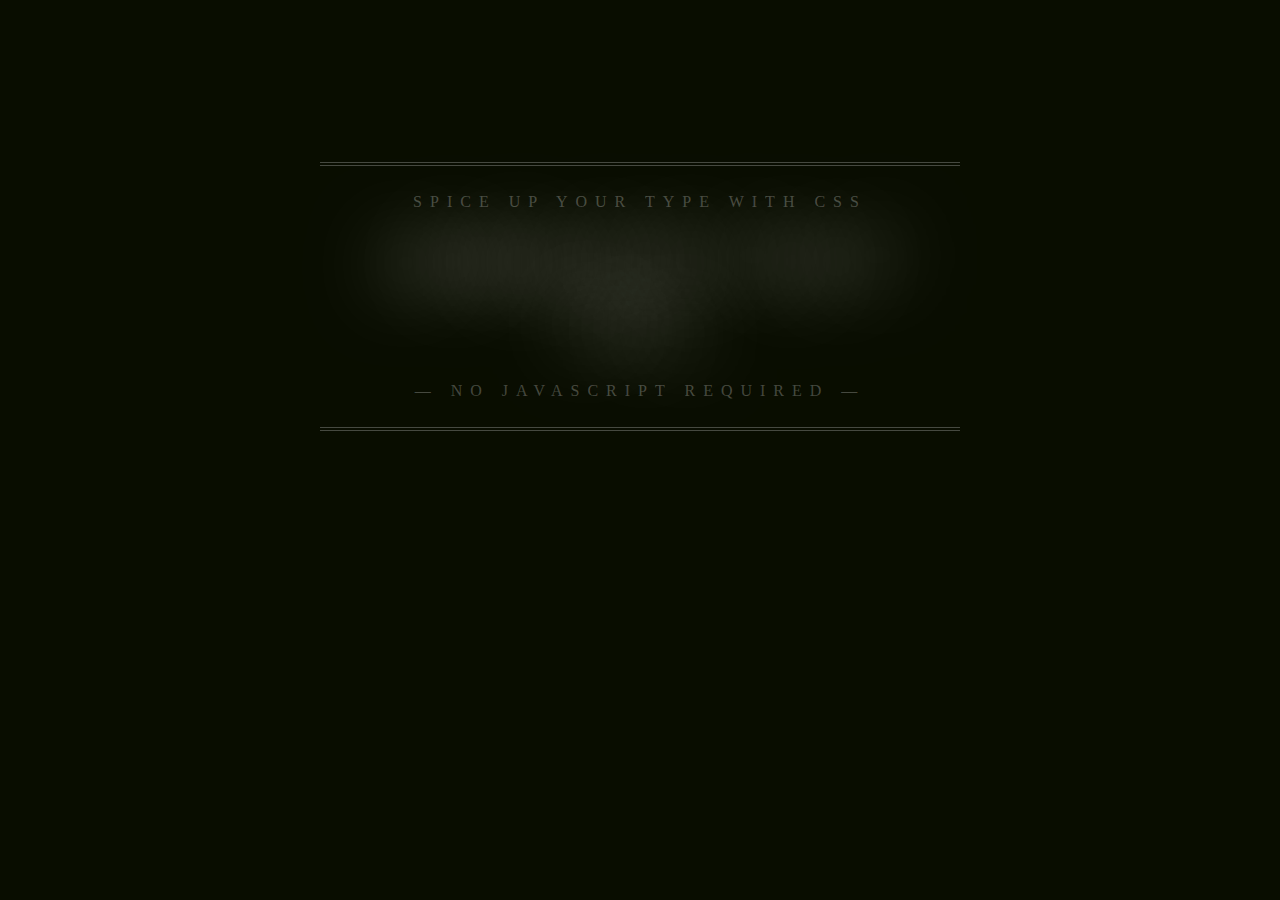
<file: 소스/텍스트안에서움직이는배경.html>
<!doctype html>
<html lang="ko">
 <head>
  <meta charset="UTF-8">
  <title></title>
  <style>
	body {
  font: 400 1em/1.5 "Neuton";
  background: #090d00;
  color: rgba(255, 255, 255, 0.25);
  text-align: center;
  margin: 0;
}
p {
  text-transform: uppercase;
  letter-spacing: .5em;
  display: inline-block;
  border: 4px double rgba(255, 255, 255, 0.25);
  border-width: 4px 0;
  padding: 1.5em 0em;
  position: absolute;
  top: 18%;
  left: 50%;
  width: 40em;
  margin: 0 0 0 -20em;
}
p span {
  font: 700 4em/1 "Oswald", sans-serif;
  letter-spacing: 0;
  padding: .25em 0 .325em;
  display: block;
  margin: 0 auto;
  text-shadow: 0 0 80px rgba(255, 255, 255, 0.5);
  /* Clip Background Image */
  background: url(http://f.cl.ly/items/010q3E1u3p2Q0j1L1S1o/animated_text_fill.png) repeat-y;
  -webkit-background-clip: text;
  /* Animate Background Image */
  -webkit-text-fill-color: transparent;
  -webkit-animation: aitf 80s linear infinite;
  /* Activate hardware acceleration for smoother animations */
  -webkit-transform: translate3d(0, 0, 0);
  -webkit-backface-visibility: hidden;
}
/* Animate Background Image */
@-webkit-keyframes aitf {
  0% {
    background-position: 0% 50%;
  }
  100% {
    background-position: 100% 50%;
  }
}

  </style>
 </head>
 <body>
 <p>
  Spice up your type with CSS
  <span>
    Animated text fill
  </span>
  &mdash; no JavaScript required &mdash;
</p>
 </body>
</html>
</file>
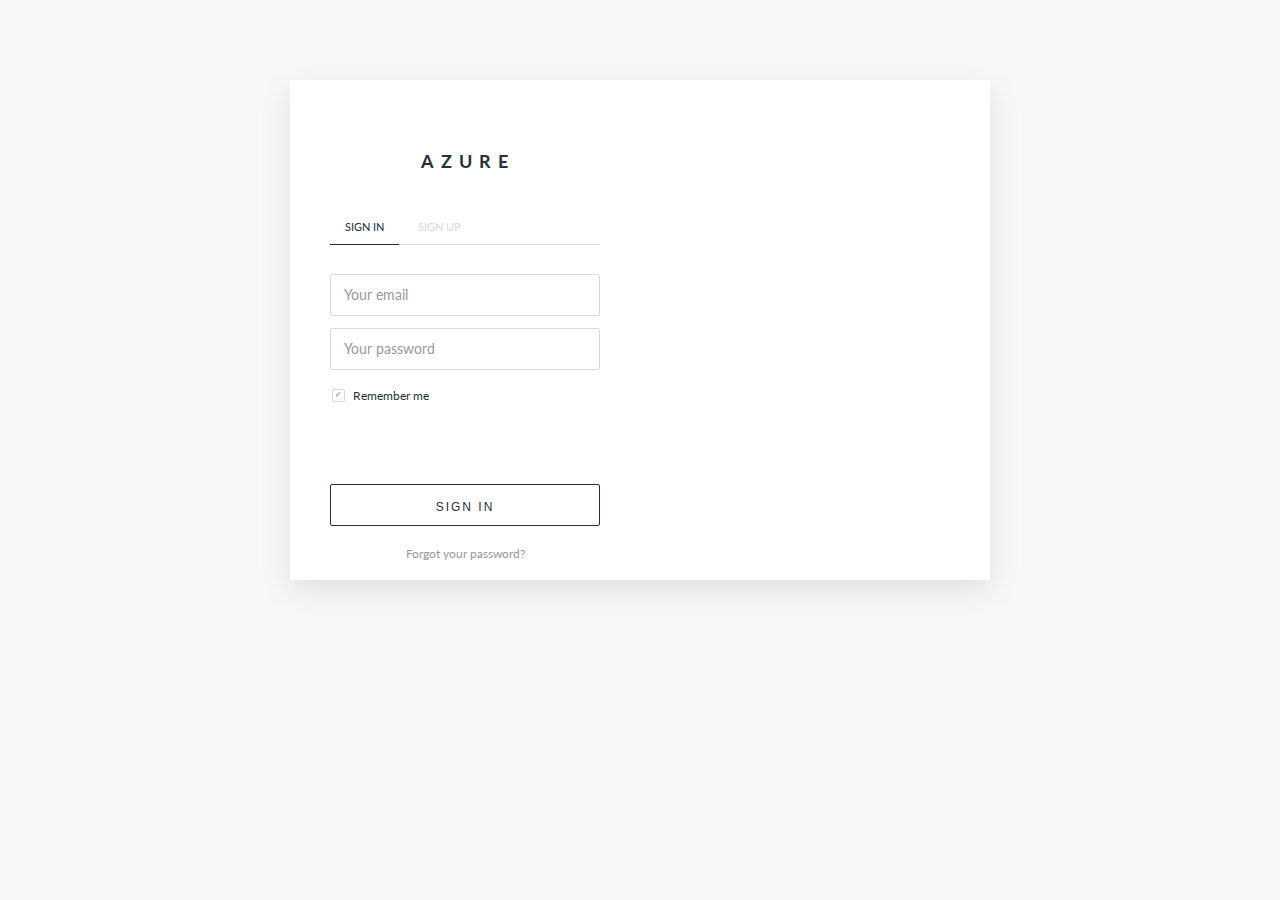
<file: 소스/회원가입폼.html>
<!doctype html>
<html lang="kr">
	<head>
	<meta charset="UTF-8">
	<title>회원가입폼</title>

<style rel="stylesheet">
@charset "UTF-8";
@import url(https://fonts.googleapis.com/css?family=Lato:400,700);
* {
  -moz-box-sizing: border-box;
  -webkit-box-sizing: border-box;
  box-sizing: border-box;
}

body {
  font-family: 'Lato', sans-serif;
  background-color: #f8f8f8;
}
body .container {
  position: relative;
  overflow: hidden;
  width: 700px;
  height: 500px;
  margin: 80px auto 0;
  background-color: #ffffff;
  -moz-box-shadow: rgba(0, 0, 0, 0.1) 0px 10px 30px;
  -webkit-box-shadow: rgba(0, 0, 0, 0.1) 0px 10px 30px;
  box-shadow: rgba(0, 0, 0, 0.1) 0px 10px 30px;
}
body .container .half {
  float: left;
  width: 50%;
  height: 100%;
  padding: 58px 40px 0;
}
body .container .half.bg {
  background-image: url("http://cafeptthumb4.phinf.naver.net/20131201_176/kjy24k_1385871353268zSKw9_JPEG/%B0%DC%BF%EF%B9%D9%C5%C1%C8%AD%B8%E9111125_26.jpg?type=w740");
  background-size: 400px 100%;
  background-repeat: no-repeat;
}
body .container h1 {
  font-size: 18px;
  font-weight: 700;
  margin-bottom: 23px;
  text-align: center;
  text-indent: 6px;
  letter-spacing: 7px;
  text-transform: uppercase;
  color: #263238;
}
body .container .tabs {
  width: 100%;
  margin-bottom: 29px;
  border-bottom: 1px solid #d9d9d9;
}
body .container .tabs .tab {
  display: inline-block;
  margin-bottom: -1px;
  padding: 20px 15px 10px;
  cursor: pointer;
  letter-spacing: 0;
  border-bottom: 1px solid #d9d9d9;
  -moz-user-select: -moz-none;
  -ms-user-select: none;
  -webkit-user-select: none;
  user-select: none;
  transition: all 0.1s ease-in-out;
}
body .container .tabs .tab a {
  font-size: 11px;
  text-decoration: none;
  text-transform: uppercase;
  color: #d9d9d9;
  transition: all 0.1s ease-in-out;
}
body .container .tabs .tab.active a, body .container .tabs .tab:hover a {
  color: #263238;
}
body .container .tabs .tab.active {
  border-bottom: 1px solid #263238;
}
body .container .content form {
  position: relative;
  height: 287px;
}
body .container .content label:first-of-type, body .container .content input:first-of-type, body .container .content .more:first-of-type {
  -moz-animation: slideIn 0.4s cubic-bezier(0.37, 0.82, 0.2, 1);
  -webkit-animation: slideIn 0.4s cubic-bezier(0.37, 0.82, 0.2, 1);
  animation: slideIn 0.4s cubic-bezier(0.37, 0.82, 0.2, 1);
}
body .container .content label:nth-of-type(2), body .container .content input:nth-of-type(2), body .container .content .more:nth-of-type(2) {
  -moz-animation: slideIn 0.5s cubic-bezier(0.37, 0.82, 0.2, 1);
  -webkit-animation: slideIn 0.5s cubic-bezier(0.37, 0.82, 0.2, 1);
  animation: slideIn 0.5s cubic-bezier(0.37, 0.82, 0.2, 1);
}
body .container .content label:nth-of-type(3), body .container .content input:nth-of-type(3), body .container .content .more:nth-of-type(3) {
  -moz-animation: slideIn 0.6s cubic-bezier(0.37, 0.82, 0.2, 1);
  -webkit-animation: slideIn 0.6s cubic-bezier(0.37, 0.82, 0.2, 1);
  animation: slideIn 0.6s cubic-bezier(0.37, 0.82, 0.2, 1);
}
body .container .content label {
  font-size: 12px;
  color: #263238;
  -moz-user-select: -moz-none;
  -ms-user-select: none;
  -webkit-user-select: none;
  user-select: none;
}
body .container .content label:not([for='remember']) {
  display: none;
}
body .container .content input.inpt {
  font-size: 14px;
  display: block;
  width: 100%;
  height: 42px;
  margin-bottom: 12px;
  padding: 16px 13px;
  color: #999999;
  border: 1px solid #d9d9d9;
  background: transparent;
  -moz-border-radius: 2px;
  -webkit-border-radius: 2px;
  border-radius: 2px;
}
body .container .content input.inpt::-webkit-input-placeholder {
  font-size: 14px;
  color: #999999;
  font-family: 'Lato', sans-serif;
}
body .container .content input.inpt:-moz-placeholder {
  font-size: 14px;
  color: #999999;
  font-family: 'Lato', sans-serif;
}
body .container .content input.inpt::-moz-placeholder {
  font-size: 14px;
  color: #999999;
  font-family: 'Lato', sans-serif;
}
body .container .content input.inpt:-ms-input-placeholder {
  font-size: 14px;
  color: #999999;
  font-family: 'Lato', sans-serif;
}
body .container .content input.inpt:focus {
  border-color: #999999;
}
body .container .content input.submit {
  font-size: 12px;
  line-height: 42px;
  display: block;
  width: 100%;
  height: 42px;
  cursor: pointer;
  vertical-align: middle;
  letter-spacing: 2px;
  text-transform: uppercase;
  color: #263238;
  border: 1px solid #263238;
  background: transparent;
  -moz-border-radius: 2px;
  -webkit-border-radius: 2px;
  border-radius: 2px;
}
body .container .content input.submit:hover {
  background-color: #263238;
  color: #ffffff;
  -moz-transition: all 0.2s;
  -o-transition: all 0.2s;
  -webkit-transition: all 0.2s;
  transition: all 0.2s;
}
body .container .content input:focus {
  outline: none;
}
body .container .content .checkbox {
  margin-top: 4px;
  overflow: hidden;
  clip: rect(0 0 0 0);
  width: 0;
  height: 0;
  margin: 17px -1px;
  padding: 0;
  border: 0;
}
body .container .content .checkbox + label {
  vertical-align: middle;
  display: inline-block;
  width: 50%;
}
body .container .content .checkbox + label:before {
  content: "\A";
  color: #999999;
  font-family: Verdana;
  font-weight: bold;
  font-size: 8px;
  line-height: 10px;
  text-align: center;
  display: inline-block;
  vertical-align: middle;
  position: relative;
  -moz-border-radius: 2px;
  -webkit-border-radius: 2px;
  border-radius: 2px;
  background: transparent;
  border: 1px solid #d9d9d9;
  width: 11px;
  height: 11px;
  margin: -2px 8px 0 0;
}
body .container .content .checkbox:checked + label:before {
  content: "✓";
}
body .container .content .submit-wrap {
  position: absolute;
  bottom: 0;
  width: 100%;
}
body .container .content .submit-wrap a {
  font-size: 12px;
  display: block;
  margin-top: 20px;
  text-align: center;
  text-decoration: none;
  color: #999999;
}
body .container .content .submit-wrap a:hover {
  text-decoration: underline;
}
body .container .content .signup-cont {
  display: none;
}

@keyframes slideIn {
  0% {
    filter: progid:DXImageTransform.Microsoft.Alpha(Opacity=0);
    opacity: 0;
    margin-left: -320px;
  }
  100% {
    filter: progid:DXImageTransform.Microsoft.Alpha(enabled=false);
    opacity: 1;
    margin-left: 0px;
  }
}
@-webkit-keyframes slideIn {
  0% {
    filter: progid:DXImageTransform.Microsoft.Alpha(Opacity=0);
    opacity: 0;
    margin-left: -320px;
  }
  100% {
    filter: progid:DXImageTransform.Microsoft.Alpha(enabled=false);
    opacity: 1;
    margin-left: 0px;
  }
}
.credits {
  display: block;
  position: absolute;
  right: 0;
  bottom: 0;
  color: #999999;
  font-size: 14px;
  margin: 0 10px 10px 0;
}
.credits a {
  filter: progid:DXImageTransform.Microsoft.Alpha(Opacity=80);
  opacity: 0.8;
  color: inherit;
  font-weight: 700;
  text-decoration: none;
}

</style>
</head>
<body>

<section class="container">
		    <article class="half">
			        <h1>Azure</h1>
			        <div class="tabs">
				            <span class="tab signin active"><a href="#signin">Sign in</a></span>
				            <span class="tab signup"><a href="#signup">Sign up</a></span>
			        </div>
			        <div class="content">
				            <div class="signin-cont cont">
					                <form action="#" method="post" enctype="multipart/form-data">
						                    <input type="email" name="email" id="email" class="inpt" required="required" placeholder="Your email">
						                    <label for="email">Your email</label>
						                    <input type="password" name="password" id="password" class="inpt" required="required" placeholder="Your password">
                						    <label for="password">Your password</label>
						                    <input type="checkbox" id="remember" class="checkbox" checked>
						                    <label for="remember">Remember me</label>
						                    <div class="submit-wrap">
							                        <input type="submit" value="Sign in" class="submit">
							                        <a href="#" class="more">Forgot your password?</a>
						                    </div>
        					        </form>
    				        </div>
    				        <div class="signup-cont cont">
                <form action="#" method="post" enctype="multipart/form-data">
						                    <input type="email" name="email" id="name" class="inpt" required="required" placeholder="Your name">
						                    <label for="name">Your name</label>
                    <input type="email" name="email" id="email" class="inpt" required="required" placeholder="Your email">
						                    <label for="email">Your email</label>
						                    <input type="password" name="password" id="password" class="inpt" required="required" placeholder="Your password">
                						    <label for="password">Your password</label>
						                    <div class="submit-wrap">
							                        <input type="submit" value="Sign up" class="submit">
							                        <a href="#" class="more">Terms and conditions</a>
						                    </div>
        					        </form>
            </div>
			        </div>
		    </article>
		    <div class="half bg"></div>
	</section>


</body>
</html>
</file>
<file: index(2)-stylesheet.css>
*{margin: 0; padding: 0;}
a{color: black; text-decoration: none;}
li{list-style: none;}
        
header{
    border-bottom: 1px solid darkgray;
    width: 100%;
    height: 80px;
    position: fixed;
    z-index: 100;
    background-color: rgba(255,255,255, .9);
}
.wrap{
    margin: 0 auto;
    width: 1200px;
    display: flex;
    justify-content: space-between;
}
.logo{
    display: block;
    width: 70px;
    height: 70px;
    background: url(images/big-logo.png) no-repeat center center / contain;
    transform: rotate(-10deg);
    transform-origin: 50% 100%;
    animation: logoMove 5s ease-in-out infinite;
}
@keyframes logoMove{
    0%{transform: rotate(-10deg);}
    50%{transform: rotate(10deg);}
    100%{transform: rotate(-10deg);}
}
#topNavi{
    width: 750px;
    height: 80px;
    overflow: hidden;
    z-index: 10;
    transition: all .2s ease-in-out;
}
#topNavi:hover{
    height: 330px;
    overflow: visible;
}
.depth1 > li, .depth1 > li > a, .depth1 > li > a span{
    float: left;
    width: 150px;
    height: 80px;
    line-height: 80px;
    text-align: center;
    font-weight: 800;
    font-size: 18px;
}
.depth1 > li > a {
    -moz-perspective: 900px;
    -webkit-perspective: 900px;
    perspective: 900px;
}
.depth1 > li > a span {
    position: relative;
    display: inline-block;
    -moz-transition: 0.3s;
    -o-transition: 0.3s;
    -webkit-transition: 0.3s;
    transition: 0.3s;
    -moz-transform-origin: 50% 0 50%;
    -ms-transform-origin: 50% 0 50%;
    -webkit-transform-origin: 50% 0 50%;
    transform-origin: 50% 0 50%;
    -moz-transform-style: preserve-3d;
    -webkit-transform-style: preserve-3d;
    transform-style: preserve-3d;
}
.depth1 > li > a span::before {
    opacity: 0;
    position: absolute;
    top: 100%;
    left: 0;
    width: 100%;
    height: 95%;
    background: gold;
    content: attr(data-hover);
    -moz-transition: background 0.3s;
    -o-transition: background 0.3s;
    -webkit-transition: background 0.3s;
    transition: background 0.3s;
    -moz-transform: rotateX(-90deg);
    -ms-transform: rotateX(-90deg);
    -webkit-transform: rotateX(-90deg);
    transform: rotateX(-90deg);
    -moz-transform-origin: 50% 0 50%;
    -ms-transform-origin: 50% 0 50%;
    -webkit-transform-origin: 50% 0 50%;
    transform-origin: 50% 0 50%;
}
.depth1 > li:hover > a span, .depth1 > li > a:focus span {
    -moz-transform: rotateX(90deg) translateY(-22px);
    -ms-transform: rotateX(90deg) translateY(-22px);
    -webkit-transform: rotateX(90deg) translateY(-22px);
    transform: rotateX(90deg) translateY(-22px);
}
.depth1 > li:hover > a span::before, .depth1 > li > a:focus span::before {
    opacity: 1;
}
.navi_icon{
    width: 150px;
    height: 35px;
    display: flex;
    align-items: flex-end;
    justify-content: center;
}
.icon{
    position: absolute;
    top: 70px;
    width: 50px;
    height: 50px;
    opacity: 0;
    z-index: 100;
    transition: all 0.3s ease-in-out;
}
.depth1 li:nth-child(1):hover .icon{
    background: url(images/big-logo.png) no-repeat center center / contain;
}
.depth1 li:nth-child(2):hover .icon{
    background: url(images/megaphone.png) no-repeat center center / contain;
}
.depth1 li:nth-child(3):hover .icon{
    background: url(images/information.png) no-repeat center center / contain;
    background-color: white;
}
.depth1 li:nth-child(4):hover .icon{
    background: url(images/jobs.png) no-repeat center center / contain;
    background-color: white;
}
.depth1 li:nth-child(1):hover .icon, .depth1 li:nth-child(2):hover .icon, .depth1 li:nth-child(3):hover .icon, .depth1 li:nth-child(4):hover .icon{
    position: absolute;
    top: 85px;
    opacity: 1;
}
.numb{
    z-index: 4;
    width: 150px;
    height: 16px;
    line-height: 16px;
}
.depth2{ 
    margin-top: 15px;
}
.depth2 > li, .depth2 > li > a{
    width: 150px;
    height: 40px;
    line-height: 40px;
    margin: 5px 0;
}
.depth2 li a {
    display: block;
    color: #797878;
    position: relative;
}
.depth2 li a::before {
    position: absolute;
    top: 0;
    max-width: 0;
    height: 40px;
    white-space: nowrap;
    border-bottom: 2px solid #333;
    color: #333;
    content: attr(data-hover);
    overflow: hidden;
    -webkit-transition: max-width 0.5s;
    -moz-transition: max-width 0.5s;
    transition: max-width .3s;
}
.depth2 li a:hover::before {
    max-width: 100%;
}
.naviRight{
    width: 175px;
    height: 80px;
    line-height: 90px;
}
.naviRight i{
    border: 1px solid darkgray;
    border-radius: 50%;
    color: dimgray;
    font-size: 30px;
    text-align: center;
    width: 30px;
    height: 30px;
    padding: 6.2px;
    margin-left: 10px;
}
.naviRight i:hover{
    background: gold;
    color: white;
    border: 0;
}
.navi_layer{
    width: 100%;
    border-bottom: 1px solid darkgray;
    box-shadow: 0 1px 1px darkgray;
    position: absolute;
    top: 81px;
    left: 0;
    right: 0;
    z-index: -1;
    height: 0px;
    transition: all 0.2s ease-in-out;
}
#topNavi:hover .navi_layer{
    height: 275px;
}
.white_bg{
    background-color: white;
    height: 100%;
}
#main{
    background: url(images/) no-repeat fixed center top / cover;
            width: 100%;
            height: 800px;
            position: relative;
            z-index: 1;
            overflow: hidden;
        }
        /*#a11{
                        
        }
        #a11 p{
            border: 1px solid orange;
            width: 300px;
            position: absolute;
            top: 100px;
            left: 0;
            right: 0;
            margin: 0 auto;
            transition: all 1s;
            animation: ppt 2s 1s;
            animation-fill-mode: forwards;
        }
        @keyframes ppt{
            0%{top: 100px;}
            100%{top: 400px;}
        }*/
        .slider{
            width: 500%;
            height: 800px;
            position: relative;
            left: 0;
            animation: slide 20s infinite;
            
        }
        @keyframes slide{
            0% { left: 0%; }
            20% { left: 0%; }
            25% { left: -100%; }
            45% { left: -100%; }
            50% { left: -200%; }
            70% { left: -200%; }
            75% { left: -300%; }
            95% { left: -300%; }
            100% { left: -400%; }
        }
        .slider > div{
            width: 20%;
            height: 800px;
            float: left;
        }
        .slide1{
            background: url(images/b.jpg) no-repeat center center;
            
        }
        .slide2{
            background: url(images/b.jpg) no-repeat center center;
        }
        .slide3{
            background: url(images/b.jpg) no-repeat center center;
        }
        .slide4{
            background: url(images/b.jpg) no-repeat center center;
        }
        .slide5{
            background: url(images/b.jpg) no-repeat center center;
        }
        .slideText{
            border: 1px solid gray;
            width: 1200px;
            height: 80px;
            line-height: 80px;
            text-align: center;
            white-space: nowrap;
            position: relative;
            top: 80px;
            left: 50%;
            transform: translateX(-50%);
        }
        .button{
            border: 1px solid gray;
            width: 100px;
            height: 80px;
            line-height: 80px;
            text-align: center;
            position: relative;
            top: 520px;
            left: 50%;
            transform: translateX(-50%);
        }
        .block{
            border: 1px solid green;
            width: 1200px;
            height: 300px;
            margin: -30px auto;
            margin-bottom: 0;
            z-index: 10;
        }
        .wall{
            clear: both;
            border: 1px solid green;
            width: 100%;
            height: 100%;
            position: absolute;
            left: 0;
        }
        .wall div{
            border: 1px solid gold;
            width: 100px;
            height: 100px;
            font-size: 80px;
            text-align: center;
            line-height: 100px;
            position: fixed;
            top: 0;
            left: 0;
            z-index: 0;
        }
        .comp1{
            animation: wander01 linear 7s;
            animation-iteration-count: infinite;
            transform-origin: 50% 50%;
            animation-direction: alternate; 
        }
        @keyframes wander01{
            0%{transform: translate(475px, 32px) rotate(0deg);}
            100%{transform: translate(475px, 550px) rotate(180deg);}
        }
        .comp2{
            animation: wander02 linear 9s;
            animation-iteration-count: infinite;
            transform-origin: 50% 50%;
            animation-direction: alternate; 
        }
        @keyframes wander02{
            0%{transform: translate(100px, 40px) rotate(0deg);}
            100%{transform: translate(100px, 200px) rotate(180deg);}
        }
        .comp3{
            animation: wander03 linear 9s;
            animation-iteration-count: infinite;
            transform-origin: 50% 50%;
            animation-direction: alternate; 
        }
        @keyframes wander03{
            0%{transform: translate(1430px, 300px) rotate(0deg);}
            100%{transform: translate(1430px, 500px) rotate(180deg);}
        }
        #firstFloor{
            border: 1px solid gold;
            background: white;
            height: 500px;
        }
        #firstFloor p{
            border: 1px solid black;
            width: 200px;
            height: 50px;
            margin: 30px auto;
            margin-bottom: -45px;
        }
        .aaa{
            height: 500px;
            display: flex;
            justify-content: center;
            align-items: center;
        }
        .gradient{
            margin: 0 20px;
            float: left;
            background: linear-gradient(45deg,#ff4f58 0,#ff4f58 57%,#fd7048 100%);
            width: 300px;
            height: 300px;
        }
        #secondFloor{
            background: url(images/b.jpg) no-repeat center center;
            height: 500px;
        }
</file>
<file: sub2-stylesheet.css>
* {margin: 0; padding: 0;}
li {list-style: none;}
a {text-decoration: none; color: black}
input[type="checkbox"], input[type="radio"] {display: none;}
label {cursor: pointer;}

header {
    width: 1200px;
    margin: 0 auto;
}
.gnb {
    height: 25px;
    font-size: 14px;
}
.gnb label {
    float: left;
    width: 90px;
    text-align: center;
    margin-top: 5px;
}
.gnb img {
    position: absolute;
    z-index: 10;
    border: 1px solid darkgray;
    overflow: hidden;
    height: 0;
    transform: translate(-90px, 25px) rotate(0deg) scale(0);
    transition: all .5s ease-in-out;
}
.gnb input:checked~img {
    overflow: visible;
    height: 300px;
    transform: translate(-90px, 25px) rotate(-360deg) scale(1);
}
.gnb-right {
    float: right;
    width: 368px;
}
.gnb-right li {
    float: left;
    padding-right: 7px;
    padding-left: 7px;
    margin-top: 5px;
    border-right: 1px solid lightgray;
}
.gnb-right li:last-child {
    border-right: none;
}

.common-header {
    width: 1200px;
    height: 80px;
    margin-top: 15px;
    display: flex;
    justify-content: center;
    align-items: center;
}
.top-logo {
    background: url("images/logo-mall.gif") no-repeat center center;
    display: block;
    width: 170px;
    height: 64px;
    margin-left: -10px;
    margin-right: 10px;
}
input[type="search"] {
    border: 3px solid #ec8139;
    display: block;
    width: 500px;
    height: 50px;
    padding-left: 10px;
}
.common-header .fa-search {
    cursor: pointer;
    background-color: #ec8139;
    color: white;
    z-index: 10;
    margin-left: -49px;
    width: 48px;
    height: 48px;
    font-size: 34px;
    text-align: center;
    line-height: 48px;
}

#top-navi {
    border: 1px solid gold;
    height: 70px;
    margin-top: 10px;
}
.menu-open-button {
    background: gold;
    width: 70px;
    height: 70px;
    position: absolute;
    color: #fff;
    text-align: center;
    line-height: 70px;
    transform: translate(0, 0);
    transition: transform ease-out 0.2s;
}
.lines {
    width: 25px;
    height: 3px;
    background: #fff;
    display: block;
    position: absolute;
    top: 50%;
    left: 50%;
    margin-top: -1.5px;
    margin-left: -12.5px;
    transition: transform ease-out 0.2s;
}
.line-1 {
    transform: translate(0, -8px);
}
.line-2 {
    transform: translate(0, 0);
}
.line-3 {
    transform: translate(0, 8px);
}
.menu-open:checked ~ .menu-open-button .line-1 {
    transform: translate(0, 0) rotate(45deg);
}
.menu-open:checked ~ .menu-open-button .line-2 {
    transform: translate(0, 0) scale(.1, 1);
}
.menu-open:checked ~ .menu-open-button .line-3 {
    transform: translate(0, 0) rotate(-45deg);
}
#top-navi span:last-child {
    display: block;
    width: 120px;
    margin-left: 70px;
    color: black;
}
.allCategory {
    border: 1px solid gold;
    border-right: 0;
    margin-left: -1px;
}
.cat-image {
    border: 1px solid gold;
    border-left: 0;
    width: 198px;
    height: 515px;
    margin-left: 1000px;
}
.allCategory, .cat-image {
    z-index: 10;
    background: white;
    overflow: hidden;
    height: 0;
    opacity: 0;
    position: absolute;
    top: 203px;
    transition: all .3s ease-in-out;
}
#top-navi input:checked~.allCategory, #top-navi input:checked~.cat-image, #top-navi input:checked~.allCategory .depth1 {
    overflow: visible;
    height: 515px;
    opacity: 1;
}
.depth1 {
    width: 1000px;
    height: 0px;
    overflow: hidden;
}
.depth1>li {
    float: left;
    width: 200px;
    text-align: center;
    margin: 5px 0;
}
.depth1>li:nth-child(1), .depth1>li:nth-child(2), .depth1>li:nth-child(3), .depth1>li:nth-child(4), .depth1>li:nth-child(5) {
    margin-top: 0;
}
.depth1>li:nth-child(11) {
    clear: both;
}
.depth1 > li > a {
    color: #89BB00;
    display: block;
    width: 100%;
    height: 25px;
    line-height: 25px;
}
#top-navi > ul {
    width: 1000px;
    height: 70px;
    float: right;
}
#top-navi > ul li {
    float: left;
    width: 199px;
    text-align: center;
    height: 70px;
    line-height: 70px;
    border-left: 1px solid gold;
}
#top-navi > ul li:last-child {
    border-right: 0;
}
#top-navi > ul li a{
    display: block;
}
#top-navi > ul li a:hover{
    background-color: rgba(137,187,0,.75);
}
.stroke {
    position: absolute;
    left: 0;
    right: 0;
    top: 200px;
    border: 2px solid gold;
}


#main {
    clear: both;
    width: 1200px;
    margin: 0 auto;
    height: 500px;
    margin-top: 2px;
}
.mainMenu {
    z-index: 5;
    position: absolute;
    width: 180px;
    height: 500px;
    background-color: rgba(213, 213, 213, .4);
    padding-left: 5px;
}
.mainMenu>li {
    height: 37px;
    line-height: 37px;
    border-bottom: 1px solid white;
}
.mainMenu>li:last-child {
    border: 0;
}
.mainMenu li a {
    display: block;
    width: 180px;
    height: 37px;
}
div[class|="main-wrap"] {
    position: absolute;
    left: 180px;
    top: 0;
    width: 180px;
    height: 498px;
    border: 1px solid darkgray;
    background-color: white;
    padding-left: 15px;
    overflow: hidden;
    height: 0;
    opacity: 0;
}
.mainMenu > li:nth-child(1):hover div[class$= "1"], .mainMenu > li:nth-child(2):hover div[class$= "2"], .mainMenu > li:nth-child(3):hover div[class$= "3"], .mainMenu > li:nth-child(4):hover div[class$= "4"], .mainMenu > li:nth-child(5):hover div[class$= "5"], .mainMenu > li:nth-child(6):hover div[class$= "6"], .mainMenu > li:nth-child(7):hover div[class$= "7"], .mainMenu > li:nth-child(8):hover div[class$= "8"], .mainMenu > li:nth-child(9):hover div[class$= "9"], .mainMenu > li:nth-child(10):hover div[class$= "10"], .mainMenu > li:nth-child(11):hover div[class$= "11"], .mainMenu > li:nth-child(12):hover div[class$= "12"], .mainMenu > li:nth-child(13):hover div[class$= "13"] {
    overflow: visible;
    height: 498px;
    opacity: 1;
}

.between{
    display: block;
    width: 115px;
    height: 50px;
    background-color: beige;
    position: absolute;
    z-index: 4;
    margin-top: 450px;
    margin-left: 185px;
    text-align: center;
    line-height: 48px;
    font-size: 24px;
}
.between i{                                     
    animation: gesture 1.5s ease-in-out infinite;
}
@keyframes gesture {
    0%{margin-left: -5px;}
    50%{margin-left: 5px;}
    100%{margin-left: -5px;}
}

.mainbanner {
    width: 900px;
    height: 500px;
    float: right;
}
.mainbanner > ul > li span{
    display: block;
    width: 178px;
    height: 48px;
    float: left;
    margin-top: 450px;
    cursor: pointer;
    font-size: 14px;
    text-align: center;
    line-height: 50px;
    background-color: beige;
    border: 1px solid darkgray;
    border-right: 0;
}
.mainbanner > ul > li:last-child span{
    border-right: 1px solid darkgray;
}
.mainbanner > ul > li span:hover{
    background-color: darkorange;
}
.mainbanner ul > li:nth-child(1):hover div[class$="bg1"], .mainbanner ul > li:nth-child(2):hover div[class$="bg2"], .mainbanner ul > li:nth-child(3):hover div[class$="bg3"], .mainbanner ul > li:nth-child(4):hover div[class$="bg4"], .mainbanner ul > li:nth-child(5):hover div[class$="bg5"]{
    z-index: 10;
    display: block;
}
div[class|= "bannerWrap"] .banner{
    position: absolute;
    width: 900px;
    height: 450px;
    overflow: hidden;
}
.bg1 {
    background: url("images/0111_00000000178_ii_on_9_1.png") no-repeat center center;
}
.bg2 {
    background: url("images/0111_00000000178_ii_on_12_1.png") no-repeat center center;
    display: none;
}
.bg3 {
    background: url("images/0111_00000000178_ii_on_9_1.png") no-repeat center center;
    display: none;
}
.bg4 {
    background: url("images/0111_00000000178_ii_on_12_1.png") no-repeat center center;
    display: none;
}
.bg5 {
    background: url("images/0111_00000000178_ii_on_9_1.png") no-repeat center center;
    display: none;
}
.bnBg{
    clear: both;
    position: absolute;
    left: 0;
    right: 0;
    z-index: -2;
    width: 100%;
    height: 500px;
    background-color: #FFF6CB;
    overflow: hidden;
}
.mainbanner ul > li:nth-child(1):hover div[class~= "layer1"]{
    background-color: #FFF6CB;
    z-index: -1;
}
.mainbanner ul > li:nth-child(2):hover div[class~= "layer2"]{
    background-color: #FFE58D;
    z-index: -1;
}
.mainbanner ul > li:nth-child(3):hover div[class~= "layer3"]{
    background-color: #FFF6CB;
    z-index: -1;
}
.mainbanner ul > li:nth-child(4):hover div[class~= "layer4"]{
    background-color: #FFE58D;
    z-index: -1;
}
.mainbanner ul > li:nth-child(5):hover div[class~= "layer5"]{
    background-color: #FFF6CB;
    z-index: -1;
}
.lineEft{
    width: 180px;
    height: 3px;
    background-color: forestgreen;
    position: absolute;
    margin-top: 447px;
    opacity: 0;
    z-index: 10;
    transition: 0.5s ease-in-out;
}
.long2{
    margin-left: 179px;
}
.long3{
    margin-left: 358px;
}
.long4{
    margin-left: 537px;
}
.long5{
    margin-left: 716px;
}
.mainbanner ul > li:nth-child(1):hover div[class$="long1"], .mainbanner ul > li:nth-child(2):hover div[class$="long2"], .mainbanner ul > li:nth-child(3):hover div[class$="long3"], .mainbanner ul > li:nth-child(4):hover div[class$="long4"], .mainbanner ul > li:nth-child(5):hover div[class$="long5"]{
    animation: long .5s ease-in-out;
    opacity: 1;
}
@keyframes long{
    0%{width:0;}
    100%{width:180px;}
}



#firstFloor{
    clear: both;
    width: 1200px;
    height: 430px;
    margin: 40px auto;
}
#firstFloor h3{
    text-align: center;
    font-size: 30px;
}
#firstFloor h3 b{
    color: orange;
}
#firstFloor >a {
    float: right;
    display: block;
    width: 90px;
    text-align: center;
    height: 28px;
    line-height: 28px;
    margin-right: 10px;
    margin-top: -25px;
    border: 1px solid black;
    transition: all .3s ease-in-out;
}
#firstFloor ul{
    width: 1200px;
    margin-top: 10px;
}
#firstFloor ul li{
    width: 280px;
    height:360px;
    float: left;
    margin: 10px;
    position: relative;
}
.new{
    display: block;
    width: 50px;
    height: 50px;
    position: absolute;
    top: 0;
    background: url(images/new-product-sticker.png) no-repeat center center / contain;
    margin: 10px;
    color: rgba(255,255,255,0.1);
    overflow: hidden;
}
div[class|="shimmer"]{
  width: 100px;
  height: 100px;
  background: linear-gradient(to right, #fff, #e5e5e5);
  background: -webkit-linear-gradient(to right, #fff, #e5e5e5);
  background: -moz-linear-gradient(to right, #fff, #e5e5e5);
}
div[class*="shm1"]{
    -moz-animation: shimmery 3.5s infinite;
    -webkit-animation: shimmery 3.5s infinite;
    animation: shimmery 3.5s infinite 0s;
}
div[class*="shm2"]{
    -moz-animation: shimmery 3.5s infinite;
    -webkit-animation: shimmery 3.5s infinite;
    animation: shimmery 3.5s infinite 1s;
}
div[class*="shm3"]{
    -moz-animation: shimmery 3.5s infinite;
    -webkit-animation: shimmery 3.5s infinite;
    animation: shimmery 3.5s infinite .5s;
}
div[class*="shm4"]{
    -moz-animation: shimmery 3.5s infinite;
    -webkit-animation: shimmery 3.5s infinite;
    animation: shimmery 3.5s infinite 1.5s;
}
@keyframes shimmery{
  0% {margin-left: -400px; opacity:0; transform: rotate(0deg);}
  100%{margin-left: 400px; opacity: 1; transform: rotate(60deg);}
}
#firstFloor ul li > a{
    display: block;
    width: 280px;
    height: 360px;
    border: 1px solid darkgray;
}
div[class|="product"]{
    width: 280px;
    height: 280px;
}
div[class*= "dp1"]{
    background: url(images/149690455138731_e.jpg) no-repeat center center / contain;
}
div[class*= "dp2"]{
    background: url(images/148973813788109_e.jpg) no-repeat center center / contain;
}
div[class*= "dp3"]{
    background: url(images/149136164944356_e.jpg) no-repeat center center / contain;
}
div[class*= "dp4"]{
    background: url(images/149136182238833_e.jpg) no-repeat center center / contain;
}
#firstFloor span[class|= "pdt"]{
    display: block;
    text-align: center;
    width: 280px;
}
.pdt-Name{
    height: 40px;
    line-height: 37px;
    font-size: 18px;
}
.pdt-Price{
    height: 40px;
    font-size: 30px;
    position: absolute;
    bottom: 0;
}
.pdt-Name small{
    display: block;
    margin-top: -8px;
    margin-bottom: -58px;
}
#firstFloor ul li:hover > a{
    border: 1px solid orange;
}
#firstFloor ul li a:hover:after{
    z-index: -1;
    opacity: 1;
}
#firstFloor ul li:hover .btn-on{
    overflow: visible;
    opacity: 1;
    margin-top: -150px;
}
.btn-on:hover ~ #firstFloor ul li > a:after{
    opacity: 1;
    z-index: -1;
}
#firstFloor ul li > a:after{
    content: "";
    position: absolute;
    bottom: 0;
    width: 280px;
    height: 85px;
    background-color: orange;
    transition: all .3s ease-in-out;
    opacity: 0;
}
.btn-on{
    margin-top: -100px;
    display: flex;
    align-items: center;
    justify-content: center;
    overflow: hidden;
    opacity: 0;
    z-index: -1;
    transition: all .3s ease-in-out;
}
.btn-on a{
    display: block;
    width: 50px;
    height: 50px;
    margin: 0 5px; 
    border-radius: 50%;
    background-color: dimgrey;
}
.btn-on a span{
    display: block;
    width: 30px;
    height: 30px;
    margin: 12px auto 0;
}
.btn-on a:nth-child(1) span{
    background: url(images/search.png) no-repeat center center / contain;
}
.btn-on a:nth-child(2) span{
    background: url(images/heart.png) no-repeat center center / contain;
}
.btn-on a:nth-child(3) span{
    background: url(images/icon.png) no-repeat center center / contain;
}


#secondFloor{
    clear: both;
    width: 1200px;
    height: 800px;
    margin: 40px auto;
}
.Floor2bg{
    position: absolute;
    left: 0;
    right: 0;
    width: 100%;
    height: 825px;
    background-color: antiquewhite;
    z-index: -1;
}
#secondFloor h3{
    text-align: center;
    font-size: 30px;
    padding-top: 10px;
}
#secondFloor h3 b{
    color: orange;
}
#secondFloor label{
    display: block;
    float: left;
    margin-top: 20px;
    width: 239px;
    height: 48px;
    line-height: 44px;
    text-align: center;
    cursor: pointer;
    border: 1px solid darkgray;
    border-right: 0;
    background-color: white;
}
#secondFloor label:last-of-type{
    width: 238px;
    border-right: 1px solid darkgray;
}
#secondFloor input:checked + label{
    background-color: rgba(137,187,0,.75);
}
.popular{
    position: absolute;
    margin-top: 70px;
    width: 1198px;
    height: 680px;
    border: 1px solid darkgray;
    border-top: none;
    background-color: white;
}
.popular > li{
    width: 1200px;
    height: 640px;
    margin: 10px auto;
    display: none;
}
#popular1:checked ~ .popular .p1, #popular2:checked ~ .popular .p2, #popular3:checked ~ .popular .p3, #popular4:checked ~ .popular .p4, #popular5:checked ~ .popular .p5{
    display: block;
}
.popular > li ul li{
    width: 250px;
    height:300px;
    float: left;
    margin: 15px 25px;
    position: relative;
}  
div[class*= "popul"]{
    width: 220px;
    height: 220px;
    margin: 0 auto;
}
div[class*= "Pd11"]{background: url(images/Pd11.jpg) no-repeat center center / contain;}
div[class*= "Pd12"]{background: url(images/Pd12.jpg) no-repeat center center / contain;}
div[class*= "Pd13"]{background: url(images/Pd13.jpg) no-repeat center center / contain;}
div[class*= "Pd14"]{background: url(images/Pd14.jpg) no-repeat center center / contain;}
div[class*= "Pd15"]{background: url(images/Pd15.jpg) no-repeat center center / contain;}
div[class*= "Pd16"]{background: url(images/Pd16.jpg) no-repeat center center / contain;}
div[class*= "Pd17"]{background: url(images/Pd17.jpg) no-repeat center center / contain;}
div[class*= "Pd18"]{background: url(images/Pd18.jpg) no-repeat center center / contain;}

div[class*= "Pd21"]{background: url(images/Pd21.jpg) no-repeat center center / contain;}
div[class*= "Pd22"]{background: url(images/Pd22.jpg) no-repeat center center / contain;}
div[class*= "Pd23"]{background: url(images/Pd23.jpg) no-repeat center center / contain;}
div[class*= "Pd24"]{background: url(images/Pd24.jpg) no-repeat center center / contain;}
div[class*= "Pd25"]{background: url(images/Pd25.jpg) no-repeat center center / contain;}
div[class*= "Pd26"]{background: url(images/Pd26.jpg) no-repeat center center / contain;}
div[class*= "Pd27"]{background: url(images/Pd27.jpg) no-repeat center center / contain;}
div[class*= "Pd28"]{background: url(images/Pd28.jpg) no-repeat center center / contain;}

div[class*= "Pd31"]{background: url(images/Pd31.jpg) no-repeat center center / contain;}
div[class*= "Pd32"]{background: url(images/Pd32.jpg) no-repeat center center / contain;}
div[class*= "Pd33"]{background: url(images/Pd33.jpg) no-repeat center center / contain;}
div[class*= "Pd34"]{background: url(images/Pd34.jpg) no-repeat center center / contain;}
div[class*= "Pd35"]{background: url(images/Pd35.jpg) no-repeat center center / contain;}
div[class*= "Pd36"]{background: url(images/Pd36.jpg) no-repeat center center / contain;}
div[class*= "Pd37"]{background: url(images/Pd37.jpg) no-repeat center center / contain;}
div[class*= "Pd38"]{background: url(images/Pd38.jpg) no-repeat center center / contain;}

div[class*= "Pd41"]{background: url(images/Pd41.jpg) no-repeat center center / contain;}
div[class*= "Pd42"]{background: url(images/Pd42.jpg) no-repeat center center / contain;}
div[class*= "Pd43"]{background: url(images/Pd43.jpg) no-repeat center center / contain;}
div[class*= "Pd44"]{background: url(images/Pd44.jpg) no-repeat center center / contain;}
div[class*= "Pd45"]{background: url(images/Pd45.jpg) no-repeat center center / contain;}
div[class*= "Pd46"]{background: url(images/Pd46.jpg) no-repeat center center / contain;}
div[class*= "Pd47"]{background: url(images/Pd47.jpg) no-repeat center center / contain;}
div[class*= "Pd48"]{background: url(images/Pd48.jpg) no-repeat center center / contain;}
li[class|="p"] a span{
    display: block;
    text-align: center;
    width: 250px;
}
.Pdname{
    height: 30px;
    line-height: 30px;
    font-size: 18px;
}
.Pdname small{
    display: block;
    margin-top: -16px;
    margin-bottom: -30px;
}
.Pdprice{
    height: 30px;
    line-height: 30px;
    font-size: 22px;
    position: absolute;
    bottom: 0;
}

#thirdFloor{
    width: 1200px;
    height: 800px;
    margin: 0 auto;
}
</file>
<file: sub/sub2-stylesheet.css>
* {margin: 0; padding: 0;}
li {list-style: none;}
a {text-decoration: none; color: black}
input[type="checkbox"], input[type="radio"] {display: none;}
label {cursor: pointer;}

header {
    width: 1200px;
    margin: 0 auto;
}
.gnb {
    height: 25px;
    font-size: 14px;
}
.brand{
    flex: initial;
    display: inline-block;
    margin-top: 5px;
}
.gnb label {
    float: left;
    width: 90px;
    text-align: center;
    margin-top: 5px;
}
.gnb img {
    position: absolute;
    z-index: 10;
    border: 1px solid darkgray;
    overflow: hidden;
    height: 0;
    transform: translate(-90px, 25px) rotate(0deg) scale(0);
    transition: all .5s ease-in-out;
}
.gnb input:checked~img {
    overflow: visible;
    height: 300px;
    transform: translate(-90px, 25px) rotate(-360deg) scale(1);
}
.gnb-right {
    float: right;
    width: 368px;
}
.gnb-right li {
    float: left;
    padding-right: 7px;
    padding-left: 7px;
    margin-top: 5px;
    border-right: 1px solid lightgray;
}
.gnb-right li:last-child {
    border-right: none;
}

.common-header {
    width: 1200px;
    height: 80px;
    margin-top: 15px;
    display: flex;
    justify-content: center;
    align-items: center;
}
.top-logo {
    background: url("images/logo-mall.gif") no-repeat center center;
    display: block;
    width: 170px;
    height: 64px;
    margin-left: -10px;
    margin-right: 10px;
}
input[type="search"] {
    border: 3px solid #ec8139;
    display: block;
    width: 500px;
    height: 50px;
    padding-left: 10px;
}
.common-header .fa-search {
    cursor: pointer;
    background-color: #ec8139;
    color: white;
    z-index: 10;
    margin-left: -49px;
    width: 48px;
    height: 48px;
    font-size: 34px;
    text-align: center;
    line-height: 48px;
}

#top-navi {
    border: 1px solid gold;
    height: 70px;
    margin-top: 10px;
}
.menu-open-button {
    background: gold;
    width: 70px;
    height: 70px;
    position: absolute;
    color: #fff;
    text-align: center;
    line-height: 70px;
    transform: translate(0, 0);
    transition: transform ease-out 0.2s;
}
.lines {
    width: 25px;
    height: 3px;
    background: #fff;
    display: block;
    position: absolute;
    top: 50%;
    left: 50%;
    margin-top: -1.5px;
    margin-left: -12.5px;
    transition: transform ease-out 0.2s;
}
.line-1 {
    transform: translate(0, -8px);
}
.line-2 {
    transform: translate(0, 0);
}
.line-3 {
    transform: translate(0, 8px);
}
.menu-open:checked ~ .menu-open-button .line-1 {
    transform: translate(0, 0) rotate(45deg);
}
.menu-open:checked ~ .menu-open-button .line-2 {
    transform: translate(0, 0) scale(.1, 1);
}
.menu-open:checked ~ .menu-open-button .line-3 {
    transform: translate(0, 0) rotate(-45deg);
}
#top-navi span:last-child {
    display: block;
    width: 120px;
    margin-left: 70px;
    color: black;
}
.allCategory {
    border: 1px solid gold;
    border-right: 0;
    margin-left: -1px;
}
.cat-image {
    border: 1px solid gold;
    border-left: 0;
    width: 198px;
    height: 515px;
    margin-left: 1000px;
}
.allCategory, .cat-image {
    z-index: 10;
    background: white;
    overflow: hidden;
    height: 0;
    opacity: 0;
    position: absolute;
    top: 203px;
    transition: all .3s ease-in-out;
}
#top-navi input:checked~.allCategory, #top-navi input:checked~.cat-image, #top-navi input:checked~.allCategory .depth1 {
    overflow: visible;
    height: 515px;
    opacity: 1;
}
.depth1 {
    width: 1000px;
    height: 0px;
    overflow: hidden;
}
.depth1>li {
    float: left;
    width: 200px;
    text-align: center;
    margin: 5px 0;
}
.depth1>li:nth-child(1), .depth1>li:nth-child(2), .depth1>li:nth-child(3), .depth1>li:nth-child(4), .depth1>li:nth-child(5) {
    margin-top: 0;
}
.depth1>li:nth-child(11) {
    clear: both;
}
.depth1 > li > a {
    color: #89BB00;
    display: block;
    width: 100%;
    height: 25px;
    line-height: 25px;
}
#top-navi > ul {
    width: 1000px;
    height: 70px;
    float: right;
}
#top-navi > ul li {
    float: left;
    width: 199px;
    text-align: center;
    height: 70px;
    line-height: 70px;
    border-left: 1px solid gold;
}
#top-navi > ul li:last-child {
    border-right: 0;
}
#top-navi > ul li a{
    display: block;
}
#top-navi > ul li a:hover{
    background-color: rgba(137,187,0,.75);
}
.stroke {
    position: absolute;
    left: 0;
    right: 0;
    top: 200px;
    border: 2px solid gold;
}


#main {
    clear: both;
    width: 1200px;
    margin: 0 auto;
    height: 500px;
    margin-top: 2px;
}
.mainMenu {
    z-index: 5;
    position: absolute;
    width: 180px;
    height: 500px;
    background-color: rgba(213, 213, 213, .4);
    padding-left: 5px;
}
.mainMenu>li {
    height: 37px;
    line-height: 37px;
    border-bottom: 1px solid white;
}
.mainMenu>li:last-child {
    border: 0;
}
.mainMenu li a {
    display: block;
    width: 180px;
    height: 37px;
}
div[class|="main-wrap"] {
    position: absolute;
    left: 180px;
    top: 0;
    width: 180px;
    height: 498px;
    border: 1px solid darkgray;
    background-color: white;
    padding-left: 15px;
    overflow: hidden;
    height: 0;
    opacity: 0;
}
.mainMenu > li:nth-child(1):hover div[class$= "1"], .mainMenu > li:nth-child(2):hover div[class$= "2"], .mainMenu > li:nth-child(3):hover div[class$= "3"], .mainMenu > li:nth-child(4):hover div[class$= "4"], .mainMenu > li:nth-child(5):hover div[class$= "5"], .mainMenu > li:nth-child(6):hover div[class$= "6"], .mainMenu > li:nth-child(7):hover div[class$= "7"], .mainMenu > li:nth-child(8):hover div[class$= "8"], .mainMenu > li:nth-child(9):hover div[class$= "9"], .mainMenu > li:nth-child(10):hover div[class$= "10"], .mainMenu > li:nth-child(11):hover div[class$= "11"], .mainMenu > li:nth-child(12):hover div[class$= "12"], .mainMenu > li:nth-child(13):hover div[class$= "13"] {
    overflow: visible;
    height: 498px;
    opacity: 1;
}

.between{
    display: block;
    width: 115px;
    height: 50px;
    background-color: beige;
    position: absolute;
    z-index: 4;
    margin-top: 450px;
    margin-left: 185px;
    text-align: center;
    line-height: 48px;
    font-size: 24px;
}
.between i{                                     
    animation: gesture 1.5s ease-in-out infinite;
}
@keyframes gesture {
    0%{margin-left: -5px;}
    50%{margin-left: 5px;}
    100%{margin-left: -5px;}
}

.mainbanner {
    width: 900px;
    height: 500px;
    float: right;
}
.mainbanner > ul > li span{
    display: block;
    width: 178px;
    height: 48px;
    float: left;
    margin-top: 450px;
    cursor: pointer;
    font-size: 14px;
    text-align: center;
    line-height: 50px;
    background-color: beige;
    border: 1px solid darkgray;
    border-right: 0;
}
.mainbanner > ul > li:last-child span{
    border-right: 1px solid darkgray;
}
.mainbanner > ul > li span:hover{
    background-color: darkorange;
}
.mainbanner ul > li:nth-child(1):hover div[class$="bg1"], .mainbanner ul > li:nth-child(2):hover div[class$="bg2"], .mainbanner ul > li:nth-child(3):hover div[class$="bg3"], .mainbanner ul > li:nth-child(4):hover div[class$="bg4"], .mainbanner ul > li:nth-child(5):hover div[class$="bg5"]{
    z-index: 10;
    display: block;
}
div[class|= "bannerWrap"] .banner{
    position: absolute;
    width: 900px;
    height: 450px;
    overflow: hidden;
}
.bg1 {
    background: url("images/0111_00000000178_ii_on_9_1.png") no-repeat center center;
}
.bg2 {
    background: url("images/0111_00000000178_ii_on_12_1.png") no-repeat center center;
    display: none;
}
.bg3 {
    background: url("images/0111_00000000178_ii_on_9_1.png") no-repeat center center;
    display: none;
}
.bg4 {
    background: url("images/0111_00000000178_ii_on_12_1.png") no-repeat center center;
    display: none;
}
.bg5 {
    background: url("images/0111_00000000178_ii_on_9_1.png") no-repeat center center;
    display: none;
}
.bnBg{
    clear: both;
    position: absolute;
    left: 0;
    right: 0;
    z-index: -2;
    width: 100%;
    height: 500px;
    background-color: #FFF6CB;
    overflow: hidden;
}
.mainbanner ul > li:nth-child(1):hover div[class~= "layer1"]{
    background-color: #FFF6CB;
    z-index: -1;
}
.mainbanner ul > li:nth-child(2):hover div[class~= "layer2"]{
    background-color: #FFE58D;
    z-index: -1;
}
.mainbanner ul > li:nth-child(3):hover div[class~= "layer3"]{
    background-color: #FFF6CB;
    z-index: -1;
}
.mainbanner ul > li:nth-child(4):hover div[class~= "layer4"]{
    background-color: #FFE58D;
    z-index: -1;
}
.mainbanner ul > li:nth-child(5):hover div[class~= "layer5"]{
    background-color: #FFF6CB;
    z-index: -1;
}
.lineEft{
    width: 180px;
    height: 3px;
    background-color: forestgreen;
    position: absolute;
    margin-top: 447px;
    opacity: 0;
    z-index: 10;
    transition: 0.5s ease-in-out;
}
.long2{
    margin-left: 179px;
}
.long3{
    margin-left: 358px;
}
.long4{
    margin-left: 537px;
}
.long5{
    margin-left: 716px;
}
.mainbanner ul > li:nth-child(1):hover div[class$="long1"], .mainbanner ul > li:nth-child(2):hover div[class$="long2"], .mainbanner ul > li:nth-child(3):hover div[class$="long3"], .mainbanner ul > li:nth-child(4):hover div[class$="long4"], .mainbanner ul > li:nth-child(5):hover div[class$="long5"]{
    animation: long .5s ease-in-out;
    opacity: 1;
}
@keyframes long{
    0%{width:0;}
    100%{width:180px;}
}



#firstFloor{
    clear: both;
    width: 1200px;
    height: 430px;
    margin: 40px auto;
}
#firstFloor h3{
    text-align: center;
    font-size: 30px;
}
#firstFloor h3 b{
    color: orange;
}
#firstFloor >a {
    float: right;
    display: block;
    width: 90px;
    text-align: center;
    height: 28px;
    line-height: 28px;
    margin-right: 10px;
    margin-top: -25px;
    border: 1px solid black;
    transition: all .3s ease-in-out;
}
#firstFloor ul{
    width: 1200px;
    margin-top: 10px;
}
#firstFloor ul li{
    width: 280px;
    height:360px;
    float: left;
    margin: 10px;
    position: relative;
}
.new{
    display: block;
    width: 50px;
    height: 50px;
    position: absolute;
    top: 0;
    background: url(images/new-product-sticker.png) no-repeat center center / contain;
    margin: 10px;
    color: rgba(255,255,255,0.1);
    overflow: hidden;
}
div[class|="shimmer"]{
  width: 100px;
  height: 100px;
  background: linear-gradient(to right, #fff, #e5e5e5);
  background: -webkit-linear-gradient(to right, #fff, #e5e5e5);
  background: -moz-linear-gradient(to right, #fff, #e5e5e5);
}
div[class*="shm1"]{
    -moz-animation: shimmery 3.5s infinite;
    -webkit-animation: shimmery 3.5s infinite;
    animation: shimmery 3.5s infinite 0s;
}
div[class*="shm2"]{
    -moz-animation: shimmery 3.5s infinite;
    -webkit-animation: shimmery 3.5s infinite;
    animation: shimmery 3.5s infinite 1s;
}
div[class*="shm3"]{
    -moz-animation: shimmery 3.5s infinite;
    -webkit-animation: shimmery 3.5s infinite;
    animation: shimmery 3.5s infinite .5s;
}
div[class*="shm4"]{
    -moz-animation: shimmery 3.5s infinite;
    -webkit-animation: shimmery 3.5s infinite;
    animation: shimmery 3.5s infinite 1.5s;
}
@keyframes shimmery{
  0% {margin-left: -400px; opacity:0; transform: rotate(0deg);}
  100%{margin-left: 400px; opacity: 1; transform: rotate(60deg);}
}
#firstFloor ul li > a{
    display: block;
    width: 280px;
    height: 360px;
    border: 1px solid darkgray;
}
div[class|="product"]{
    width: 280px;
    height: 280px;
}
div[class*= "dp1"]{
    background: url(images/149690455138731_e.jpg) no-repeat center center / contain;
}
div[class*= "dp2"]{
    background: url(images/148973813788109_e.jpg) no-repeat center center / contain;
}
div[class*= "dp3"]{
    background: url(images/149136164944356_e.jpg) no-repeat center center / contain;
}
div[class*= "dp4"]{
    background: url(images/149136182238833_e.jpg) no-repeat center center / contain;
}
#firstFloor span[class|= "pdt"]{
    display: block;
    text-align: center;
    width: 280px;
}
.pdt-Name{
    height: 40px;
    line-height: 37px;
    font-size: 18px;
}
.pdt-Price{
    height: 40px;
    font-size: 30px;
    position: absolute;
    bottom: 0;
}
.pdt-Name small{
    display: block;
    margin-top: -8px;
    margin-bottom: -58px;
}
#firstFloor ul li:hover > a{
    border: 1px solid orange;
}
#firstFloor ul li a:hover:after{
    z-index: -1;
    opacity: 1;
}
#firstFloor ul li:hover .btn-on{
    overflow: visible;
    opacity: 1;
    margin-top: -150px;
}
.btn-on:hover ~ #firstFloor ul li > a:after{
    opacity: 1;
    z-index: -1;
}
#firstFloor ul li > a:after{
    content: "";
    position: absolute;
    bottom: 0;
    width: 280px;
    height: 85px;
    background-color: orange;
    transition: all .3s ease-in-out;
    opacity: 0;
}
.btn-on{
    margin-top: -100px;
    display: flex;
    align-items: center;
    justify-content: center;
    overflow: hidden;
    opacity: 0;
    z-index: -1;
    transition: all .3s ease-in-out;
}
.btn-on a{
    display: block;
    width: 50px;
    height: 50px;
    margin: 0 5px; 
    border-radius: 50%;
    background-color: dimgrey;
}
.btn-on a span{
    display: block;
    width: 30px;
    height: 30px;
    margin: 12px auto 0;
}
.btn-on a:nth-child(1) span{
    background: url(images/search.png) no-repeat center center / contain;
}
.btn-on a:nth-child(2) span{
    background: url(images/heart.png) no-repeat center center / contain;
}
.btn-on a:nth-child(3) span{
    background: url(images/icon.png) no-repeat center center / contain;
}


#secondFloor{
    clear: both;
    width: 1200px;
    height: 800px;
    margin: 40px auto;
}
.Floor2bg{
    position: absolute;
    left: 0;
    right: 0;
    width: 100%;
    height: 825px;
    background-color: antiquewhite;
    z-index: -1;
}
#secondFloor h3{
    text-align: center;
    font-size: 30px;
    padding-top: 10px;
}
#secondFloor h3 b{
    color: orange;
}
#secondFloor label{
    display: block;
    float: left;
    margin-top: 20px;
    width: 239px;
    height: 48px;
    line-height: 44px;
    text-align: center;
    cursor: pointer;
    border: 1px solid darkgray;
    border-right: 0;
    background-color: white;
}
#secondFloor label:last-of-type{
    width: 238px;
    border-right: 1px solid darkgray;
}
#secondFloor input:checked + label{
    background-color: rgba(137,187,0,.75);
}
.popular{
    position: absolute;
    margin-top: 70px;
    width: 1198px;
    height: 680px;
    border: 1px solid darkgray;
    border-top: none;
    background-color: white;
}
.popular > li{
    width: 1200px;
    height: 640px;
    margin: 10px auto;
    display: none;
}
#popular1:checked ~ .popular .p1, #popular2:checked ~ .popular .p2, #popular3:checked ~ .popular .p3, #popular4:checked ~ .popular .p4, #popular5:checked ~ .popular .p5{
    display: block;
}
.popular > li ul li{
    width: 250px;
    height:300px;
    float: left;
    margin: 15px 25px;
    position: relative;
}  
div[class*= "popul"]{
    width: 220px;
    height: 220px;
    margin: 0 auto;
}
div[class*= "Pd11"]{background: url(images/Pd11.jpg) no-repeat center center / contain;}
div[class*= "Pd12"]{background: url(images/Pd12.jpg) no-repeat center center / contain;}
div[class*= "Pd13"]{background: url(images/Pd13.jpg) no-repeat center center / contain;}
div[class*= "Pd14"]{background: url(images/Pd14.jpg) no-repeat center center / contain;}
div[class*= "Pd15"]{background: url(images/Pd15.jpg) no-repeat center center / contain;}
div[class*= "Pd16"]{background: url(images/Pd16.jpg) no-repeat center center / contain;}
div[class*= "Pd17"]{background: url(images/Pd17.jpg) no-repeat center center / contain;}
div[class*= "Pd18"]{background: url(images/Pd18.jpg) no-repeat center center / contain;}

div[class*= "Pd21"]{background: url(images/Pd21.jpg) no-repeat center center / contain;}
div[class*= "Pd22"]{background: url(images/Pd22.jpg) no-repeat center center / contain;}
div[class*= "Pd23"]{background: url(images/Pd23.jpg) no-repeat center center / contain;}
div[class*= "Pd24"]{background: url(images/Pd24.jpg) no-repeat center center / contain;}
div[class*= "Pd25"]{background: url(images/Pd25.jpg) no-repeat center center / contain;}
div[class*= "Pd26"]{background: url(images/Pd26.jpg) no-repeat center center / contain;}
div[class*= "Pd27"]{background: url(images/Pd27.jpg) no-repeat center center / contain;}
div[class*= "Pd28"]{background: url(images/Pd28.jpg) no-repeat center center / contain;}

div[class*= "Pd31"]{background: url(images/Pd31.jpg) no-repeat center center / contain;}
div[class*= "Pd32"]{background: url(images/Pd32.jpg) no-repeat center center / contain;}
div[class*= "Pd33"]{background: url(images/Pd33.jpg) no-repeat center center / contain;}
div[class*= "Pd34"]{background: url(images/Pd34.jpg) no-repeat center center / contain;}
div[class*= "Pd35"]{background: url(images/Pd35.jpg) no-repeat center center / contain;}
div[class*= "Pd36"]{background: url(images/Pd36.jpg) no-repeat center center / contain;}
div[class*= "Pd37"]{background: url(images/Pd37.jpg) no-repeat center center / contain;}
div[class*= "Pd38"]{background: url(images/Pd38.jpg) no-repeat center center / contain;}

div[class*= "Pd41"]{background: url(images/Pd41.jpg) no-repeat center center / contain;}
div[class*= "Pd42"]{background: url(images/Pd42.jpg) no-repeat center center / contain;}
div[class*= "Pd43"]{background: url(images/Pd43.jpg) no-repeat center center / contain;}
div[class*= "Pd44"]{background: url(images/Pd44.jpg) no-repeat center center / contain;}
div[class*= "Pd45"]{background: url(images/Pd45.jpg) no-repeat center center / contain;}
div[class*= "Pd46"]{background: url(images/Pd46.jpg) no-repeat center center / contain;}
div[class*= "Pd47"]{background: url(images/Pd47.jpg) no-repeat center center / contain;}
div[class*= "Pd48"]{background: url(images/Pd48.jpg) no-repeat center center / contain;}

div[class*= "Pd51"]{background: url(images/Pd51.jpg) no-repeat center center / contain;}
div[class*= "Pd52"]{background: url(images/Pd52.jpg) no-repeat center center / contain;}
div[class*= "Pd53"]{background: url(images/Pd53.jpg) no-repeat center center / contain;}
div[class*= "Pd54"]{background: url(images/Pd54.jpg) no-repeat center center / contain;}
div[class*= "Pd55"]{background: url(images/Pd55.jpg) no-repeat center center / contain;}
div[class*= "Pd56"]{background: url(images/Pd56.jpg) no-repeat center center / contain;}
div[class*= "Pd57"]{background: url(images/Pd57.jpg) no-repeat center center / contain;}
div[class*= "Pd58"]{background: url(images/Pd58.jpg) no-repeat center center / contain;}

li[class|="p"] a span{
    display: block;
    text-align: center;
    width: 250px;
}
.Pdname{
    height: 30px;
    line-height: 30px;
    font-size: 18px;
}
.Pdname small{
    display: block;
    margin-top: -16px;
    margin-bottom: -30px;
}
.Pdprice{
    height: 30px;
    line-height: 30px;
    font-size: 22px;
    position: absolute;
    bottom: 0;
}

#thirdFloor{
    width: 1200px;
    height: 870px;
    margin: 0 auto;
}
#thirdFloor h3{
    text-align: center;
    font-size: 30px;
    padding: 10px 0;
}
#thirdFloor h3 b{
    color: orange;
}
.cookWrap{
    position: relative;
    width: 1200px;
    height: 840px;
    overflow: hidden;
    margin: 10px auto;
}
.recipe{
    position: absolute;
    width: 1200px;
    height: 800px;
    transition: left ease-in-out 1000ms;
    display: flex;
    align-content: space-between;
}
.recipe label{
    font-size: 80px;
    margin-top: 400px;
    opacity: .3;
}
.recipe label:hover{
    opacity: 1;
}
label[class*= "chevron-left"]{
    margin-right: 10px;
}
label[class*= "chevron-right"]{
    margin-left: 10px;
}
input[id*="c1"]:checked ~ div[class~="card1"]{
    left: 0;
}
input[id*="c1"]:checked ~ div[class~="card2"]{
    left: 100%;
}
input[id*="c1"]:checked ~ div[class~="card3"]{
    left: 200%;
}
input[id*="c2"]:checked ~ div[class~="card2"]{
    left: 0;
}
input[id*="c2"]:checked ~ div[class~="card3"]{
    left: 100%;
}
input[id*="c2"]:checked ~ div[class~="card1"]{
    left: -100%;
}
input[id*="c3"]:checked ~ div[class~="card2"]{
    left: -100%;
}
input[id*="c3"]:checked ~ div[class~="card3"]{
    left: 0;
}
input[id*="c3"]:checked ~ div[class~="card1"]{
    left: -200%;
}
.recipe > div{
    border: 1px solid darkgray;
    border-radius: 10px;
    background-color: antiquewhite;
    text-align: center;
}
.recipe div h4{
    margin: 10px;
    text-align: center;
    font-size: 22px;
}
.recipe >div > div{
    width: 260px;
    height: 150px;
    border: 1px solid darkgray;
    background-color: white;
    display: flex;
    flex-direction: column;
    justify-content: flex-end;
    align-items: flex-end;
    float: left;
    margin: 20px 8px; 
}
.recipe >div > div span{
    display: block;
    width: 120px;
    height: 50px;
}
.videoPd1{
    background: url(images/videoPd1.jpg) no-repeat left center / contain;
}
.videoPd2{
    background: url(images/videoPd2.jpg) no-repeat left center / contain;
}
.videoPd3{
    background: url(images/videoPd3.jpg) no-repeat left center / contain;
}
.videoPd4{
    background: url(images/videoPd4.jpg) no-repeat left center / contain;
}
.videoPd5{
    background: url(images/videoPd5.jpg) no-repeat left center / contain;
}
.videoPd6{
    background: url(images/videoPd6.jpg) no-repeat left center / contain;
}

#fourthFloor{
    clear: both;
    width: 1200px;
    height: 230px;
    margin: 80px auto 35px;
    border: 1px solid darkgray;
}
#fourthFloor article{
    float: left;
    width: 260px;
    height: 210px;
    margin: 10px 15px; 
}
#fourthFloor article:hover{
    border: 1px solid darkgray;
}
#fourthFloor article h4{
    border-bottom: 2px solid black;
    padding-bottom: 8px;
    margin-bottom: 5px;
}
#fourthFloor article > a{
    display: block;
    float: right;
    width: 80px;
    height: 25px;
    margin-top: -29px;
}
#fourthFloor article:first-child span:nth-of-type(1){
    font-size: 18px;
}
#fourthFloor article:first-child span:nth-of-type(2){
    display: block;
    font-weight: bold;
    font-size: 24px;
}
#fourthFloor article:first-child span:nth-of-type(3){
    font-size: 15px;
    font-weight: 600;
}
#fourthFloor article:first-child span:nth-of-type(4){
    display: block;
    font-size: 15px;
}
#fourthFloor article:first-child span:nth-of-type(5){
    font-size: 14px;
    color: gray;
}
#fourthFloor article:first-child i{
    font-style: normal;
    color: orange;
}
#fourthFloor article:not(:last-child) ul li{
    width: 240px;
    float: right;
}
#fourthFloor article ul li{
    list-style: square;
}
#fourthFloor article:not(:last-child) ul li a{
    display: inline-block;
    white-space: nowrap;
    overflow: hidden;
    text-overflow: ellipsis;
    width: 240px;    
}
#fourthFloor article:last-child{
    width: 265px;
}
#fourthFloor article:last-child ul{
    font-size: 12px;
    font-weight: 600;
}
#fourthFloor article:last-child p{
    color: orange;
    font-weight: bold;
    padding-bottom: 3px;
    border-bottom: 1px solid orange;
    border-bottom-style: dashed;
}


footer{
    height: 150px;
}
footer div.f1{
    border-top: 2px solid orange;
    border-bottom: 1px solid darkgray;
    padding: 5px 0;
    margin-bottom: 5px;
}
.f1 div{
    width: 1200px;
    margin: 0 auto;
    display: flex;
    justify-content: space-between;
}
.f1 ul{
    width: 1000px;
    height: 28px;
    display: flex;
    justify-content: flex-start;
}
.f1 ul li a{
    line-height: 28px;
    padding:0 20px;
    border-right: 1px solid gray;
    font-size: 15px;
}
.f1 span{
    display: block;
    background: url(images/img_ottogiSite.gif) no-repeat center center;
    width: 118px;
    height: 20px;  
}
.f1 ul li:first-child a{
    padding-left: 0;
}
.f1 ul li:last-child a{
    border-right: none;
}
.f1 ul li:nth-child(3) a{
    color: #FFCF43;
}
footer div.f2{
    width: 1200px;
    height: 100px;
    margin: 0 auto;
}
.f2 span{
    display: block;
}
.f2 span:first-child{
    background: url(images/copyright_1.gif) no-repeat center center;
    width: 620px;
    height: 85px;
    padding-top: 45px;
    float: left; 
}
.f2 span:last-child{
    background: url(images/verisign.gif) no-repeat center center;
    width: 290px;
    height: 110px;
    float: right;
}
</file>
